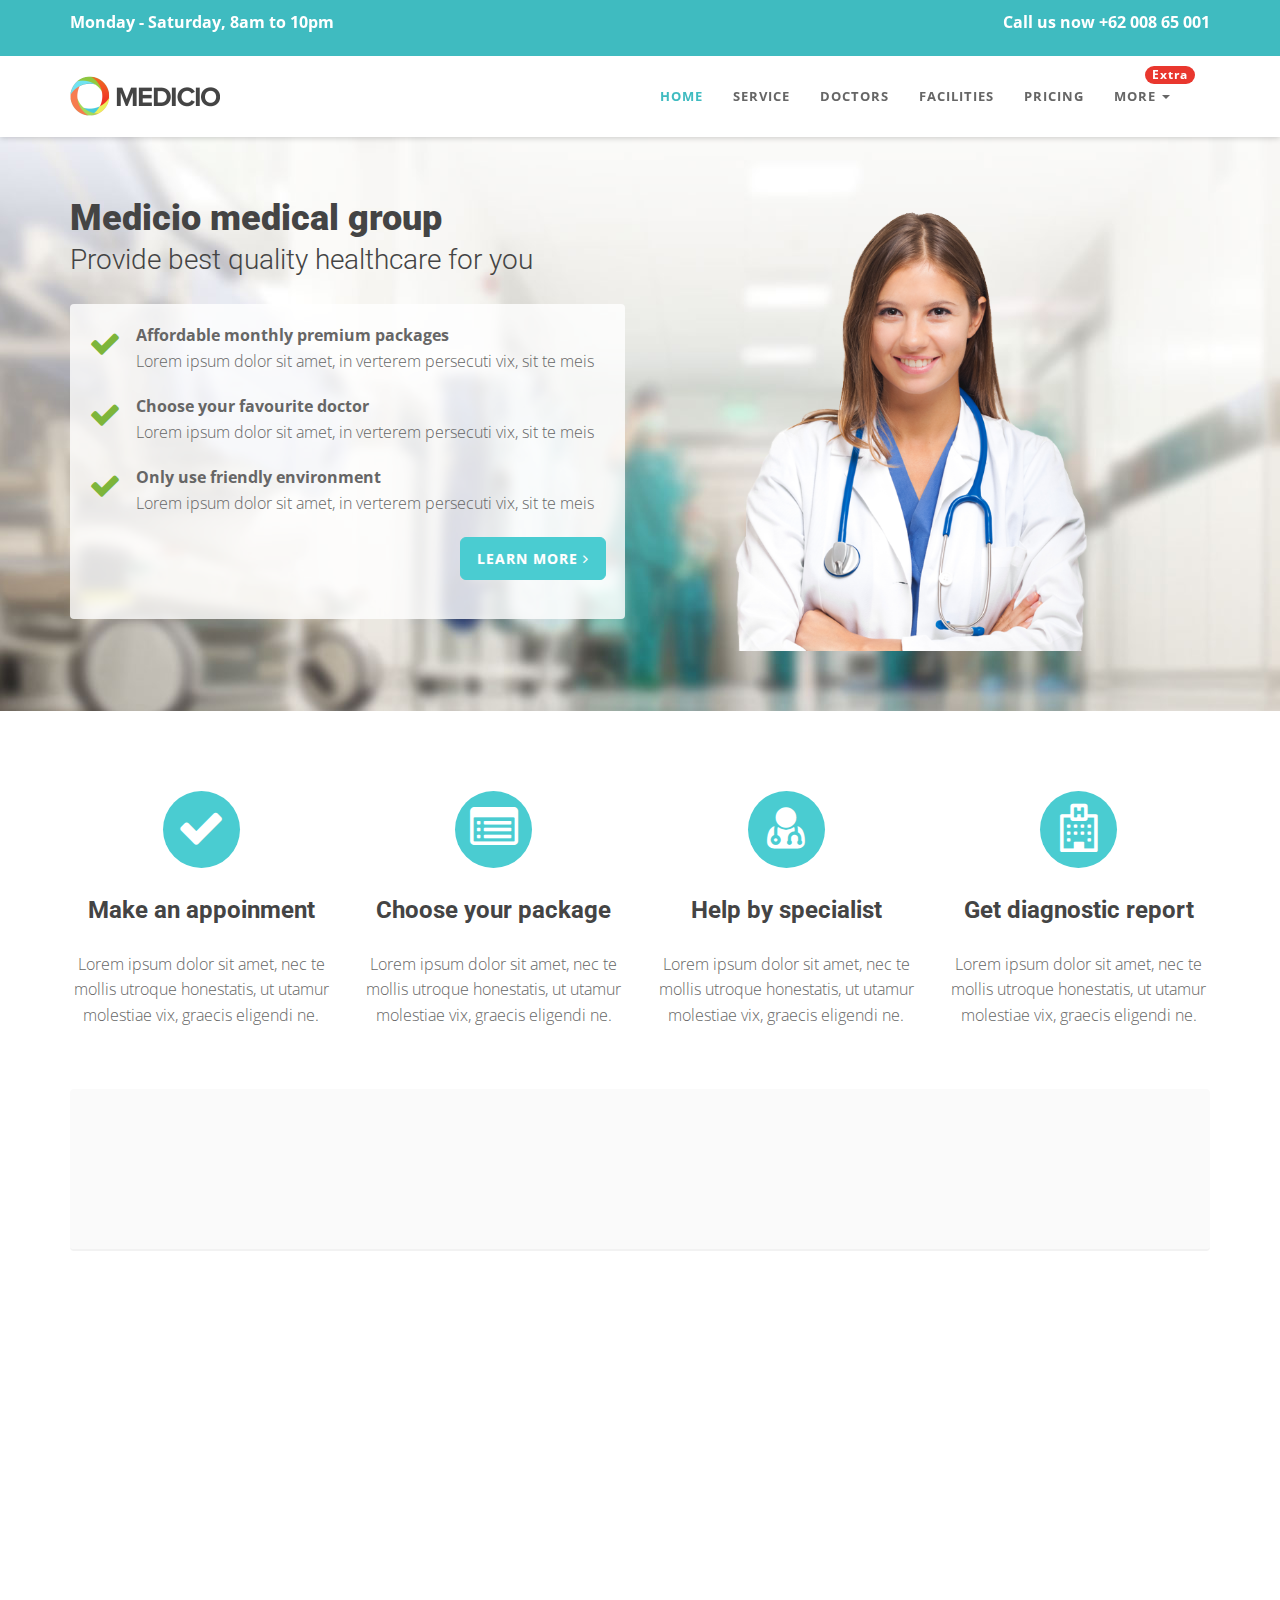
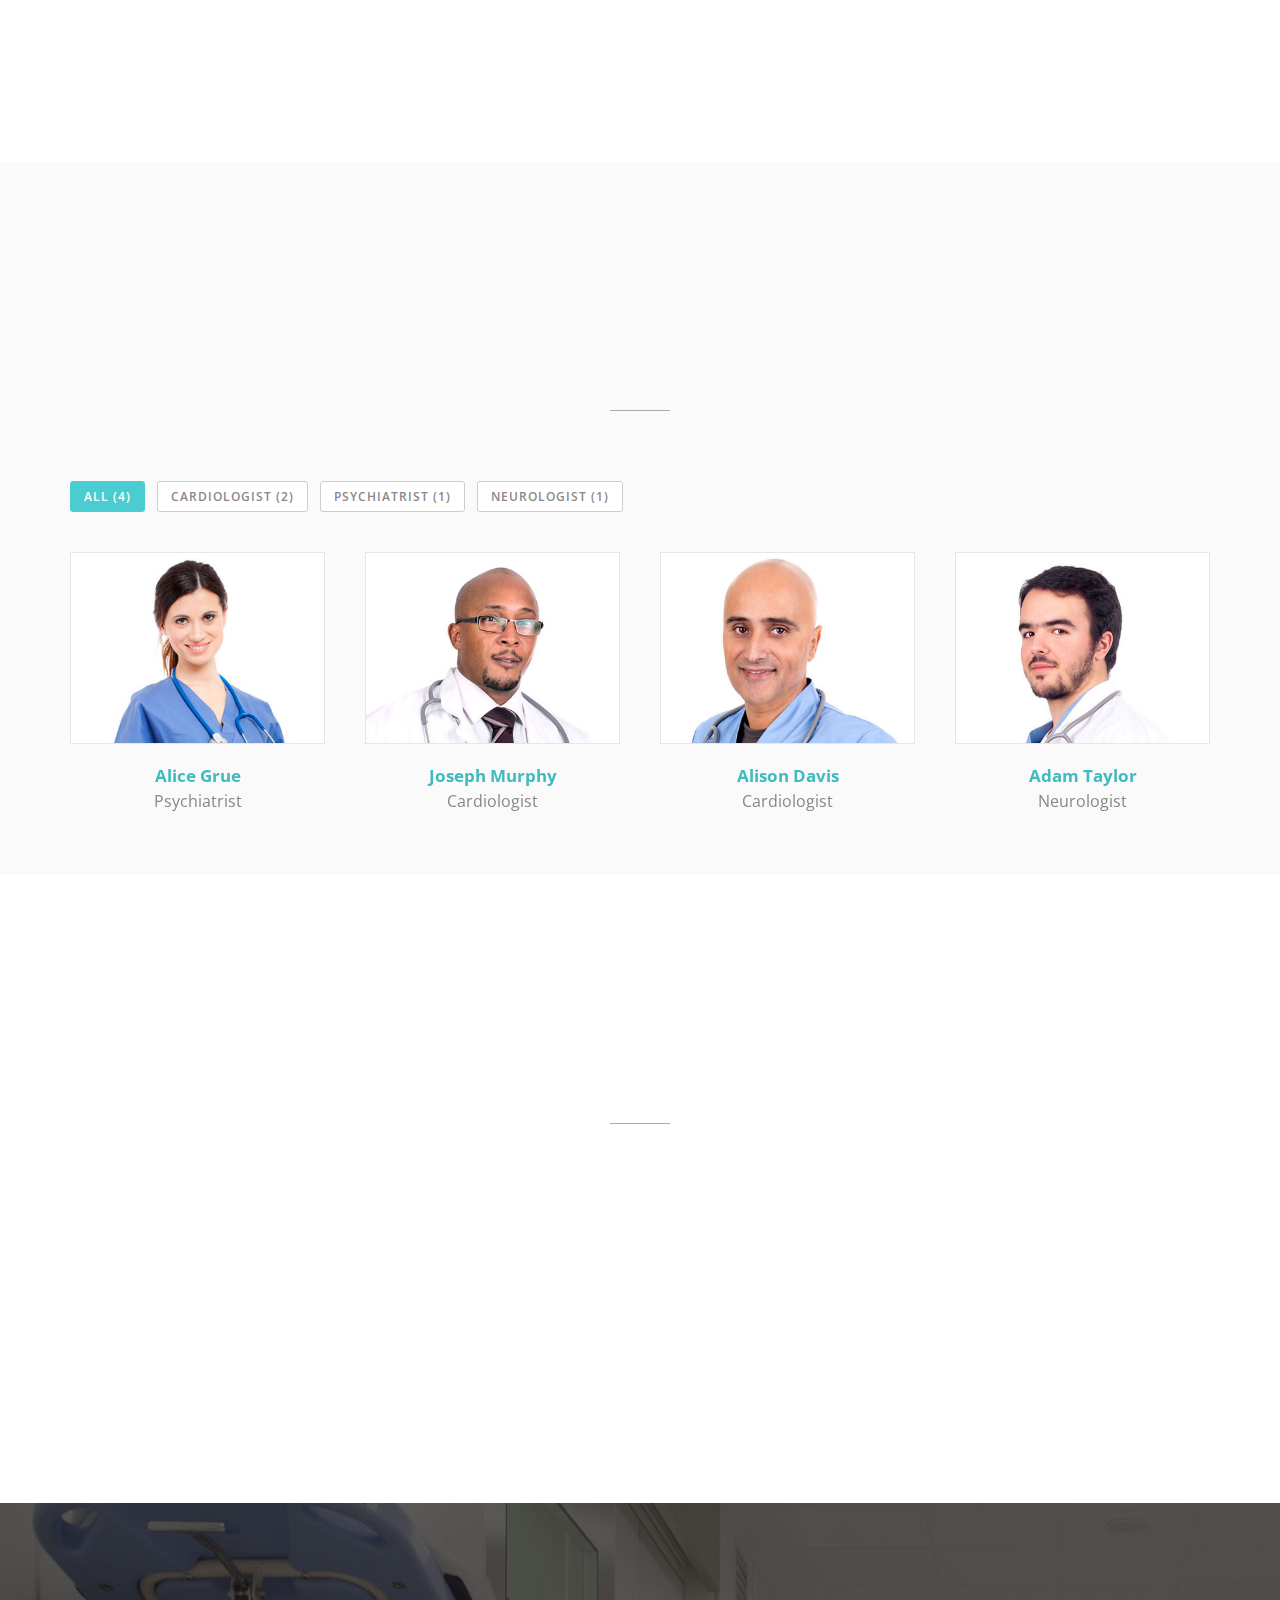
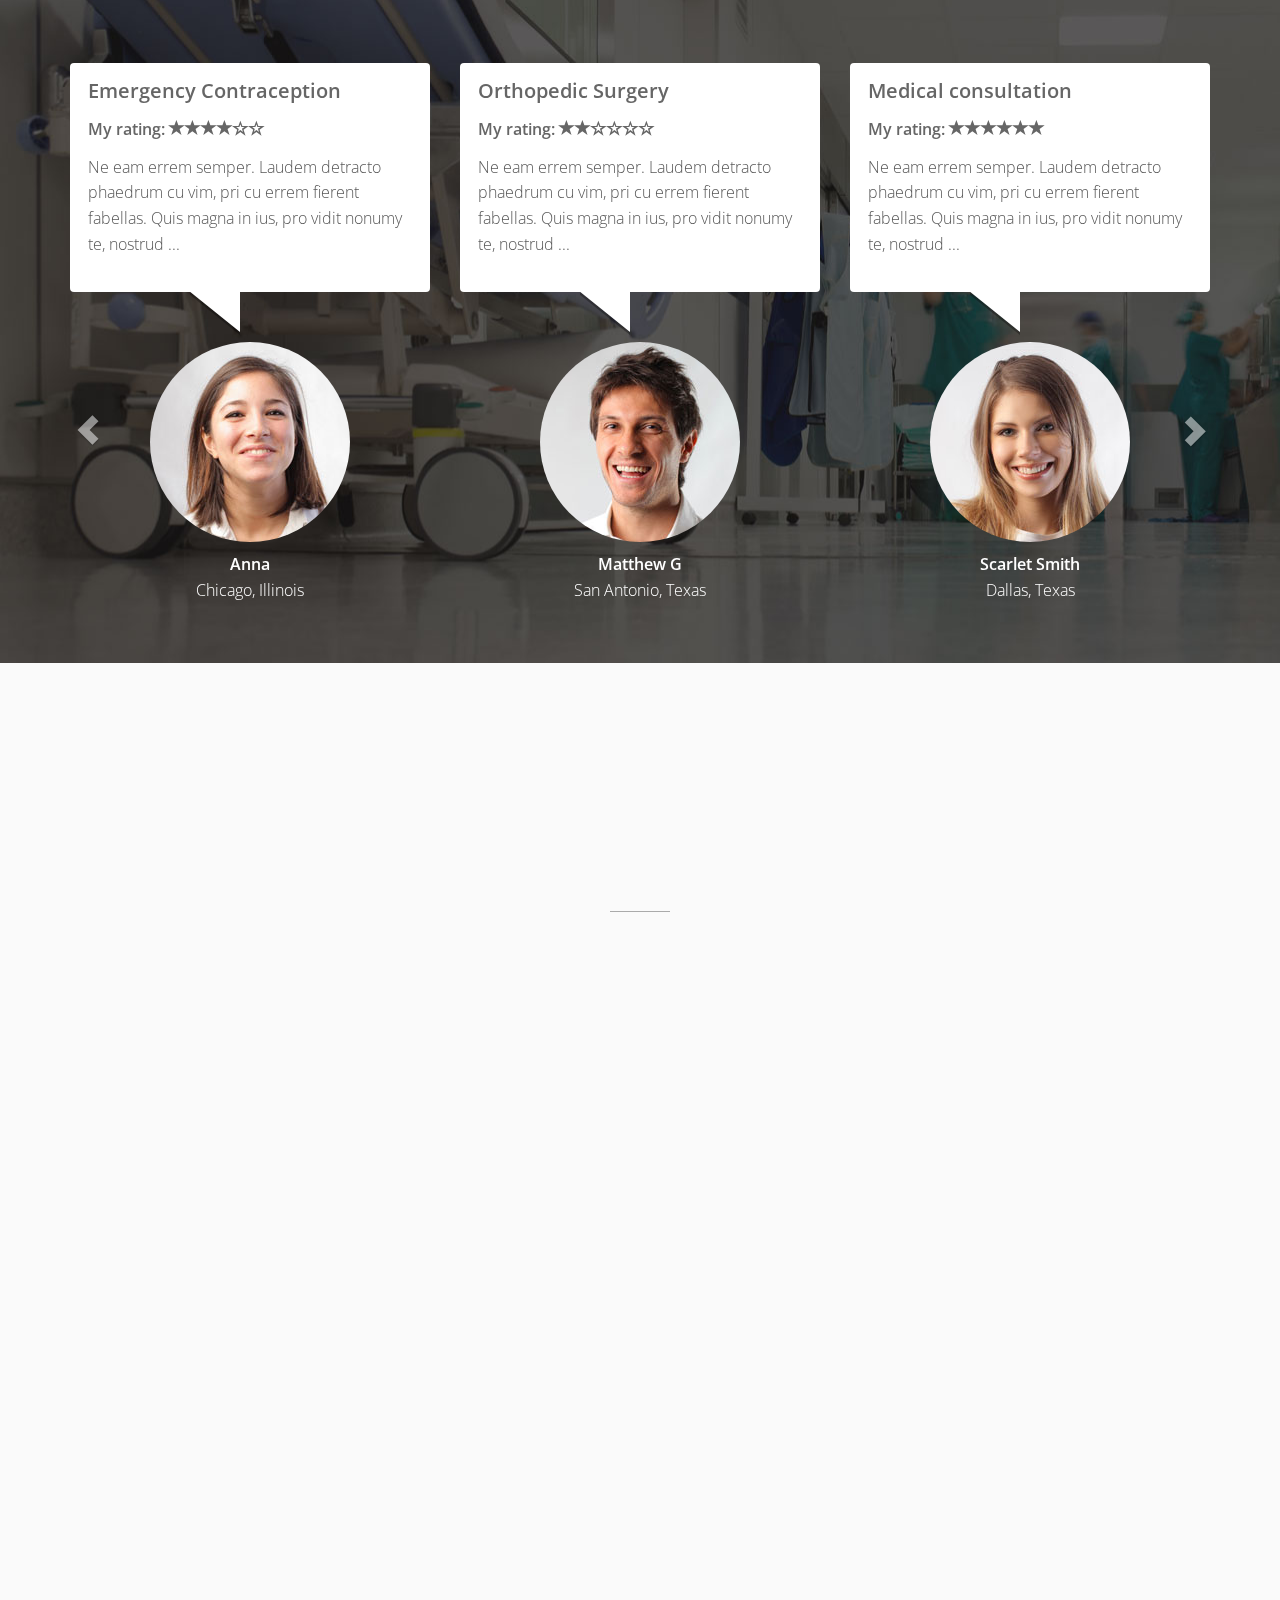
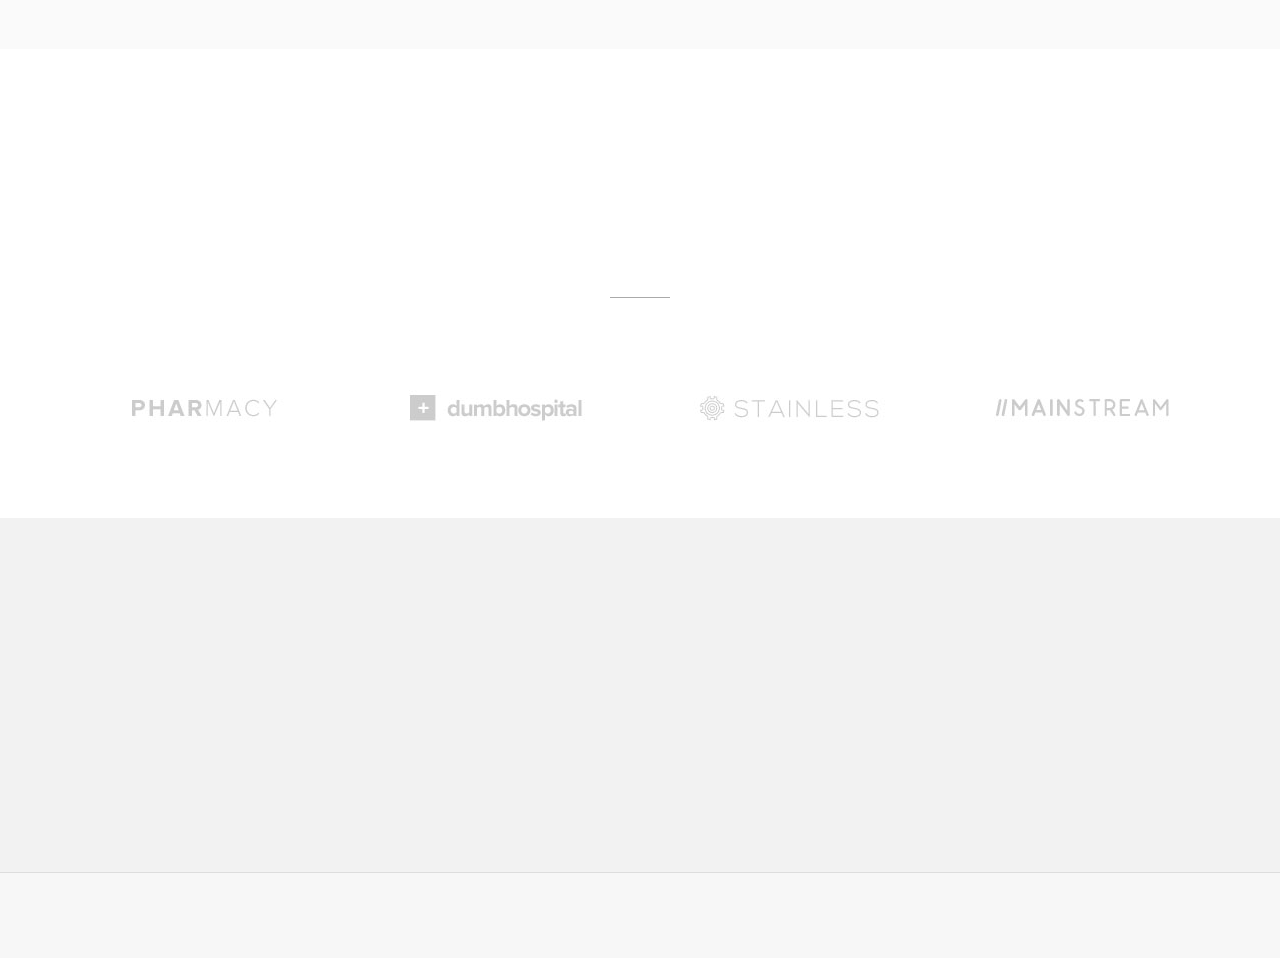
<file: index-cta.html>
<!DOCTYPE html>
<html lang="en">

<head>
    <meta charset="utf-8">
    <meta name="viewport" content="width=device-width, initial-scale=1.0">
    <meta name="description" content="">
    <meta name="author" content="">

    <title>Medicio landing page template for Health niche</title>
	
    <!-- css -->
    <link href="css/bootstrap.min.css" rel="stylesheet" type="text/css">
    <link href="font-awesome/css/font-awesome.min.css" rel="stylesheet" type="text/css" />
	<link rel="stylesheet" type="text/css" href="plugins/cubeportfolio/css/cubeportfolio.min.css">
	<link href="css/nivo-lightbox.css" rel="stylesheet" />
	<link href="css/nivo-lightbox-theme/default/default.css" rel="stylesheet" type="text/css" />
	<link href="css/owl.carousel.css" rel="stylesheet" media="screen" />
    <link href="css/owl.theme.css" rel="stylesheet" media="screen" />
	<link href="css/animate.css" rel="stylesheet" />
    <link href="css/style.css" rel="stylesheet">

	<!-- boxed bg -->
	<link id="bodybg" href="bodybg/bg1.css" rel="stylesheet" type="text/css" />
	<!-- template skin -->
	<link id="t-colors" href="color/default.css" rel="stylesheet">


</head>

<body id="page-top" data-spy="scroll" data-target=".navbar-custom">


<div id="wrapper">
	
    <nav class="navbar navbar-custom navbar-fixed-top" role="navigation">
		<div class="top-area">
			<div class="container">
				<div class="row">
					<div class="col-sm-6 col-md-6">
					<p class="bold text-left">Monday - Saturday, 8am to 10pm </p>
					</div>
					<div class="col-sm-6 col-md-6">
					<p class="bold text-right">Call us now +62 008 65 001</p>
					</div>
				</div>
			</div>
		</div>
        <div class="container navigation">
		
            <div class="navbar-header page-scroll">
                <button type="button" class="navbar-toggle" data-toggle="collapse" data-target=".navbar-main-collapse">
                    <i class="fa fa-bars"></i>
                </button>
                <a class="navbar-brand" href="index.html">
                    <img src="img/logo.png" alt="" width="150" height="40" />
                </a>
            </div>

            <!-- Collect the nav links, forms, and other content for toggling -->
            <div class="collapse navbar-collapse navbar-right navbar-main-collapse">
			  <ul class="nav navbar-nav">
				<li class="active"><a href="#intro">Home</a></li>
				<li><a href="#service">Service</a></li>
				<li><a href="#doctor">Doctors</a></li>
				<li><a href="#facilities">Facilities</a></li>
				<li><a href="#pricing">Pricing</a></li>
				<li class="dropdown">
				  <a href="#" class="dropdown-toggle" data-toggle="dropdown"><span class="badge custom-badge red pull-right">Extra</span>More <b class="caret"></b></a>
				  <ul class="dropdown-menu">
					<li><a href="index.html">Home form</a></li>
					<li><a href="index-video.html">Home video</a></li>
					<li><a href="index-cta.html">Home CTA</a></li>
					<li><a href="https://bootstrapmade.com">Download</a></li>
				  </ul>
				</li>
			  </ul>
            </div>
            <!-- /.navbar-collapse -->
        </div>
        <!-- /.container -->
    </nav>
	
	<!-- Section: intro -->
    <section id="intro" class="intro">
		<div class="intro-content">
			<div class="container">
				<div class="row">
					<div class="col-lg-6">
					<div class="wow fadeInDown" data-wow-offset="0" data-wow-delay="0.1s">
					<h2 class="h-ultra">Medicio medical group</h2>
					</div>
					<div class="wow fadeInUp" data-wow-offset="0" data-wow-delay="0.1s">
					<h4 class="h-light">Provide best quality healthcare for you</h4>
					</div>
						<div class="well well-trans">
						<div class="wow fadeInRight" data-wow-delay="0.1s">

						<ul class="lead-list">
							<li><span class="fa fa-check fa-2x icon-success"></span> <span class="list"><strong>Affordable monthly premium packages</strong><br />Lorem ipsum dolor sit amet, in verterem persecuti vix, sit te meis</span></li>
							<li><span class="fa fa-check fa-2x icon-success"></span> <span class="list"><strong>Choose your favourite doctor</strong><br />Lorem ipsum dolor sit amet, in verterem persecuti vix, sit te meis</span></li>
							<li><span class="fa fa-check fa-2x icon-success"></span> <span class="list"><strong>Only use friendly environment</strong><br />Lorem ipsum dolor sit amet, in verterem persecuti vix, sit te meis</span></li>
						</ul>
						<p class="text-right wow bounceIn" data-wow-delay="0.4s">
						<a href="#" class="btn btn-skin btn-lg">Learn more <i class="fa fa-angle-right"></i></a>
						</p>
						</div>
						</div>


					</div>
					<div class="col-lg-6">
						<div class="wow fadeInUp" data-wow-duration="2s" data-wow-delay="0.2s">
						<img src="img/dummy/img-1.png" class="img-responsive" alt="" />
						</div>
					</div>					
				</div>		
			</div>
		</div>		
    </section>
	
	<!-- /Section: intro -->

	<!-- Section: boxes -->
    <section id="boxes" class="home-section paddingtop-80">
	
		<div class="container">
			<div class="row">
				<div class="col-sm-3 col-md-3">
					<div class="wow fadeInUp" data-wow-delay="0.2s">
						<div class="box text-center">
							
							<i class="fa fa-check fa-3x circled bg-skin"></i>
							<h4 class="h-bold">Make an appoinment</h4>
							<p>
							Lorem ipsum dolor sit amet, nec te mollis utroque honestatis, ut utamur molestiae vix, graecis eligendi ne.
							</p>
						</div>
					</div>
				</div>
				<div class="col-sm-3 col-md-3">
					<div class="wow fadeInUp" data-wow-delay="0.2s">
						<div class="box text-center">
							
							<i class="fa fa-list-alt fa-3x circled bg-skin"></i>
							<h4 class="h-bold">Choose your package</h4>
							<p>
							Lorem ipsum dolor sit amet, nec te mollis utroque honestatis, ut utamur molestiae vix, graecis eligendi ne.
							</p>
						</div>
					</div>
				</div>
				<div class="col-sm-3 col-md-3">
					<div class="wow fadeInUp" data-wow-delay="0.2s">
						<div class="box text-center">
							<i class="fa fa-user-md fa-3x circled bg-skin"></i>
							<h4 class="h-bold">Help by specialist</h4>
							<p>
							Lorem ipsum dolor sit amet, nec te mollis utroque honestatis, ut utamur molestiae vix, graecis eligendi ne.
							</p>
						</div>
					</div>
				</div>
				<div class="col-sm-3 col-md-3">
					<div class="wow fadeInUp" data-wow-delay="0.2s">
						<div class="box text-center">
							
							<i class="fa fa-hospital-o fa-3x circled bg-skin"></i>
							<h4 class="h-bold">Get diagnostic report</h4>
							<p>
							Lorem ipsum dolor sit amet, nec te mollis utroque honestatis, ut utamur molestiae vix, graecis eligendi ne.
							</p>
						</div>
					</div>
				</div>
			</div>
		</div>

	</section>
	<!-- /Section: boxes -->
	
	
	<section id="callaction" class="home-section paddingtop-40">	
           <div class="container">
				<div class="row">
					<div class="col-md-12">
						<div class="callaction bg-gray">
							<div class="row">
								<div class="col-md-8">
									<div class="wow fadeInUp" data-wow-delay="0.1s">
									<div class="cta-text">
									<h3>In an emergency? Need help now?</h3>
									<p>Lorem ipsum dolor sit amet consectetur adipiscing elit uisque interdum ante eget faucibus. </p>
									</div>
									</div>
								</div>
								<div class="col-md-4">
									<div class="wow lightSpeedIn" data-wow-delay="0.1s">
										<div class="cta-btn">
										<a href="#" class="btn btn-skin btn-lg">Book an appoinment</a>	
										</div>
									</div>
								</div>
							</div>
						</div>
					</div>
				</div>
            </div>
	</section>	
	

	<!-- Section: services -->
    <section id="service" class="home-section nopadding paddingtop-60">

		<div class="container">

        <div class="row">
			<div class="col-sm-6 col-md-6">
				<div class="wow fadeInUp" data-wow-delay="0.2s">
				<img src="img/dummy/img-1.jpg" class="img-responsive" alt="" />
				</div>
            </div>
			<div class="col-sm-3 col-md-3">
				
				<div class="wow fadeInRight" data-wow-delay="0.1s">
                <div class="service-box">
					<div class="service-icon">
						<span class="fa fa-stethoscope fa-3x"></span> 
					</div>
					<div class="service-desc">
						<h5 class="h-light">Medical checkup</h5>
						<p>Vestibulum tincidunt enim in pharetra malesuada.</p>
					</div>
                </div>
				</div>
				
				<div class="wow fadeInRight" data-wow-delay="0.2s">
				<div class="service-box">
					<div class="service-icon">
						<span class="fa fa-wheelchair fa-3x"></span> 
					</div>
					<div class="service-desc">
						<h5 class="h-light">Nursing Services</h5>
						<p>Vestibulum tincidunt enim in pharetra malesuada.</p>
					</div>
                </div>
				</div>
				<div class="wow fadeInRight" data-wow-delay="0.3s">
				<div class="service-box">
					<div class="service-icon">
						<span class="fa fa-plus-square fa-3x"></span> 
					</div>
					<div class="service-desc">
						<h5 class="h-light">Pharmacy</h5>
						<p>Vestibulum tincidunt enim in pharetra malesuada.</p>
					</div>
                </div>
				</div>


            </div>
			<div class="col-sm-3 col-md-3">
				
				<div class="wow fadeInRight" data-wow-delay="0.1s">
                <div class="service-box">
					<div class="service-icon">
						<span class="fa fa-h-square fa-3x"></span> 
					</div>
					<div class="service-desc">
						<h5 class="h-light">Gyn Care</h5>
						<p>Vestibulum tincidunt enim in pharetra malesuada.</p>
					</div>
                </div>
				</div>
				
				<div class="wow fadeInRight" data-wow-delay="0.2s">
				<div class="service-box">
					<div class="service-icon">
						<span class="fa fa-filter fa-3x"></span> 
					</div>
					<div class="service-desc">
						<h5 class="h-light">Neurology</h5>
						<p>Vestibulum tincidunt enim in pharetra malesuada.</p>
					</div>
                </div>
				</div>
				<div class="wow fadeInRight" data-wow-delay="0.3s">
				<div class="service-box">
					<div class="service-icon">
						<span class="fa fa-user-md fa-3x"></span> 
					</div>
					<div class="service-desc">
						<h5 class="h-light">Sleep Center</h5>
						<p>Vestibulum tincidunt enim in pharetra malesuada.</p>
					</div>
                </div>
				</div>

            </div>
			
        </div>		
		</div>
	</section>
	<!-- /Section: services -->
	

	<!-- Section: team -->
    <section id="doctor" class="home-section bg-gray paddingbot-60">
		<div class="container marginbot-50">
			<div class="row">
				<div class="col-lg-8 col-lg-offset-2">
					<div class="wow fadeInDown" data-wow-delay="0.1s">
					<div class="section-heading text-center">
					<h2 class="h-bold">Doctors</h2>
					<p>Ea melius ceteros oportere quo, pri habeo viderer facilisi ei</p>
					</div>
					</div>
					<div class="divider-short"></div>
				</div>
			</div>
		</div>
		
		<div class="container">
			<div class="row">
				<div class="col-lg-12">
				
            <div id="filters-container" class="cbp-l-filters-alignLeft">
                <div data-filter="*" class="cbp-filter-item-active cbp-filter-item">All (<div class="cbp-filter-counter"></div>)</div>
                <div data-filter=".cardiologist" class="cbp-filter-item">Cardiologist (<div class="cbp-filter-counter"></div>)</div>
                <div data-filter=".psychiatrist" class="cbp-filter-item">Psychiatrist (<div class="cbp-filter-counter"></div>)</div>
                <div data-filter=".neurologist" class="cbp-filter-item">Neurologist (<div class="cbp-filter-counter"></div>)</div>
            </div>
		
            <div id="grid-container" class="cbp-l-grid-team">
                <ul>
                    <li class="cbp-item psychiatrist">
                        <a href="doctors/member1.html" class="cbp-caption cbp-singlePage">
                            <div class="cbp-caption-defaultWrap">
                                <img src="img/team/1.jpg" alt="" width="100%">
                            </div>
                            <div class="cbp-caption-activeWrap">
                                <div class="cbp-l-caption-alignCenter">
                                    <div class="cbp-l-caption-body">
                                        <div class="cbp-l-caption-text">VIEW PROFILE</div>
                                    </div>
                                </div>
                            </div>
                        </a>
                        <a href="doctors/member1.html" class="cbp-singlePage cbp-l-grid-team-name">Alice Grue</a>
                        <div class="cbp-l-grid-team-position">Psychiatrist</div>
                    </li>
                    <li class="cbp-item cardiologist">
                        <a href="doctors/member2.html" class="cbp-caption cbp-singlePage">
                            <div class="cbp-caption-defaultWrap">
                                <img src="img/team/2.jpg" alt="" width="100%">
                            </div>
                            <div class="cbp-caption-activeWrap">
                                <div class="cbp-l-caption-alignCenter">
                                    <div class="cbp-l-caption-body">
                                        <div class="cbp-l-caption-text">VIEW PROFILE</div>
                                    </div>
                                </div>
                            </div>
                        </a>
                        <a href="doctors/member2.html" class="cbp-singlePage cbp-l-grid-team-name">Joseph Murphy</a>
                        <div class="cbp-l-grid-team-position">Cardiologist</div>
                    </li>
                    <li class="cbp-item cardiologist">
                        <a href="doctors/member3.html" class="cbp-caption cbp-singlePage">
                            <div class="cbp-caption-defaultWrap">
                                <img src="img/team/3.jpg" alt="" width="100%">
                            </div>
                            <div class="cbp-caption-activeWrap">
                                <div class="cbp-l-caption-alignCenter">
                                    <div class="cbp-l-caption-body">
                                        <div class="cbp-l-caption-text">VIEW PROFILE</div>
                                    </div>
                                </div>
                            </div>
                        </a>
                        <a href="doctors/member3.html" class="cbp-singlePage cbp-l-grid-team-name">Alison Davis</a>
                        <div class="cbp-l-grid-team-position">Cardiologist</div>
                    </li>
                    <li class="cbp-item neurologist">
                        <a href="doctors/member4.html" class="cbp-caption cbp-singlePage">
                            <div class="cbp-caption-defaultWrap">
                                <img src="img/team/4.jpg" alt="" width="100%">
                            </div>
                            <div class="cbp-caption-activeWrap">
                                <div class="cbp-l-caption-alignCenter">
                                    <div class="cbp-l-caption-body">
                                        <div class="cbp-l-caption-text">VIEW PROFILE</div>
                                    </div>
                                </div>
                            </div>
                        </a>
                        <a href="doctors/member4.html" class="cbp-singlePage cbp-l-grid-team-name">Adam Taylor</a>
                        <div class="cbp-l-grid-team-position">Neurologist</div>
                    </li>

                </ul>
            </div>
			</div>
			</div>
		</div>

	</section>
	<!-- /Section: team -->

	
		
	<!-- Section: works -->
    <section id="facilities" class="home-section paddingbot-60">
		<div class="container marginbot-50">
			<div class="row">
				<div class="col-lg-8 col-lg-offset-2">
					<div class="wow fadeInDown" data-wow-delay="0.1s">
					<div class="section-heading text-center">
					<h2 class="h-bold">Our facilities</h2>
					<p>Ea melius ceteros oportere quo, pri habeo viderer facilisi ei</p>
					</div>
					</div>
					<div class="divider-short"></div>
				</div>
			</div>
		</div>

<div class="container">
			<div class="row">
                <div class="col-sm-12 col-md-12 col-lg-12" >
					<div class="wow bounceInUp" data-wow-delay="0.2s">
                    <div id="owl-works" class="owl-carousel">
                        <div class="item"><a href="img/photo/1.jpg" title="This is an image title" data-lightbox-gallery="gallery1" data-lightbox-hidpi="img/works/1@2x.jpg"><img src="img/photo/1.jpg" class="img-responsive" alt="img"></a></div>
                        <div class="item"><a href="img/photo/2.jpg" title="This is an image title" data-lightbox-gallery="gallery1" data-lightbox-hidpi="img/works/2@2x.jpg"><img src="img/photo/2.jpg" class="img-responsive " alt="img"></a></div>
                        <div class="item"><a href="img/photo/3.jpg" title="This is an image title" data-lightbox-gallery="gallery1" data-lightbox-hidpi="img/works/3@2x.jpg"><img src="img/photo/3.jpg" class="img-responsive " alt="img"></a></div>
                        <div class="item"><a href="img/photo/4.jpg" title="This is an image title" data-lightbox-gallery="gallery1" data-lightbox-hidpi="img/works/4@2x.jpg"><img src="img/photo/4.jpg" class="img-responsive " alt="img"></a></div>
                        <div class="item"><a href="img/photo/5.jpg" title="This is an image title" data-lightbox-gallery="gallery1" data-lightbox-hidpi="img/works/5@2x.jpg"><img src="img/photo/5.jpg" class="img-responsive " alt="img"></a></div>
                        <div class="item"><a href="img/photo/6.jpg" title="This is an image title" data-lightbox-gallery="gallery1" data-lightbox-hidpi="img/works/6@2x.jpg"><img src="img/photo/6.jpg" class="img-responsive " alt="img"></a></div>
                    </div>
					</div>
                </div>
            </div>
		</div>
	</section>
	<!-- /Section: works -->
	
	
	<!-- Section: testimonial -->
    <section id="testimonial" class="home-section paddingbot-60 parallax" data-stellar-background-ratio="0.5">

<div class="carousel-reviews broun-block">
    <div class="container">
        <div class="row">
            <div id="carousel-reviews" class="carousel slide" data-ride="carousel">
            
                <div class="carousel-inner">
                    <div class="item active">
                	    <div class="col-md-4 col-sm-6">
        				    <div class="block-text rel zmin">
						        <a title="" href="#">Emergency Contraception</a>
							    <div class="mark">My rating: <span class="rating-input"><span data-value="0" class="glyphicon glyphicon-star"></span><span data-value="1" class="glyphicon glyphicon-star"></span><span data-value="2" class="glyphicon glyphicon-star"></span><span data-value="3" class="glyphicon glyphicon-star"></span><span data-value="4" class="glyphicon glyphicon-star-empty"></span><span data-value="5" class="glyphicon glyphicon-star-empty"></span>  </span></div>
						        <p>Ne eam errem semper. Laudem detracto phaedrum cu vim, pri cu errem fierent fabellas. Quis magna in ius, pro vidit nonumy te, nostrud ...</p>
							    <ins class="ab zmin sprite sprite-i-triangle block"></ins>
					        </div>
							<div class="person-text rel text-light">					
								<img src="img/testimonials/1.jpg" alt="" class="person img-circle" />
								<a title="" href="#">Anna</a>
								<span>Chicago, Illinois</span>
							</div>
						</div>
            			<div class="col-md-4 col-sm-6 hidden-xs">
						    <div class="block-text rel zmin">
						        <a title="" href="#">Orthopedic Surgery</a>
							    <div class="mark">My rating: <span class="rating-input"><span data-value="0" class="glyphicon glyphicon-star"></span><span data-value="1" class="glyphicon glyphicon-star"></span><span data-value="2" class="glyphicon glyphicon-star-empty"></span><span data-value="3" class="glyphicon glyphicon-star-empty"></span><span data-value="4" class="glyphicon glyphicon-star-empty"></span><span data-value="5" class="glyphicon glyphicon-star-empty"></span>  </span></div>
						        <p>Ne eam errem semper. Laudem detracto phaedrum cu vim, pri cu errem fierent fabellas. Quis magna in ius, pro vidit nonumy te, nostrud ...</p>
							    <ins class="ab zmin sprite sprite-i-triangle block"></ins>
				            </div>
							<div class="person-text rel text-light">
				                <img src="img/testimonials/2.jpg" alt="" class="person img-circle" />
								<a title="" href="#">Matthew G</a>
								<span>San Antonio, Texas</span>
							</div>
						</div>
						<div class="col-md-4 col-sm-6 hidden-sm hidden-xs">
							<div class="block-text rel zmin">
								<a title="" href="#">Medical consultation</a>
								<div class="mark">My rating: <span class="rating-input"><span data-value="0" class="glyphicon glyphicon-star"></span><span data-value="1" class="glyphicon glyphicon-star"></span><span data-value="2" class="glyphicon glyphicon-star"></span><span data-value="3" class="glyphicon glyphicon-star"></span><span data-value="4" class="glyphicon glyphicon-star"></span><span data-value="5" class="glyphicon glyphicon-star"></span>  </span></div>
						        <p>Ne eam errem semper. Laudem detracto phaedrum cu vim, pri cu errem fierent fabellas. Quis magna in ius, pro vidit nonumy te, nostrud ...</p>
							    <ins class="ab zmin sprite sprite-i-triangle block"></ins>
							</div>
							<div class="person-text rel text-light">
								<img src="img/testimonials/3.jpg" alt="" class="person img-circle" />
								<a title="" href="#">Scarlet Smith</a>
								<span>Dallas, Texas</span>
							</div>
						</div>
                    </div>
                    <div class="item">
                        <div class="col-md-4 col-sm-6">
        				    <div class="block-text rel zmin">
						        <a title="" href="#">Birth control pills</a>
							    <div class="mark">My rating: <span class="rating-input"><span data-value="0" class="glyphicon glyphicon-star"></span><span data-value="1" class="glyphicon glyphicon-star"></span><span data-value="2" class="glyphicon glyphicon-star"></span><span data-value="3" class="glyphicon glyphicon-star"></span><span data-value="4" class="glyphicon glyphicon-star-empty"></span><span data-value="5" class="glyphicon glyphicon-star-empty"></span>  </span></div>
						        <p>Ne eam errem semper. Laudem detracto phaedrum cu vim, pri cu errem fierent fabellas. Quis magna in ius, pro vidit nonumy te, nostrud ...</p>
							    <ins class="ab zmin sprite sprite-i-triangle block"></ins>
					        </div>
							<div class="person-text rel text-light">
								<img src="img/testimonials/4.jpg" alt="" class="person img-circle" />
								<a title="" href="#">Lucas Thompson</a>
								<span>Austin, Texas</span>
							</div>
						</div>
            			<div class="col-md-4 col-sm-6 hidden-xs">
						    <div class="block-text rel zmin">
						        <a title="" href="#">Radiology</a>
							    <div class="mark">My rating: <span class="rating-input"><span data-value="0" class="glyphicon glyphicon-star"></span><span data-value="1" class="glyphicon glyphicon-star"></span><span data-value="2" class="glyphicon glyphicon-star-empty"></span><span data-value="3" class="glyphicon glyphicon-star-empty"></span><span data-value="4" class="glyphicon glyphicon-star-empty"></span><span data-value="5" class="glyphicon glyphicon-star-empty"></span>  </span></div>
						        <p>Ne eam errem semper. Laudem detracto phaedrum cu vim, pri cu errem fierent fabellas. Quis magna in ius, pro vidit nonumy te, nostrud ...</p>
							    <ins class="ab zmin sprite sprite-i-triangle block"></ins>
				            </div>
							<div class="person-text rel text-light">
								<img src="img/testimonials/5.jpg" alt="" class="person img-circle" />
						        <a title="" href="#">Ella Mentree</a>
								<span>Fort Worth, Texas</span>
							</div>
						</div>
						<div class="col-md-4 col-sm-6 hidden-sm hidden-xs">
							<div class="block-text rel zmin">
								<a title="" href="#">Cervical Lesions</a>
								<div class="mark">My rating: <span class="rating-input"><span data-value="0" class="glyphicon glyphicon-star"></span><span data-value="1" class="glyphicon glyphicon-star"></span><span data-value="2" class="glyphicon glyphicon-star"></span><span data-value="3" class="glyphicon glyphicon-star"></span><span data-value="4" class="glyphicon glyphicon-star"></span><span data-value="5" class="glyphicon glyphicon-star"></span>  </span></div>
						        <p>Ne eam errem semper. Laudem detracto phaedrum cu vim, pri cu errem fierent fabellas. Quis magna in ius, pro vidit nonumy te, nostrud ...</p>
							    <ins class="ab zmin sprite sprite-i-triangle block"></ins>
							</div>
							<div class="person-text rel text-light">
								<img src="img/testimonials/6.jpg" alt="" class="person img-circle" />
								<a title="" href="#">Suzanne Adam</a>
								<span>Detroit, Michigan</span>
							</div>
						</div>
                    </div>
                    
                   
                </div>
				
                <a class="left carousel-control" href="#carousel-reviews" role="button" data-slide="prev">
                    <span class="glyphicon glyphicon-chevron-left"></span>
                </a>
                <a class="right carousel-control" href="#carousel-reviews" role="button" data-slide="next">
                    <span class="glyphicon glyphicon-chevron-right"></span>
                </a>
            </div>
        </div>
    </div>
</div>
	</section>
	<!-- /Section: testimonial -->
	

	<!-- Section: pricing -->	
	<section id="pricing" class="home-section bg-gray paddingbot-60">	
		<div class="container marginbot-50">
			<div class="row">
				<div class="col-lg-8 col-lg-offset-2">
					<div class="wow lightSpeedIn" data-wow-delay="0.1s">
					<div class="section-heading text-center">
					<h2 class="h-bold">Health packages</h2>
					<p>Take charge of your health today with our specially designed health packages</p>
					</div>
					</div>
					<div class="divider-short"></div>
				</div>
			</div>
		</div>
           
		   <div class="container">
			
			<div class="row">

				<div class="col-sm-4 pricing-box">
					<div class="wow bounceInUp" data-wow-delay="0.1s">
					<div class="pricing-content general">
						<h2>Basic Fit 1 Package</h2>
						<h3>$33<sup>.99</sup> <span>/ one time</span></h3>
						<ul>
							<li>Anthropometry (BMI, WH Ratio) <i class="fa fa-check icon-success"></i></li>
							<li>Post Examination Review <i class="fa fa-check icon-success"></i></li>
							<li>General Screening – Basic <i class="fa fa-check icon-success"></i></li>
							<li><del>Health Screening Report</del> <i class="fa fa-times icon-danger"></i></li>
						</ul>

						<div class="price-bottom">
							<a href="#" class="btn btn-skin btn-lg">Purchase</a>
						</div>
					</div>
					</div>
				</div>

				<div class="col-sm-4 pricing-box featured-price">
					<div class="wow bounceInUp" data-wow-delay="0.3s">
					<div class="pricing-content featured">
						<h2>Golden Glow Package</h2>
						<h3>$65<sup>.99</sup> <span>/ one time</span></h3>
						<ul>
							<li>Anthropometry (BMI, WH Ratio) <i class="fa fa-check icon-success"></i></li>
							<li>Post Examination Review <i class="fa fa-check icon-success"></i></li>
							<li>General Screening – Basic <i class="fa fa-check icon-success"></i></li>
							<li>Body Composition Analysis <i class="fa fa-check icon-success"></i></li>
							<li>GR Assessment & Scoring <i class="fa fa-check icon-success"></i></li>
						</ul>

						<div class="price-bottom">
							<a href="#" class="btn btn-skin btn-lg">Purchase</a>
						</div>
					</div>
					</div>
				</div>

				<div class="col-sm-4 pricing-box">
					<div class="wow bounceInUp" data-wow-delay="0.2s">
					<div class="pricing-content general last">
						<h2>Basic Fit 2 Package</h2>
						<h3>$47<sup>.99</sup> <span>/ one time</span></h3>
						<ul>
							<li>Anthropometry (BMI, WH Ratio) <i class="fa fa-check icon-success"></i></li>
							<li>Post Examination Review <i class="fa fa-check icon-success"></i></li>
							<li>General Screening – Regular <i class="fa fa-check icon-success"></i></li>
							<li><del>Health Screening Report</del> <i class="fa fa-times icon-danger"></i></li>
						</ul>

						<div class="price-bottom">
							<a href="#" class="btn btn-skin btn-lg">Purchase</a>
						</div>
					</div>
					</div>
				</div>

			</div>				
				
            </div>
	</section>	 
	<!-- /Section: pricing -->
	
	<section id="partner" class="home-section paddingbot-60">	
		<div class="container marginbot-50">
			<div class="row">
				<div class="col-lg-8 col-lg-offset-2">
					<div class="wow lightSpeedIn" data-wow-delay="0.1s">
					<div class="section-heading text-center">
					<h2 class="h-bold">Our partner</h2>
					<p>Take charge of your health today with our specially designed health packages</p>
					</div>
					</div>
					<div class="divider-short"></div>
				</div>
			</div>
		</div>
		
           <div class="container">
				<div class="row">
					<div class="col-sm-6 col-md-3">
						<div class="partner">
						<a href="#"><img src="img/dummy/partner-1.jpg" alt="" /></a>
						</div>
					</div>
					<div class="col-sm-6 col-md-3">
						<div class="partner">
						<a href="#"><img src="img/dummy/partner-2.jpg" alt="" /></a>
						</div>
					</div>
					<div class="col-sm-6 col-md-3">
						<div class="partner">
						<a href="#"><img src="img/dummy/partner-3.jpg" alt="" /></a>
						</div>
					</div>
					<div class="col-sm-6 col-md-3">
						<div class="partner">
						<a href="#"><img src="img/dummy/partner-4.jpg" alt="" /></a>
						</div>
					</div>
				</div>
            </div>
	</section>	

	<footer>
	
		<div class="container">
			<div class="row">
				<div class="col-sm-6 col-md-4">
					<div class="wow fadeInDown" data-wow-delay="0.1s">
					<div class="widget">
						<h5>About Medicio</h5>
						<p>
						Lorem ipsum dolor sit amet, ne nam purto nihil impetus, an facilisi accommodare sea
						</p>
					</div>
					</div>
					<div class="wow fadeInDown" data-wow-delay="0.1s">
					<div class="widget">
						<h5>Information</h5>
						<ul>
							<li><a href="#">Home</a></li>
							<li><a href="#">Laboratory</a></li>
							<li><a href="#">Medical treatment</a></li>
							<li><a href="#">Terms & conditions</a></li>
						</ul>
					</div>
					</div>
				</div>
				<div class="col-sm-6 col-md-4">
					<div class="wow fadeInDown" data-wow-delay="0.1s">
					<div class="widget">
						<h5>Medicio center</h5>
						<p>
						Nam leo lorem, tincidunt id risus ut, ornare tincidunt naqunc sit amet.
						</p>
						<ul>
							<li>
								<span class="fa-stack fa-lg">
									<i class="fa fa-circle fa-stack-2x"></i>
									<i class="fa fa-calendar-o fa-stack-1x fa-inverse"></i>
								</span> Monday - Saturday, 8am to 10pm
							</li>
							<li>
								<span class="fa-stack fa-lg">
									<i class="fa fa-circle fa-stack-2x"></i>
									<i class="fa fa-phone fa-stack-1x fa-inverse"></i>
								</span> +62 0888 904 711
							</li>
							<li>
								<span class="fa-stack fa-lg">
									<i class="fa fa-circle fa-stack-2x"></i>
									<i class="fa fa-envelope-o fa-stack-1x fa-inverse"></i>
								</span> hello@medicio.com
							</li>

						</ul>
					</div>
					</div>
				</div>
				<div class="col-sm-6 col-md-4">
					<div class="wow fadeInDown" data-wow-delay="0.1s">
					<div class="widget">
						<h5>Our location</h5>
						<p>The Suithouse V303, Kuningan City, Jakarta Indonesia 12940</p>		
						
					</div>
					</div>
					<div class="wow fadeInDown" data-wow-delay="0.1s">
					<div class="widget">
						<h5>Follow us</h5>
						<ul class="company-social">
								<li class="social-facebook"><a href="#"><i class="fa fa-facebook"></i></a></li>
								<li class="social-twitter"><a href="#"><i class="fa fa-twitter"></i></a></li>
								<li class="social-google"><a href="#"><i class="fa fa-google-plus"></i></a></li>
								<li class="social-vimeo"><a href="#"><i class="fa fa-vimeo-square"></i></a></li>
								<li class="social-dribble"><a href="#"><i class="fa fa-dribbble"></i></a></li>
						</ul>
					</div>
					</div>
				</div>
			</div>	
		</div>
		<div class="sub-footer">
		<div class="container">
			<div class="row">
				<div class="col-sm-6 col-md-6 col-lg-6">
					<div class="wow fadeInLeft" data-wow-delay="0.1s">
					<div class="text-left">
					<p>&copy;Copyright 2015 - Medicio. All rights reserved.</p>
					</div>
					</div>
				</div>
				<div class="col-sm-6 col-md-6 col-lg-6">
					<div class="wow fadeInRight" data-wow-delay="0.1s">
					<div class="text-right">
						<p><a href="http://bootstraptaste.com/">Bootstrap Themes</a> by BootstrapTaste</p>
					</div>
                    <!-- 
                        All links in the footer should remain intact. 
                        Licenseing information is available at: http://bootstraptaste.com/license/
                        You can buy this theme without footer links online at: http://bootstraptaste.com/buy/?theme=Medicio
                    -->
					</div>
				</div>
			</div>	
		</div>
		</div>
	</footer>

</div>
<a href="#" class="scrollup"><i class="fa fa-angle-up active"></i></a>

	<!-- Core JavaScript Files -->
    <script src="js/jquery.min.js"></script>	 
    <script src="js/bootstrap.min.js"></script>
    <script src="js/jquery.easing.min.js"></script>
	<script src="js/wow.min.js"></script>
	<script src="js/jquery.scrollTo.js"></script>
	<script src="js/jquery.appear.js"></script>
	<script src="js/stellar.js"></script>
	<script src="plugins/cubeportfolio/js/jquery.cubeportfolio.min.js"></script>
	<script src="js/owl.carousel.min.js"></script>
	<script src="js/nivo-lightbox.min.js"></script>
    <script src="js/custom.js"></script>

</body>

</html>
</file>
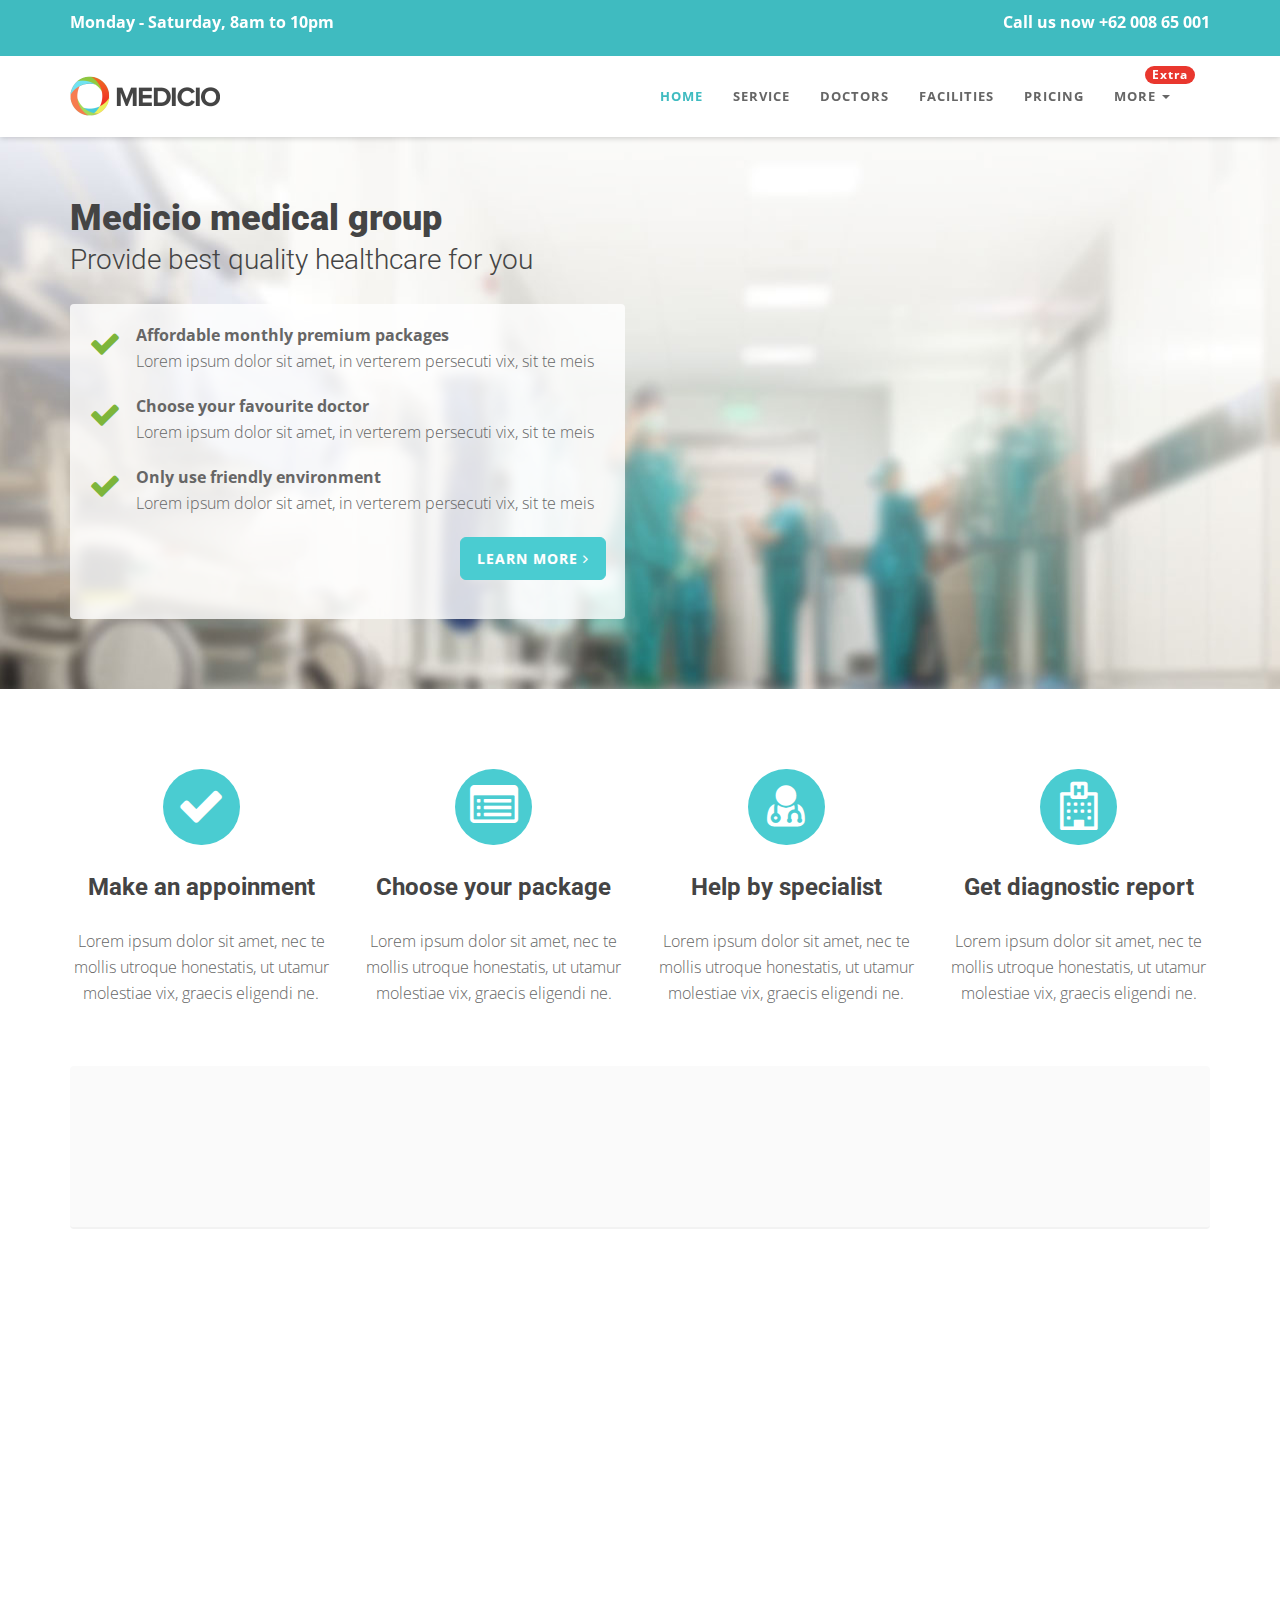
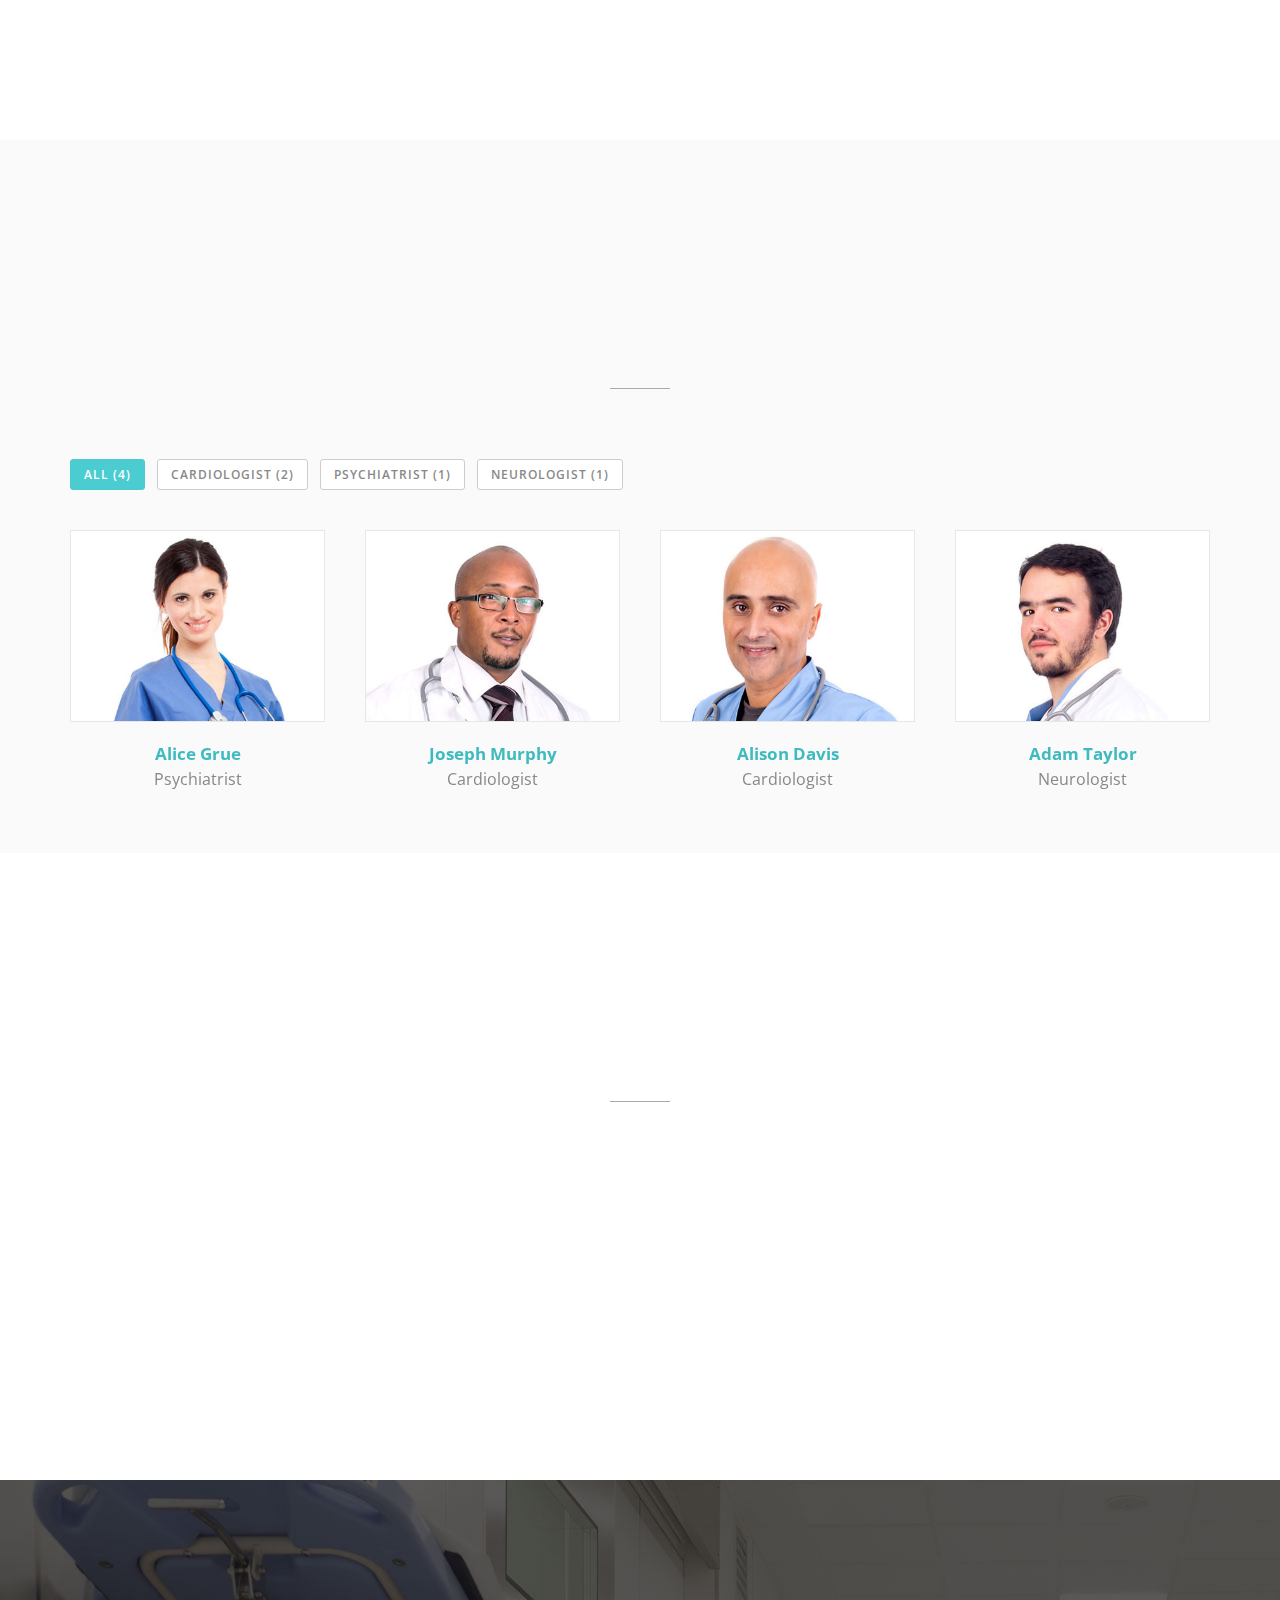
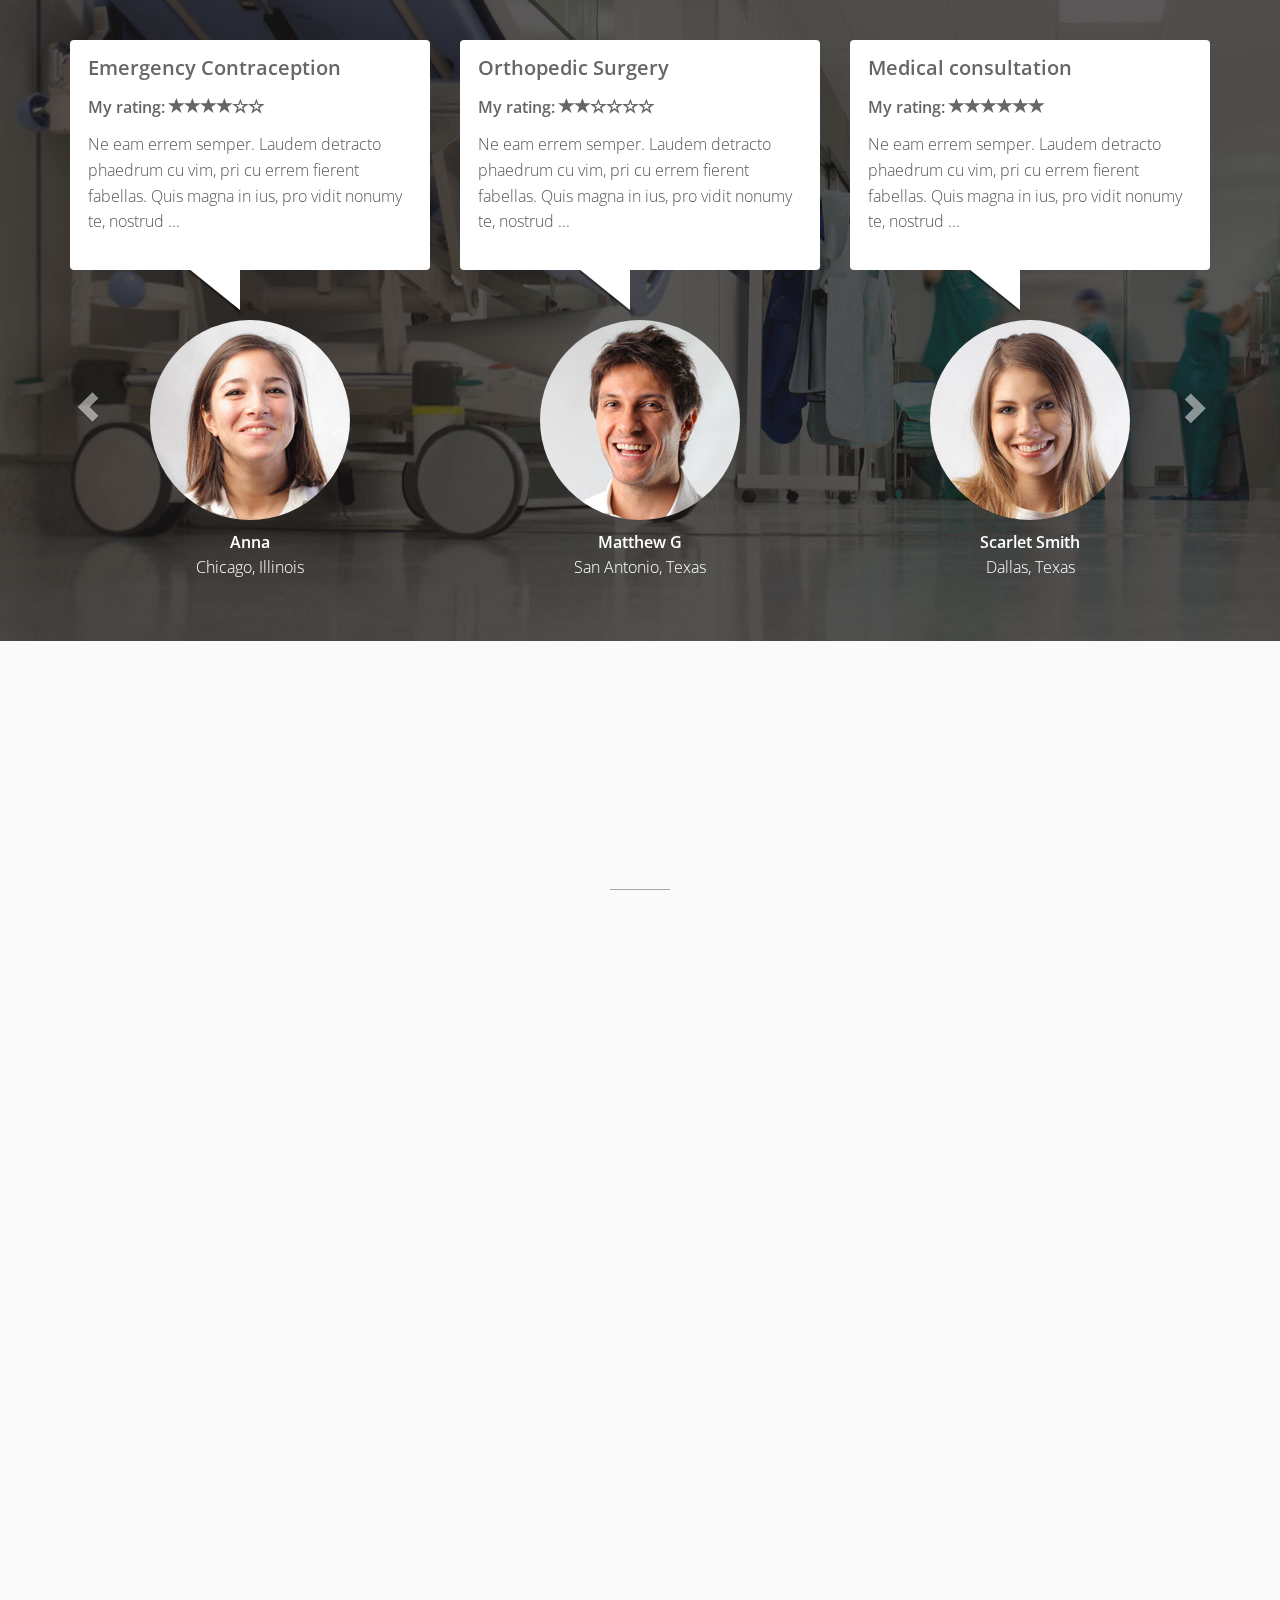
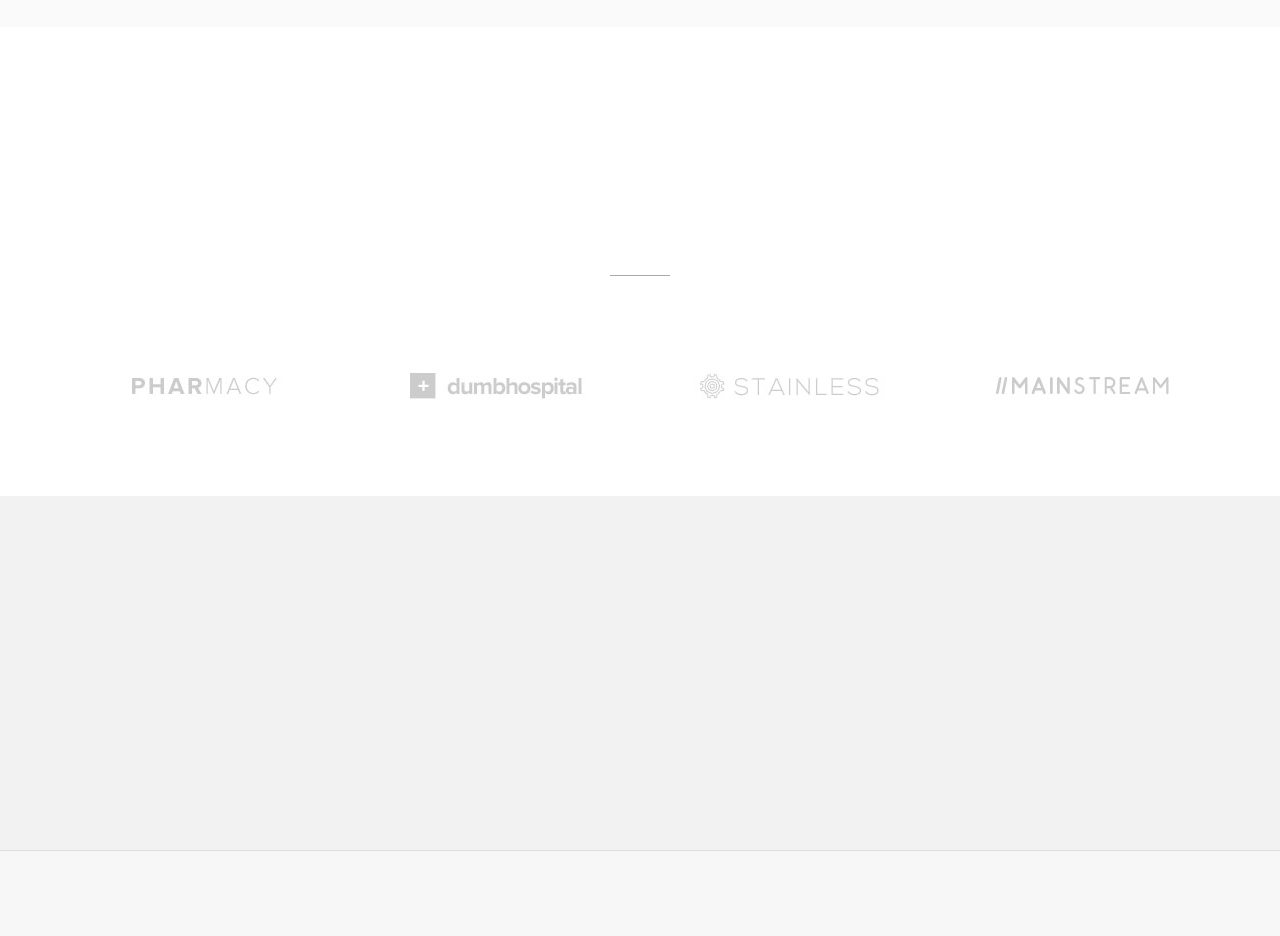
<file: index-video.html>
<!DOCTYPE html>
<html lang="en">

<head>
    <meta charset="utf-8">
    <meta name="viewport" content="width=device-width, initial-scale=1.0">
    <meta name="description" content="">
    <meta name="author" content="">

    <title>Medicio landing page template for Health niche</title>
	
    <!-- css -->
    <link href="css/bootstrap.min.css" rel="stylesheet" type="text/css">
    <link href="font-awesome/css/font-awesome.min.css" rel="stylesheet" type="text/css" />
	<link rel="stylesheet" type="text/css" href="plugins/cubeportfolio/css/cubeportfolio.min.css">
	<link href="css/nivo-lightbox.css" rel="stylesheet" />
	<link href="css/nivo-lightbox-theme/default/default.css" rel="stylesheet" type="text/css" />
	<link href="css/owl.carousel.css" rel="stylesheet" media="screen" />
    <link href="css/owl.theme.css" rel="stylesheet" media="screen" />
	<link href="css/animate.css" rel="stylesheet" />
    <link href="css/style.css" rel="stylesheet">

	<!-- boxed bg -->
	<link id="bodybg" href="bodybg/bg1.css" rel="stylesheet" type="text/css" />
	<!-- template skin -->
	<link id="t-colors" href="color/default.css" rel="stylesheet">


</head>

<body id="page-top" data-spy="scroll" data-target=".navbar-custom">


<div id="wrapper">
	
    <nav class="navbar navbar-custom navbar-fixed-top" role="navigation">
		<div class="top-area">
			<div class="container">
				<div class="row">
					<div class="col-sm-6 col-md-6">
					<p class="bold text-left">Monday - Saturday, 8am to 10pm </p>
					</div>
					<div class="col-sm-6 col-md-6">
					<p class="bold text-right">Call us now +62 008 65 001</p>
					</div>
				</div>
			</div>
		</div>
        <div class="container navigation">
		
            <div class="navbar-header page-scroll">
                <button type="button" class="navbar-toggle" data-toggle="collapse" data-target=".navbar-main-collapse">
                    <i class="fa fa-bars"></i>
                </button>
                <a class="navbar-brand" href="index.html">
                    <img src="img/logo.png" alt="" width="150" height="40" />
                </a>
            </div>

            <!-- Collect the nav links, forms, and other content for toggling -->
            <div class="collapse navbar-collapse navbar-right navbar-main-collapse">
			  <ul class="nav navbar-nav">
				<li class="active"><a href="#intro">Home</a></li>
				<li><a href="#service">Service</a></li>
				<li><a href="#doctor">Doctors</a></li>
				<li><a href="#facilities">Facilities</a></li>
				<li><a href="#pricing">Pricing</a></li>
				<li class="dropdown">
				  <a href="#" class="dropdown-toggle" data-toggle="dropdown"><span class="badge custom-badge red pull-right">Extra</span>More <b class="caret"></b></a>
				  <ul class="dropdown-menu">
					<li><a href="index.html">Home form</a></li>
					<li><a href="index-video.html">Home video</a></li>
					<li><a href="index-cta.html">Home CTA</a></li>
					<li><a href="https://bootstrapmade.com">Download</a></li>
				  </ul>
				</li>
			  </ul>
            </div>
            <!-- /.navbar-collapse -->
        </div>
        <!-- /.container -->
    </nav>
	

	<!-- Section: intro -->
    <section id="intro" class="intro">
		<div class="intro-content paddingbot-50">
			<div class="container">
				<div class="row">
					<div class="col-lg-6">
					<div class="wow fadeInDown" data-wow-offset="0" data-wow-delay="0.1s">
					<h2 class="h-ultra">Medicio medical group</h2>
					</div>
					<div class="wow fadeInUp" data-wow-offset="0" data-wow-delay="0.1s">
					<h4 class="h-light">Provide best quality healthcare for you</h4>
					</div>
						<div class="well well-trans">
						<div class="wow fadeInRight" data-wow-delay="0.1s">

						<ul class="lead-list">
							<li><span class="fa fa-check fa-2x icon-success"></span> <span class="list"><strong>Affordable monthly premium packages</strong><br />Lorem ipsum dolor sit amet, in verterem persecuti vix, sit te meis</span></li>
							<li><span class="fa fa-check fa-2x icon-success"></span> <span class="list"><strong>Choose your favourite doctor</strong><br />Lorem ipsum dolor sit amet, in verterem persecuti vix, sit te meis</span></li>
							<li><span class="fa fa-check fa-2x icon-success"></span> <span class="list"><strong>Only use friendly environment</strong><br />Lorem ipsum dolor sit amet, in verterem persecuti vix, sit te meis</span></li>
						</ul>
						<p class="text-right wow bounceIn" data-wow-delay="0.4s">
						<a href="#" class="btn btn-skin btn-lg">Learn more <i class="fa fa-angle-right"></i></a>
						</p>
						</div>
						</div>


					</div>
					<div class="col-lg-6">
						<div class="embed-responsive embed-responsive-4by3">
                            <iframe class="embed-responsive-item" src="http://player.vimeo.com/video/22428395"></iframe>
                        </div>
					</div>					
				</div>		
			</div>
		</div>		
    </section>
	
	<!-- /Section: intro -->

	<!-- Section: boxes -->
    <section id="boxes" class="home-section paddingtop-80">
	
		<div class="container">
			<div class="row">
				<div class="col-sm-3 col-md-3">
					<div class="wow fadeInUp" data-wow-delay="0.2s">
						<div class="box text-center">
							
							<i class="fa fa-check fa-3x circled bg-skin"></i>
							<h4 class="h-bold">Make an appoinment</h4>
							<p>
							Lorem ipsum dolor sit amet, nec te mollis utroque honestatis, ut utamur molestiae vix, graecis eligendi ne.
							</p>
						</div>
					</div>
				</div>
				<div class="col-sm-3 col-md-3">
					<div class="wow fadeInUp" data-wow-delay="0.2s">
						<div class="box text-center">
							
							<i class="fa fa-list-alt fa-3x circled bg-skin"></i>
							<h4 class="h-bold">Choose your package</h4>
							<p>
							Lorem ipsum dolor sit amet, nec te mollis utroque honestatis, ut utamur molestiae vix, graecis eligendi ne.
							</p>
						</div>
					</div>
				</div>
				<div class="col-sm-3 col-md-3">
					<div class="wow fadeInUp" data-wow-delay="0.2s">
						<div class="box text-center">
							<i class="fa fa-user-md fa-3x circled bg-skin"></i>
							<h4 class="h-bold">Help by specialist</h4>
							<p>
							Lorem ipsum dolor sit amet, nec te mollis utroque honestatis, ut utamur molestiae vix, graecis eligendi ne.
							</p>
						</div>
					</div>
				</div>
				<div class="col-sm-3 col-md-3">
					<div class="wow fadeInUp" data-wow-delay="0.2s">
						<div class="box text-center">
							
							<i class="fa fa-hospital-o fa-3x circled bg-skin"></i>
							<h4 class="h-bold">Get diagnostic report</h4>
							<p>
							Lorem ipsum dolor sit amet, nec te mollis utroque honestatis, ut utamur molestiae vix, graecis eligendi ne.
							</p>
						</div>
					</div>
				</div>
			</div>
		</div>

	</section>
	<!-- /Section: boxes -->
	
	
	<section id="callaction" class="home-section paddingtop-40">	
           <div class="container">
				<div class="row">
					<div class="col-md-12">
						<div class="callaction bg-gray">
							<div class="row">
								<div class="col-md-8">
									<div class="wow fadeInUp" data-wow-delay="0.1s">
									<div class="cta-text">
									<h3>In an emergency? Need help now?</h3>
									<p>Lorem ipsum dolor sit amet consectetur adipiscing elit uisque interdum ante eget faucibus. </p>
									</div>
									</div>
								</div>
								<div class="col-md-4">
									<div class="wow lightSpeedIn" data-wow-delay="0.1s">
										<div class="cta-btn">
										<a href="#" class="btn btn-skin btn-lg">Book an appoinment</a>	
										</div>
									</div>
								</div>
							</div>
						</div>
					</div>
				</div>
            </div>
	</section>	
	

	<!-- Section: services -->
    <section id="service" class="home-section nopadding paddingtop-60">

		<div class="container">

        <div class="row">
			<div class="col-sm-6 col-md-6">
				<div class="wow fadeInUp" data-wow-delay="0.2s">
				<img src="img/dummy/img-1.jpg" class="img-responsive" alt="" />
				</div>
            </div>
			<div class="col-sm-3 col-md-3">
				
				<div class="wow fadeInRight" data-wow-delay="0.1s">
                <div class="service-box">
					<div class="service-icon">
						<span class="fa fa-stethoscope fa-3x"></span> 
					</div>
					<div class="service-desc">
						<h5 class="h-light">Medical checkup</h5>
						<p>Vestibulum tincidunt enim in pharetra malesuada.</p>
					</div>
                </div>
				</div>
				
				<div class="wow fadeInRight" data-wow-delay="0.2s">
				<div class="service-box">
					<div class="service-icon">
						<span class="fa fa-wheelchair fa-3x"></span> 
					</div>
					<div class="service-desc">
						<h5 class="h-light">Nursing Services</h5>
						<p>Vestibulum tincidunt enim in pharetra malesuada.</p>
					</div>
                </div>
				</div>
				<div class="wow fadeInRight" data-wow-delay="0.3s">
				<div class="service-box">
					<div class="service-icon">
						<span class="fa fa-plus-square fa-3x"></span> 
					</div>
					<div class="service-desc">
						<h5 class="h-light">Pharmacy</h5>
						<p>Vestibulum tincidunt enim in pharetra malesuada.</p>
					</div>
                </div>
				</div>


            </div>
			<div class="col-sm-3 col-md-3">
				
				<div class="wow fadeInRight" data-wow-delay="0.1s">
                <div class="service-box">
					<div class="service-icon">
						<span class="fa fa-h-square fa-3x"></span> 
					</div>
					<div class="service-desc">
						<h5 class="h-light">Gyn Care</h5>
						<p>Vestibulum tincidunt enim in pharetra malesuada.</p>
					</div>
                </div>
				</div>
				
				<div class="wow fadeInRight" data-wow-delay="0.2s">
				<div class="service-box">
					<div class="service-icon">
						<span class="fa fa-filter fa-3x"></span> 
					</div>
					<div class="service-desc">
						<h5 class="h-light">Neurology</h5>
						<p>Vestibulum tincidunt enim in pharetra malesuada.</p>
					</div>
                </div>
				</div>
				<div class="wow fadeInRight" data-wow-delay="0.3s">
				<div class="service-box">
					<div class="service-icon">
						<span class="fa fa-user-md fa-3x"></span> 
					</div>
					<div class="service-desc">
						<h5 class="h-light">Sleep Center</h5>
						<p>Vestibulum tincidunt enim in pharetra malesuada.</p>
					</div>
                </div>
				</div>

            </div>
			
        </div>		
		</div>
	</section>
	<!-- /Section: services -->
	

	<!-- Section: team -->
    <section id="doctor" class="home-section bg-gray paddingbot-60">
		<div class="container marginbot-50">
			<div class="row">
				<div class="col-lg-8 col-lg-offset-2">
					<div class="wow fadeInDown" data-wow-delay="0.1s">
					<div class="section-heading text-center">
					<h2 class="h-bold">Doctors</h2>
					<p>Ea melius ceteros oportere quo, pri habeo viderer facilisi ei</p>
					</div>
					</div>
					<div class="divider-short"></div>
				</div>
			</div>
		</div>
		
		<div class="container">
			<div class="row">
				<div class="col-lg-12">
				
            <div id="filters-container" class="cbp-l-filters-alignLeft">
                <div data-filter="*" class="cbp-filter-item-active cbp-filter-item">All (<div class="cbp-filter-counter"></div>)</div>
                <div data-filter=".cardiologist" class="cbp-filter-item">Cardiologist (<div class="cbp-filter-counter"></div>)</div>
                <div data-filter=".psychiatrist" class="cbp-filter-item">Psychiatrist (<div class="cbp-filter-counter"></div>)</div>
                <div data-filter=".neurologist" class="cbp-filter-item">Neurologist (<div class="cbp-filter-counter"></div>)</div>
            </div>
		
            <div id="grid-container" class="cbp-l-grid-team">
                <ul>
                    <li class="cbp-item psychiatrist">
                        <a href="doctors/member1.html" class="cbp-caption cbp-singlePage">
                            <div class="cbp-caption-defaultWrap">
                                <img src="img/team/1.jpg" alt="" width="100%">
                            </div>
                            <div class="cbp-caption-activeWrap">
                                <div class="cbp-l-caption-alignCenter">
                                    <div class="cbp-l-caption-body">
                                        <div class="cbp-l-caption-text">VIEW PROFILE</div>
                                    </div>
                                </div>
                            </div>
                        </a>
                        <a href="doctors/member1.html" class="cbp-singlePage cbp-l-grid-team-name">Alice Grue</a>
                        <div class="cbp-l-grid-team-position">Psychiatrist</div>
                    </li>
                    <li class="cbp-item cardiologist">
                        <a href="doctors/member2.html" class="cbp-caption cbp-singlePage">
                            <div class="cbp-caption-defaultWrap">
                                <img src="img/team/2.jpg" alt="" width="100%">
                            </div>
                            <div class="cbp-caption-activeWrap">
                                <div class="cbp-l-caption-alignCenter">
                                    <div class="cbp-l-caption-body">
                                        <div class="cbp-l-caption-text">VIEW PROFILE</div>
                                    </div>
                                </div>
                            </div>
                        </a>
                        <a href="doctors/member2.html" class="cbp-singlePage cbp-l-grid-team-name">Joseph Murphy</a>
                        <div class="cbp-l-grid-team-position">Cardiologist</div>
                    </li>
                    <li class="cbp-item cardiologist">
                        <a href="doctors/member3.html" class="cbp-caption cbp-singlePage">
                            <div class="cbp-caption-defaultWrap">
                                <img src="img/team/3.jpg" alt="" width="100%">
                            </div>
                            <div class="cbp-caption-activeWrap">
                                <div class="cbp-l-caption-alignCenter">
                                    <div class="cbp-l-caption-body">
                                        <div class="cbp-l-caption-text">VIEW PROFILE</div>
                                    </div>
                                </div>
                            </div>
                        </a>
                        <a href="doctors/member3.html" class="cbp-singlePage cbp-l-grid-team-name">Alison Davis</a>
                        <div class="cbp-l-grid-team-position">Cardiologist</div>
                    </li>
                    <li class="cbp-item neurologist">
                        <a href="doctors/member4.html" class="cbp-caption cbp-singlePage">
                            <div class="cbp-caption-defaultWrap">
                                <img src="img/team/4.jpg" alt="" width="100%">
                            </div>
                            <div class="cbp-caption-activeWrap">
                                <div class="cbp-l-caption-alignCenter">
                                    <div class="cbp-l-caption-body">
                                        <div class="cbp-l-caption-text">VIEW PROFILE</div>
                                    </div>
                                </div>
                            </div>
                        </a>
                        <a href="doctors/member4.html" class="cbp-singlePage cbp-l-grid-team-name">Adam Taylor</a>
                        <div class="cbp-l-grid-team-position">Neurologist</div>
                    </li>

                </ul>
            </div>
			</div>
			</div>
		</div>

	</section>
	<!-- /Section: team -->

	
		
	<!-- Section: works -->
    <section id="facilities" class="home-section paddingbot-60">
		<div class="container marginbot-50">
			<div class="row">
				<div class="col-lg-8 col-lg-offset-2">
					<div class="wow fadeInDown" data-wow-delay="0.1s">
					<div class="section-heading text-center">
					<h2 class="h-bold">Our facilities</h2>
					<p>Ea melius ceteros oportere quo, pri habeo viderer facilisi ei</p>
					</div>
					</div>
					<div class="divider-short"></div>
				</div>
			</div>
		</div>

<div class="container">
			<div class="row">
                <div class="col-sm-12 col-md-12 col-lg-12" >
					<div class="wow bounceInUp" data-wow-delay="0.2s">
                    <div id="owl-works" class="owl-carousel">
                        <div class="item"><a href="img/photo/1.jpg" title="This is an image title" data-lightbox-gallery="gallery1" data-lightbox-hidpi="img/works/1@2x.jpg"><img src="img/photo/1.jpg" class="img-responsive" alt="img"></a></div>
                        <div class="item"><a href="img/photo/2.jpg" title="This is an image title" data-lightbox-gallery="gallery1" data-lightbox-hidpi="img/works/2@2x.jpg"><img src="img/photo/2.jpg" class="img-responsive " alt="img"></a></div>
                        <div class="item"><a href="img/photo/3.jpg" title="This is an image title" data-lightbox-gallery="gallery1" data-lightbox-hidpi="img/works/3@2x.jpg"><img src="img/photo/3.jpg" class="img-responsive " alt="img"></a></div>
                        <div class="item"><a href="img/photo/4.jpg" title="This is an image title" data-lightbox-gallery="gallery1" data-lightbox-hidpi="img/works/4@2x.jpg"><img src="img/photo/4.jpg" class="img-responsive " alt="img"></a></div>
                        <div class="item"><a href="img/photo/5.jpg" title="This is an image title" data-lightbox-gallery="gallery1" data-lightbox-hidpi="img/works/5@2x.jpg"><img src="img/photo/5.jpg" class="img-responsive " alt="img"></a></div>
                        <div class="item"><a href="img/photo/6.jpg" title="This is an image title" data-lightbox-gallery="gallery1" data-lightbox-hidpi="img/works/6@2x.jpg"><img src="img/photo/6.jpg" class="img-responsive " alt="img"></a></div>
                    </div>
					</div>
                </div>
            </div>
		</div>
	</section>
	<!-- /Section: works -->
	
	
	<!-- Section: testimonial -->
    <section id="testimonial" class="home-section paddingbot-60 parallax" data-stellar-background-ratio="0.5">

<div class="carousel-reviews broun-block">
    <div class="container">
        <div class="row">
            <div id="carousel-reviews" class="carousel slide" data-ride="carousel">
            
                <div class="carousel-inner">
                    <div class="item active">
                	    <div class="col-md-4 col-sm-6">
        				    <div class="block-text rel zmin">
						        <a title="" href="#">Emergency Contraception</a>
							    <div class="mark">My rating: <span class="rating-input"><span data-value="0" class="glyphicon glyphicon-star"></span><span data-value="1" class="glyphicon glyphicon-star"></span><span data-value="2" class="glyphicon glyphicon-star"></span><span data-value="3" class="glyphicon glyphicon-star"></span><span data-value="4" class="glyphicon glyphicon-star-empty"></span><span data-value="5" class="glyphicon glyphicon-star-empty"></span>  </span></div>
						        <p>Ne eam errem semper. Laudem detracto phaedrum cu vim, pri cu errem fierent fabellas. Quis magna in ius, pro vidit nonumy te, nostrud ...</p>
							    <ins class="ab zmin sprite sprite-i-triangle block"></ins>
					        </div>
							<div class="person-text rel text-light">					
								<img src="img/testimonials/1.jpg" alt="" class="person img-circle" />
								<a title="" href="#">Anna</a>
								<span>Chicago, Illinois</span>
							</div>
						</div>
            			<div class="col-md-4 col-sm-6 hidden-xs">
						    <div class="block-text rel zmin">
						        <a title="" href="#">Orthopedic Surgery</a>
							    <div class="mark">My rating: <span class="rating-input"><span data-value="0" class="glyphicon glyphicon-star"></span><span data-value="1" class="glyphicon glyphicon-star"></span><span data-value="2" class="glyphicon glyphicon-star-empty"></span><span data-value="3" class="glyphicon glyphicon-star-empty"></span><span data-value="4" class="glyphicon glyphicon-star-empty"></span><span data-value="5" class="glyphicon glyphicon-star-empty"></span>  </span></div>
						        <p>Ne eam errem semper. Laudem detracto phaedrum cu vim, pri cu errem fierent fabellas. Quis magna in ius, pro vidit nonumy te, nostrud ...</p>
							    <ins class="ab zmin sprite sprite-i-triangle block"></ins>
				            </div>
							<div class="person-text rel text-light">
				                <img src="img/testimonials/2.jpg" alt="" class="person img-circle" />
								<a title="" href="#">Matthew G</a>
								<span>San Antonio, Texas</span>
							</div>
						</div>
						<div class="col-md-4 col-sm-6 hidden-sm hidden-xs">
							<div class="block-text rel zmin">
								<a title="" href="#">Medical consultation</a>
								<div class="mark">My rating: <span class="rating-input"><span data-value="0" class="glyphicon glyphicon-star"></span><span data-value="1" class="glyphicon glyphicon-star"></span><span data-value="2" class="glyphicon glyphicon-star"></span><span data-value="3" class="glyphicon glyphicon-star"></span><span data-value="4" class="glyphicon glyphicon-star"></span><span data-value="5" class="glyphicon glyphicon-star"></span>  </span></div>
						        <p>Ne eam errem semper. Laudem detracto phaedrum cu vim, pri cu errem fierent fabellas. Quis magna in ius, pro vidit nonumy te, nostrud ...</p>
							    <ins class="ab zmin sprite sprite-i-triangle block"></ins>
							</div>
							<div class="person-text rel text-light">
								<img src="img/testimonials/3.jpg" alt="" class="person img-circle" />
								<a title="" href="#">Scarlet Smith</a>
								<span>Dallas, Texas</span>
							</div>
						</div>
                    </div>
                    <div class="item">
                        <div class="col-md-4 col-sm-6">
        				    <div class="block-text rel zmin">
						        <a title="" href="#">Birth control pills</a>
							    <div class="mark">My rating: <span class="rating-input"><span data-value="0" class="glyphicon glyphicon-star"></span><span data-value="1" class="glyphicon glyphicon-star"></span><span data-value="2" class="glyphicon glyphicon-star"></span><span data-value="3" class="glyphicon glyphicon-star"></span><span data-value="4" class="glyphicon glyphicon-star-empty"></span><span data-value="5" class="glyphicon glyphicon-star-empty"></span>  </span></div>
						        <p>Ne eam errem semper. Laudem detracto phaedrum cu vim, pri cu errem fierent fabellas. Quis magna in ius, pro vidit nonumy te, nostrud ...</p>
							    <ins class="ab zmin sprite sprite-i-triangle block"></ins>
					        </div>
							<div class="person-text rel text-light">
								<img src="img/testimonials/4.jpg" alt="" class="person img-circle" />
								<a title="" href="#">Lucas Thompson</a>
								<span>Austin, Texas</span>
							</div>
						</div>
            			<div class="col-md-4 col-sm-6 hidden-xs">
						    <div class="block-text rel zmin">
						        <a title="" href="#">Radiology</a>
							    <div class="mark">My rating: <span class="rating-input"><span data-value="0" class="glyphicon glyphicon-star"></span><span data-value="1" class="glyphicon glyphicon-star"></span><span data-value="2" class="glyphicon glyphicon-star-empty"></span><span data-value="3" class="glyphicon glyphicon-star-empty"></span><span data-value="4" class="glyphicon glyphicon-star-empty"></span><span data-value="5" class="glyphicon glyphicon-star-empty"></span>  </span></div>
						        <p>Ne eam errem semper. Laudem detracto phaedrum cu vim, pri cu errem fierent fabellas. Quis magna in ius, pro vidit nonumy te, nostrud ...</p>
							    <ins class="ab zmin sprite sprite-i-triangle block"></ins>
				            </div>
							<div class="person-text rel text-light">
								<img src="img/testimonials/5.jpg" alt="" class="person img-circle" />
						        <a title="" href="#">Ella Mentree</a>
								<span>Fort Worth, Texas</span>
							</div>
						</div>
						<div class="col-md-4 col-sm-6 hidden-sm hidden-xs">
							<div class="block-text rel zmin">
								<a title="" href="#">Cervical Lesions</a>
								<div class="mark">My rating: <span class="rating-input"><span data-value="0" class="glyphicon glyphicon-star"></span><span data-value="1" class="glyphicon glyphicon-star"></span><span data-value="2" class="glyphicon glyphicon-star"></span><span data-value="3" class="glyphicon glyphicon-star"></span><span data-value="4" class="glyphicon glyphicon-star"></span><span data-value="5" class="glyphicon glyphicon-star"></span>  </span></div>
						        <p>Ne eam errem semper. Laudem detracto phaedrum cu vim, pri cu errem fierent fabellas. Quis magna in ius, pro vidit nonumy te, nostrud ...</p>
							    <ins class="ab zmin sprite sprite-i-triangle block"></ins>
							</div>
							<div class="person-text rel text-light">
								<img src="img/testimonials/6.jpg" alt="" class="person img-circle" />
								<a title="" href="#">Suzanne Adam</a>
								<span>Detroit, Michigan</span>
							</div>
						</div>
                    </div>
                    
                   
                </div>
				
                <a class="left carousel-control" href="#carousel-reviews" role="button" data-slide="prev">
                    <span class="glyphicon glyphicon-chevron-left"></span>
                </a>
                <a class="right carousel-control" href="#carousel-reviews" role="button" data-slide="next">
                    <span class="glyphicon glyphicon-chevron-right"></span>
                </a>
            </div>
        </div>
    </div>
</div>
	</section>
	<!-- /Section: testimonial -->
	

	<!-- Section: pricing -->	
	<section id="pricing" class="home-section bg-gray paddingbot-60">	
		<div class="container marginbot-50">
			<div class="row">
				<div class="col-lg-8 col-lg-offset-2">
					<div class="wow lightSpeedIn" data-wow-delay="0.1s">
					<div class="section-heading text-center">
					<h2 class="h-bold">Health packages</h2>
					<p>Take charge of your health today with our specially designed health packages</p>
					</div>
					</div>
					<div class="divider-short"></div>
				</div>
			</div>
		</div>
           
		   <div class="container">
			
			<div class="row">

				<div class="col-sm-4 pricing-box">
					<div class="wow bounceInUp" data-wow-delay="0.1s">
					<div class="pricing-content general">
						<h2>Basic Fit 1 Package</h2>
						<h3>$33<sup>.99</sup> <span>/ one time</span></h3>
						<ul>
							<li>Anthropometry (BMI, WH Ratio) <i class="fa fa-check icon-success"></i></li>
							<li>Post Examination Review <i class="fa fa-check icon-success"></i></li>
							<li>General Screening – Basic <i class="fa fa-check icon-success"></i></li>
							<li><del>Health Screening Report</del> <i class="fa fa-times icon-danger"></i></li>
						</ul>

						<div class="price-bottom">
							<a href="#" class="btn btn-skin btn-lg">Purchase</a>
						</div>
					</div>
					</div>
				</div>

				<div class="col-sm-4 pricing-box featured-price">
					<div class="wow bounceInUp" data-wow-delay="0.3s">
					<div class="pricing-content featured">
						<h2>Golden Glow Package</h2>
						<h3>$65<sup>.99</sup> <span>/ one time</span></h3>
						<ul>
							<li>Anthropometry (BMI, WH Ratio) <i class="fa fa-check icon-success"></i></li>
							<li>Post Examination Review <i class="fa fa-check icon-success"></i></li>
							<li>General Screening – Basic <i class="fa fa-check icon-success"></i></li>
							<li>Body Composition Analysis <i class="fa fa-check icon-success"></i></li>
							<li>GR Assessment & Scoring <i class="fa fa-check icon-success"></i></li>
						</ul>

						<div class="price-bottom">
							<a href="#" class="btn btn-skin btn-lg">Purchase</a>
						</div>
					</div>
					</div>
				</div>

				<div class="col-sm-4 pricing-box">
					<div class="wow bounceInUp" data-wow-delay="0.2s">
					<div class="pricing-content general last">
						<h2>Basic Fit 2 Package</h2>
						<h3>$47<sup>.99</sup> <span>/ one time</span></h3>
						<ul>
							<li>Anthropometry (BMI, WH Ratio) <i class="fa fa-check icon-success"></i></li>
							<li>Post Examination Review <i class="fa fa-check icon-success"></i></li>
							<li>General Screening – Regular <i class="fa fa-check icon-success"></i></li>
							<li><del>Health Screening Report</del> <i class="fa fa-times icon-danger"></i></li>
						</ul>

						<div class="price-bottom">
							<a href="#" class="btn btn-skin btn-lg">Purchase</a>
						</div>
					</div>
					</div>
				</div>

			</div>				
				
            </div>
	</section>	 
	<!-- /Section: pricing -->
	
	<section id="partner" class="home-section paddingbot-60">	
		<div class="container marginbot-50">
			<div class="row">
				<div class="col-lg-8 col-lg-offset-2">
					<div class="wow lightSpeedIn" data-wow-delay="0.1s">
					<div class="section-heading text-center">
					<h2 class="h-bold">Our partner</h2>
					<p>Take charge of your health today with our specially designed health packages</p>
					</div>
					</div>
					<div class="divider-short"></div>
				</div>
			</div>
		</div>
		
           <div class="container">
				<div class="row">
					<div class="col-sm-6 col-md-3">
						<div class="partner">
						<a href="#"><img src="img/dummy/partner-1.jpg" alt="" /></a>
						</div>
					</div>
					<div class="col-sm-6 col-md-3">
						<div class="partner">
						<a href="#"><img src="img/dummy/partner-2.jpg" alt="" /></a>
						</div>
					</div>
					<div class="col-sm-6 col-md-3">
						<div class="partner">
						<a href="#"><img src="img/dummy/partner-3.jpg" alt="" /></a>
						</div>
					</div>
					<div class="col-sm-6 col-md-3">
						<div class="partner">
						<a href="#"><img src="img/dummy/partner-4.jpg" alt="" /></a>
						</div>
					</div>
				</div>
            </div>
	</section>	

	<footer>
	
		<div class="container">
			<div class="row">
				<div class="col-sm-6 col-md-4">
					<div class="wow fadeInDown" data-wow-delay="0.1s">
					<div class="widget">
						<h5>About Medicio</h5>
						<p>
						Lorem ipsum dolor sit amet, ne nam purto nihil impetus, an facilisi accommodare sea
						</p>
					</div>
					</div>
					<div class="wow fadeInDown" data-wow-delay="0.1s">
					<div class="widget">
						<h5>Information</h5>
						<ul>
							<li><a href="#">Home</a></li>
							<li><a href="#">Laboratory</a></li>
							<li><a href="#">Medical treatment</a></li>
							<li><a href="#">Terms & conditions</a></li>
						</ul>
					</div>
					</div>
				</div>
				<div class="col-sm-6 col-md-4">
					<div class="wow fadeInDown" data-wow-delay="0.1s">
					<div class="widget">
						<h5>Medicio center</h5>
						<p>
						Nam leo lorem, tincidunt id risus ut, ornare tincidunt naqunc sit amet.
						</p>
						<ul>
							<li>
								<span class="fa-stack fa-lg">
									<i class="fa fa-circle fa-stack-2x"></i>
									<i class="fa fa-calendar-o fa-stack-1x fa-inverse"></i>
								</span> Monday - Saturday, 8am to 10pm
							</li>
							<li>
								<span class="fa-stack fa-lg">
									<i class="fa fa-circle fa-stack-2x"></i>
									<i class="fa fa-phone fa-stack-1x fa-inverse"></i>
								</span> +62 0888 904 711
							</li>
							<li>
								<span class="fa-stack fa-lg">
									<i class="fa fa-circle fa-stack-2x"></i>
									<i class="fa fa-envelope-o fa-stack-1x fa-inverse"></i>
								</span> hello@medicio.com
							</li>

						</ul>
					</div>
					</div>
				</div>
				<div class="col-sm-6 col-md-4">
					<div class="wow fadeInDown" data-wow-delay="0.1s">
					<div class="widget">
						<h5>Our location</h5>
						<p>The Suithouse V303, Kuningan City, Jakarta Indonesia 12940</p>		
						
					</div>
					</div>
					<div class="wow fadeInDown" data-wow-delay="0.1s">
					<div class="widget">
						<h5>Follow us</h5>
						<ul class="company-social">
								<li class="social-facebook"><a href="#"><i class="fa fa-facebook"></i></a></li>
								<li class="social-twitter"><a href="#"><i class="fa fa-twitter"></i></a></li>
								<li class="social-google"><a href="#"><i class="fa fa-google-plus"></i></a></li>
								<li class="social-vimeo"><a href="#"><i class="fa fa-vimeo-square"></i></a></li>
								<li class="social-dribble"><a href="#"><i class="fa fa-dribbble"></i></a></li>
						</ul>
					</div>
					</div>
				</div>
			</div>	
		</div>
		<div class="sub-footer">
		<div class="container">
			<div class="row">
				<div class="col-sm-6 col-md-6 col-lg-6">
					<div class="wow fadeInLeft" data-wow-delay="0.1s">
					<div class="text-left">
					<p>&copy;Copyright 2015 - Medicio. All rights reserved.</p>
					</div>
					</div>
				</div>
				<div class="col-sm-6 col-md-6 col-lg-6">
					<div class="wow fadeInRight" data-wow-delay="0.1s">
					<div class="text-right">
						<p><a href="http://bootstraptaste.com/">Bootstrap Themes</a> by BootstrapTaste</p>
					</div>
                    <!-- 
                        All links in the footer should remain intact. 
                        Licenseing information is available at: http://bootstraptaste.com/license/
                        You can buy this theme without footer links online at: http://bootstraptaste.com/buy/?theme=Medicio
                    -->
					</div>
				</div>
			</div>	
		</div>
		</div>
	</footer>

</div>
<a href="#" class="scrollup"><i class="fa fa-angle-up active"></i></a>

	<!-- Core JavaScript Files -->
    <script src="js/jquery.min.js"></script>	 
    <script src="js/bootstrap.min.js"></script>
    <script src="js/jquery.easing.min.js"></script>
	<script src="js/wow.min.js"></script>
	<script src="js/jquery.scrollTo.js"></script>
	<script src="js/jquery.appear.js"></script>
	<script src="js/stellar.js"></script>
	<script src="plugins/cubeportfolio/js/jquery.cubeportfolio.min.js"></script>
	<script src="js/owl.carousel.min.js"></script>
	<script src="js/nivo-lightbox.min.js"></script>
    <script src="js/custom.js"></script>


</body>

</html>
</file>
<file: bodybg/bg1.css>
body { background: url(../img/bodybg/bg1.png) repeat left top; }
</file>
<file: color/default.css>
/*
#1 color = #4ACCD1;
#2 color = #3fbbc0;
*/

a:hover,
a:focus {
    color: #4ACCD1;
}

.circled {
	background: #4ACCD1;
}

.con1 > div, .con2 > div, .con3 > div { 
	background-color: #4ACCD1;
}

.scrollup:hover {
	background: #4ACCD1;
}


/* service */

.service-icon span {
	color: #4ACCD1;
}



/* button */
.btn-skin {
  background-color: #4ACCD1;
  border-color: #4ACCD1;
}


/* top */
.top-area {
	background: #3fbbc0;
}

/* menu */

.navbar-custom ul.nav ul.dropdown-menu li a:hover {
	color: #3fbbc0;
}
.navbar-custom.top-nav-collapse .nav li a:hover,
.navbar-custom .nav li a:hover,
.navbar-custom .nav li.active a,.navbar-custom.top-nav-collapse .nav li.active a  {
    color: #3fbbc0;
}


.owl-theme .owl-controls .owl-page.active span,
.owl-theme .owl-controls.clickable .owl-page:hover span {
    background-color: #4ACCD1;
}


.bg-skin {
	background: #4ACCD1;
}

.highlight-color {
	background-color: #4ACCD1;
}
.color {
	color: #4ACCD1;
}

/* pricing box  */
.pricing-content.featured h2,.pricing-content.featured .price-bottom {
	background-color:#3fbbc0;
}
.pricing-content.featured h3 {
	background:#4ACCD1;
}



/* team */
.cbp-l-grid-team-name {
    color: #3fbbc0;
}

.cbp-l-filters-button .cbp-filter-counter {
	background-color: #4ACCD1;
}

.cbp-l-filters-alignLeft .cbp-filter-item-active {
    /* @editable properties */
    background-color: #4ACCD1;
    border:1px solid #4ACCD1;
}

.cbp-l-filters-dropdownWrap {
    background: #4ACCD1;
}
.cbp-l-filters-button .cbp-filter-item.cbp-filter-item-active {
    /* @editable properties */
    background-color: #4ACCD1;
    border-color: #4ACCD1;
}
.cbp-l-caption-buttonLeft,
.cbp-l-caption-buttonRight {
    /* @editable properties */
    background-color: #4ACCD1;
}

.cbp-l-caption-buttonLeft:hover,
.cbp-l-caption-buttonRight:hover {
    /* @editable properties */
    background-color: #3fbbc0;
}

.form-control:focus {
  border-color: #3fbbc0;
}
</file>
<file: plugins/cubeportfolio/css/cubeportfolio.min.css>
/**
 * Cube Portfolio - Responsive jQuery Grid Plugin
 *
 * version: 1.4.1 (July 23, 2014)
 * requires jQuery v1.7 or later
 *
 * Copyright (c) 2014, Mihai Buricea (http://scriptpie.com)
 * Released under CodeCanyon License http://codecanyon.net/licenses
 *
 */
.cbp,.cbp *,.cbp-l-filters-dropdown,.cbp-l-filters-dropdown *,.cbp-l-filters-button,.cbp-l-filters-button *,.cbp-l-filters-alignLeft,.cbp-l-filters-alignLeft *,.cbp-l-filters-alignCenter,.cbp-l-filters-alignCenter *,.cbp-l-filters-alignRight,.cbp-l-filters-alignRight *,.cbp-l-filters-list,.cbp-l-filters-list *{-webkit-box-sizing:border-box;-moz-box-sizing:border-box;box-sizing:border-box;outline:0}.cbp,.cbp-wrapper,.cbp-item{filter:inherit}.cbp{position:relative;overflow:hidden;margin:0 auto;height:400px;visibility:visible!important}.cbp-item{float:left;margin-right:10px}.cbp-wrapper,.cbp .cbp-item{position:absolute;top:0;left:0;list-style-type:none;margin:0;padding:0;overflow:hidden}.cbp .cbp-item{z-index:2;display:block;width:300px;height:200px}.cbp-item-wrapper{width:100%;height:100%;position:absolute;top:0;left:0}.cbp img{display:block}.cbp a,.cbp a:hover,.cbp a:active{text-decoration:none;outline:0}.cbp-loading,.cbp-loading *,.cbp-no-transition .cbp-item{-webkit-transition:none!important;transition:none!important}.cbp-appendItems-loading{-webkit-transition:height .4s ease!important;transition:height .4s ease!important}.cbp-appendItems-loading .cbp-wrapper{-webkit-transition:none!important;transition:none!important}.cbp-loading{background:url('../img/cbp-loading.gif') no-repeat scroll center center transparent}.cbp .cbp-item-hidden{pointer-events:none;z-index:1}.cbp-wrapper{visibility:hidden;width:100%;height:100%;z-index:1}.cbp-ready .cbp-wrapper{visibility:visible}.cbp-wrapper-front{z-index:3}.cbp-wrapper-back{z-index:-1}.cbp-caption,.cbp-caption-defaultWrap,.cbp-caption-activeWrap{width:100%;height:100%;overflow:hidden;position:relative;display:block;text-decoration:none}.cbp-caption-defaultWrap,.cbp-caption-activeWrap{position:absolute;z-index:1}.cbp-caption-activeWrap{z-index:2}.cbp-l-caption-title{color:#fff;font:700 16px/18px sans-serif;margin-bottom:5px}.cbp-l-caption-desc{color:#777;font:400 12px/16px sans-serif}.cbp-l-caption-text{font:400 14px "Open Sans",sans-serif;color:#fff;letter-spacing:3px}.cbp-l-caption-buttonLeft,.cbp-l-caption-buttonRight{background-color:#3288C4;color:#FFF;display:inline-block;font:12px/28px sans-serif;text-decoration:none;width:90px;text-align:center;margin:4px}.cbp-l-caption-buttonLeft:hover,.cbp-l-caption-buttonRight:hover{background-color:#2578B3;text-decoration:none;color:#fff}.cbp-caption-pushTop .cbp-l-caption-alignLeft .cbp-l-caption-body,.cbp-caption-pushDown .cbp-l-caption-alignLeft .cbp-l-caption-body,.cbp-caption-revealBottom .cbp-l-caption-alignLeft .cbp-l-caption-body,.cbp-caption-revealTop .cbp-l-caption-alignLeft .cbp-l-caption-body,.cbp-caption-overlayBottom .cbp-l-caption-alignLeft .cbp-l-caption-body,.cbp-caption-overlayRightAlong .cbp-l-caption-alignLeft .cbp-l-caption-body,.cbp-caption-fadeIn .cbp-l-caption-alignLeft .cbp-l-caption-body,.cbp-caption-zoom .cbp-l-caption-alignLeft .cbp-l-caption-body,.cbp-caption-minimal .cbp-l-caption-alignLeft .cbp-l-caption-body,.cbp-caption-moveRight .cbp-l-caption-alignLeft .cbp-l-caption-body,.cbp-caption-revealLeft .cbp-l-caption-alignLeft .cbp-l-caption-body{margin:30px 30px 0}.cbp-caption-overlayBottomPush .cbp-l-caption-alignLeft .cbp-l-caption-body,.cbp-caption-overlayBottom .cbp-l-caption-alignLeft .cbp-l-caption-body,.cbp-caption-overlayBottomReveal .cbp-l-caption-alignLeft .cbp-l-caption-body,.cbp-caption-overlayBottomAlong .cbp-l-caption-alignLeft .cbp-l-caption-body{margin:17px 30px 0}.cbp-caption-minimal .cbp-l-caption-title,.cbp-caption-minimal .cbp-l-caption-desc{position:relative;left:0;opacity:0;-webkit-transition:-webkit-transform .5s ease;transition:transform .5s ease}.cbp-caption-minimal .cbp-l-caption-title{-webkit-transform:translateY(-100%);-moz-transform:translateY(-100%);-o-transform:translateY(-100%);transform:translateY(-100%)}.cbp-caption-minimal .cbp-l-caption-desc{-webkit-transform:translateY(100%);-moz-transform:translateY(100%);-o-transform:translateY(100%);transform:translateY(100%)}.cbp-caption-minimal .cbp-caption:hover .cbp-l-caption-title,.cbp-caption-minimal .cbp-caption:hover .cbp-l-caption-desc{opacity:1;-webkit-transform:translateY(0);-moz-transform:translateY(0);-o-transform:translateY(0);transform:translateY(0)}.cbp-l-caption-alignCenter{display:table;width:100%;height:100%}.cbp-l-caption-alignCenter .cbp-l-caption-body{display:table-cell;vertical-align:middle;text-align:center}.cbp-l-caption-alignCenter .cbp-l-caption-buttonLeft,.cbp-l-caption-alignCenter .cbp-l-caption-buttonRight{position:relative;-webkit-transition:left .4s cubic-bezier(.190,1.000,.220,1.000);transition:left .4s cubic-bezier(.190,1.000,.220,1.000)}.cbp-caption-overlayBottom .cbp-l-caption-alignCenter .cbp-l-caption-buttonLeft,.cbp-caption-overlayBottomPush .cbp-l-caption-alignCenter .cbp-l-caption-buttonLeft,.cbp-caption-minimal .cbp-l-caption-alignCenter .cbp-l-caption-buttonLeft,.cbp-caption-overlayBottomAlong .cbp-l-caption-alignCenter .cbp-l-caption-buttonLeft{left:-20px}.cbp-caption-overlayBottom .cbp-l-caption-alignCenter .cbp-l-caption-buttonRight,.cbp-caption-overlayBottomPush .cbp-l-caption-alignCenter .cbp-l-caption-buttonRight,.cbp-caption-minimal .cbp-l-caption-alignCenter .cbp-l-caption-buttonRight,.cbp-caption-overlayBottomAlong .cbp-l-caption-alignCenter .cbp-l-caption-buttonRight{left:20px}.cbp-caption:hover .cbp-l-caption-alignCenter .cbp-l-caption-buttonLeft,.cbp-caption:hover .cbp-l-caption-alignCenter .cbp-l-caption-buttonRight{left:0}.cbp-ie8 .cbp-l-caption-alignCenter .cbp-l-caption-buttonLeft,.cbp-ie8 .cbp-l-caption-alignCenter .cbp-l-caption-buttonRight,.cbp-ie9 .cbp-l-caption-alignCenter .cbp-l-caption-buttonLeft,.cbp-ie9 .cbp-l-caption-alignCenter .cbp-l-caption-buttonRight{left:0}.cbp-caption-none .cbp-caption-activeWrap{display:none}.cbp-caption-pushTop .cbp-caption-defaultWrap,.cbp-caption-pushTop .cbp-caption-activeWrap{bottom:0;-webkit-transition:bottom .6s cubic-bezier(.190,1.000,.220,1.000);transition:bottom .6s cubic-bezier(.190,1.000,.220,1.000)}.cbp-caption-pushTop .cbp-caption-activeWrap{bottom:-100%;background:none repeat scroll 0 0 #282727}.cbp-caption-pushTop .cbp-caption:hover .cbp-caption-defaultWrap{bottom:100%}.cbp-caption-pushTop .cbp-caption:hover .cbp-caption-activeWrap{bottom:0}.cbp-caption-pushTop.cbp-ie8 .cbp-caption:hover .cbp-caption-defaultWrap,.cbp-caption-pushTop.cbp-ie9 .cbp-caption:hover .cbp-caption-defaultWrap{bottom:0}.cbp-caption-pushTop.cbp-ie8 .cbp-caption:hover .cbp-caption-activeWrap,.cbp-caption-pushTop.cbp-ie9 .cbp-caption:hover .cbp-caption-activeWrap{bottom:-100%}.cbp-caption-pushDown .cbp-caption-defaultWrap,.cbp-caption-pushDown .cbp-caption-activeWrap{bottom:0;-webkit-transition:bottom .6s cubic-bezier(.190,1.000,.220,1.000);transition:bottom .6s cubic-bezier(.190,1.000,.220,1.000)}.cbp-caption-pushDown .cbp-caption-activeWrap{bottom:100%;background:none repeat scroll 0 0 #282727}.cbp-caption-pushDown .cbp-caption:hover .cbp-caption-defaultWrap{bottom:-100%}.cbp-caption-pushDown .cbp-caption:hover .cbp-caption-activeWrap{bottom:0}.cbp-caption-pushDown.cbp-ie8 .cbp-caption:hover .cbp-caption-defaultWrap,.cbp-caption-pushDown.cbp-ie9 .cbp-caption:hover .cbp-caption-defaultWrap{bottom:0}.cbp-caption-pushDown.cbp-ie8 .cbp-caption:hover .cbp-caption-activeWrap,.cbp-caption-pushDown.cbp-ie9 .cbp-caption:hover .cbp-caption-activeWrap{bottom:100%}.cbp-caption-revealBottom .cbp-caption-defaultWrap{bottom:0;z-index:2;-webkit-transition:bottom .6s cubic-bezier(.190,1.000,.220,1.000);transition:bottom .6s cubic-bezier(.190,1.000,.220,1.000)}.cbp-caption-revealBottom .cbp-caption-activeWrap{bottom:0;z-index:1;background:none repeat scroll 0 0 #282727}.cbp-caption-revealBottom .cbp-caption:hover .cbp-caption-defaultWrap{bottom:100%}.cbp-caption-revealBottom.cbp-ie8 .cbp-caption:hover .cbp-caption-defaultWrap,.cbp-caption-revealBottom.cbp-ie9 .cbp-caption:hover .cbp-caption-defaultWrap{bottom:0}.cbp-caption-revealTop .cbp-caption-defaultWrap{bottom:0;z-index:2;-webkit-transition:bottom .6s cubic-bezier(.190,1.000,.220,1.000);transition:bottom .6s cubic-bezier(.190,1.000,.220,1.000)}.cbp-caption-revealTop .cbp-caption-activeWrap{bottom:0;z-index:1;background:none repeat scroll 0 0 #282727}.cbp-caption-revealTop .cbp-caption:hover .cbp-caption-defaultWrap{bottom:-100%}.cbp-caption-revealTop.cbp-ie8 .cbp-caption:hover .cbp-caption-defaultWrap,.cbp-caption-revealTop.cbp-ie9 .cbp-caption:hover .cbp-caption-defaultWrap{bottom:0}.cbp-caption-overlayBottomReveal .cbp-caption-defaultWrap{bottom:0;z-index:2;-webkit-transition:bottom .6s cubic-bezier(.190,1.000,.220,1.000);transition:bottom .6s cubic-bezier(.190,1.000,.220,1.000)}.cbp-caption-overlayBottomReveal .cbp-caption-activeWrap{bottom:0;z-index:1;height:70px;background:none repeat scroll 0 0 #282727}.cbp-caption-overlayBottomReveal .cbp-caption:hover .cbp-caption-defaultWrap{bottom:70px}.cbp-caption-overlayBottomReveal.cbp-ie8 .cbp-caption:hover .cbp-caption-defaultWrap,.cbp-caption-overlayBottomReveal.cbp-ie9 .cbp-caption:hover .cbp-caption-defaultWrap{bottom:0}.cbp-caption-overlayBottomPush .cbp-caption-defaultWrap,.cbp-caption-overlayBottomPush .cbp-caption-activeWrap{bottom:0;-webkit-transition:bottom .6s cubic-bezier(.190,1.000,.220,1.000);transition:bottom .6s cubic-bezier(.190,1.000,.220,1.000)}.cbp-caption-overlayBottomPush .cbp-caption-activeWrap{bottom:-70px;height:70px;background:none repeat scroll 0 0 #282727}.cbp-caption-overlayBottomPush .cbp-caption:hover .cbp-caption-defaultWrap{bottom:70px}.cbp-caption-overlayBottomPush .cbp-caption:hover .cbp-caption-activeWrap{bottom:0}.cbp-caption-overlayBottomPush.cbp-ie8 .cbp-caption:hover .cbp-caption-defaultWrap,.cbp-caption-overlayBottomPush.cbp-ie9 .cbp-caption:hover .cbp-caption-defaultWrap{bottom:0}.cbp-caption-overlayBottomPush.cbp-ie8 .cbp-caption:hover .cbp-caption-activeWrap,.cbp-caption-overlayBottomPush.cbp-ie9 .cbp-caption:hover .cbp-caption-activeWrap{bottom:-70px}.cbp-caption-overlayBottom .cbp-caption-activeWrap{bottom:-70px;height:70px;background-color:#181616;background-color:rgba(24,22,22,.7);-webkit-transition:bottom .6s cubic-bezier(.190,1.000,.220,1.000);transition:bottom .6s cubic-bezier(.190,1.000,.220,1.000)}.cbp-caption-overlayBottom .cbp-caption:hover .cbp-caption-activeWrap{bottom:0}.cbp-caption-overlayBottom.cbp-ie9 .cbp-caption:hover .cbp-caption-activeWrap{bottom:-70px}.cbp-caption-moveRight .cbp-caption-activeWrap{left:-100%;top:0;background:none repeat scroll 0 0 #282727;-webkit-transition:left .6s cubic-bezier(.190,1.000,.220,1.000);transition:left .6s cubic-bezier(.190,1.000,.220,1.000)}.cbp-caption-moveRight .cbp-caption:hover .cbp-caption-activeWrap{left:0}.cbp-caption-moveRight.cbp-ie8 .cbp-caption:hover .cbp-caption-activeWrap,.cbp-caption-moveRight.cbp-ie9 .cbp-caption:hover .cbp-caption-activeWrap{left:-100%}.cbp-caption-revealLeft .cbp-caption-activeWrap{left:100%;top:0;background:none repeat scroll 0 0 #282727;-webkit-transition:left .6s cubic-bezier(.190,1.000,.220,1.000);transition:left .6s cubic-bezier(.190,1.000,.220,1.000)}.cbp-caption-revealLeft .cbp-caption:hover .cbp-caption-activeWrap{left:0}.cbp-caption-revealLeft.cbp-ie8 .cbp-caption:hover .cbp-caption-activeWrap,.cbp-caption-revealLeft.cbp-ie9 .cbp-caption:hover .cbp-caption-activeWrap{left:100%}.cbp-caption-minimal .cbp-caption-activeWrap{background-color:rgba(0,0,0,.8);opacity:0}.cbp-caption-minimal .cbp-caption:hover .cbp-caption-activeWrap{opacity:1}.cbp-caption-minimal.cbp-ie8 .cbp-caption-activeWrap{background-color:#000;-ms-filter:"progid:DXImageTransform.Microsoft.Alpha(Opacity=0)"}.cbp-caption-minimal.cbp-ie8 .cbp-caption:hover .cbp-caption-activeWrap{-ms-filter:"progid:DXImageTransform.Microsoft.Alpha(Opacity=90)"}.cbp-caption-fadeIn .cbp-caption-activeWrap{opacity:0;width:100%;height:100%;position:absolute;top:0;left:0;background-color:rgba(0,0,0,.85);-webkit-transition:opacity .6s cubic-bezier(.190,1.000,.220,1.000);transition:opacity .6s cubic-bezier(.190,1.000,.220,1.000)}.cbp-caption-fadeIn.cbp-ie8 .cbp-caption-activeWrap{background-color:#000;-ms-filter:"progid:DXImageTransform.Microsoft.Alpha(Opacity=0)"}.cbp-caption-fadeIn .cbp-caption:hover .cbp-caption-activeWrap{opacity:1}.cbp-caption-fadeIn.cbp-ie9 .cbp-caption:hover .cbp-caption-activeWrap{opacity:0}.cbp-caption-overlayRightAlong .cbp-caption-defaultWrap,.cbp-caption-overlayRightAlong .cbp-caption-activeWrap{left:0;-webkit-transition:left .6s cubic-bezier(.190,1.000,.220,1.000);transition:left .6s cubic-bezier(.190,1.000,.220,1.000)}.cbp-caption-overlayRightAlong .cbp-caption-activeWrap{left:-50%;width:50%;background:none repeat scroll 0 0 #282727}.cbp-caption-overlayRightAlong .cbp-caption:hover .cbp-caption-defaultWrap{left:25%}.cbp-caption-overlayRightAlong .cbp-caption:hover .cbp-caption-activeWrap{left:0}.cbp-caption-overlayRightAlong.cbp-ie8 .cbp-caption:hover .cbp-caption-defaultWrap,.cbp-caption-overlayRightAlong.cbp-ie9 .cbp-caption:hover .cbp-caption-defaultWrap{left:0}.cbp-caption-overlayRightAlong.cbp-ie8 .cbp-caption:hover .cbp-caption-activeWrap,.cbp-caption-overlayRightAlong.cbp-ie9 .cbp-caption:hover .cbp-caption-activeWrap{left:-50%}.cbp-caption-overlayBottomAlong .cbp-caption-defaultWrap,.cbp-caption-overlayBottomAlong .cbp-caption-activeWrap{bottom:0;-webkit-transition:bottom .6s cubic-bezier(.190,1.000,.220,1.000);transition:bottom .6s cubic-bezier(.190,1.000,.220,1.000)}.cbp-caption-overlayBottomAlong .cbp-caption-activeWrap{bottom:-70px;height:70px;background:none repeat scroll 0 0 #282727}.cbp-caption-overlayBottomAlong .cbp-caption:hover .cbp-caption-defaultWrap{bottom:35px}.cbp-caption-overlayBottomAlong .cbp-caption:hover .cbp-caption-activeWrap{bottom:0}.cbp-caption-overlayBottomAlong.cbp-ie8 .cbp-caption:hover .cbp-caption-defaultWrap,.cbp-caption-overlayBottomAlong.cbp-ie9 .cbp-caption:hover .cbp-caption-defaultWrap{bottom:0}.cbp-caption-overlayBottomAlong.cbp-ie8 .cbp-caption:hover .cbp-caption-activeWrap,.cbp-caption-overlayBottomAlong.cbp-ie9 .cbp-caption:hover .cbp-caption-activeWrap{bottom:-70px}.cbp-caption-zoom .cbp-caption-defaultWrap{width:100%;height:100%;overflow:hidden;-webkit-transition:-webkit-transform .6s cubic-bezier(.190,1.000,.220,1.000);transition:transform .6s cubic-bezier(.190,1.000,.220,1.000)}.cbp-caption-zoom .cbp-caption:hover .cbp-caption-defaultWrap{-webkit-transform:scale(1.25);-moz-transform:scale(1.25);-o-transform:scale(1.25);transform:scale(1.25)}.cbp-caption-zoom .cbp-caption-activeWrap{opacity:0;width:100%;height:100%;position:absolute;top:0;left:0;background-color:rgba(0,0,0,.9);-webkit-transition:opacity .8s cubic-bezier(.190,1.000,.220,1.000);transition:opacity .8s cubic-bezier(.190,1.000,.220,1.000)}.cbp-caption-zoom.cbp-ie8 .cbp-caption-activeWrap{background-color:#000;-ms-filter:"progid:DXImageTransform.Microsoft.Alpha(Opacity=0)"}.cbp-caption-zoom .cbp-caption:hover .cbp-caption-activeWrap{opacity:1}.cbp-caption-zoom.cbp-ie9 .cbp-caption:hover .cbp-caption-activeWrap{opacity:0}.cbp-animation-fadeOut{-webkit-transition:height .6s ease-in-out;transition:height .6s ease-in-out}.cbp-animation-fadeOut .cbp-item{-webkit-transition:-webkit-transform .6s ease-in-out .2s,opacity .6s ease-in-out .2s;transition:transform .6s ease-in-out .2s,opacity .6s ease-in-out .2s}.cbp-animation-fadeOut .cbp-item-hidden{-webkit-transition:-webkit-transform .6s ease-in-out 0s,opacity .4s ease-in-out 0s;transition:transform .6s ease-in-out 0s,opacity .4s ease-in-out 0s}.cbp-animation-quicksand{-webkit-transition:height .6s ease-in-out;transition:height .6s ease-in-out}.cbp-animation-quicksand .cbp-item{-webkit-transition:-webkit-transform .6s ease-in-out .2s,opacity .6s ease-in-out .2s;transition:transform .6s ease-in-out .2s,opacity .6s ease-in-out .2s}.cbp-animation-quicksand .cbp-item-hidden{-webkit-transition:-webkit-transform .6s ease-in-out 0s,opacity .4s ease-in-out 0s;transition:transform .6s ease-in-out 0s,opacity .4s ease-in-out 0s}.cbp-animation-skew{-webkit-transition:height .3s ease-in-out;transition:height .3s ease-in-out}.cbp-animation-skew .cbp-item{-webkit-transition:-webkit-transform .3s ease-in,opacity .3s ease-in;transition:transform .3s ease-in,opacity .3s ease-in}.cbp-animation-skew .cbp-item-hidden{-webkit-transition:-webkit-transform .3s ease-in 0s,opacity .3s ease-in 0s;transition:transform .3s ease-in 0s,opacity .3s ease-in 0s}.cbp-animation-boxShadow{-webkit-transition:height .6s ease-in-out;transition:height .6s ease-in-out}.cbp-animation-boxShadow .cbp-item{-webkit-transition:-webkit-transform .6s ease-in-out,opacity .6s ease-in-out;transition:transform .6s ease-in-out,opacity .6s ease-in-out}.cbp-animation-boxShadow .cbp-item .cbp-animation-boxShadowMask{position:absolute;top:0;left:0;width:100%;height:100%;z-index:-1;-webkit-transition:box-shadow .6s ease-in-out;transition:box-shadow .6s ease-in-out}.cbp-animation-boxShadow .cbp-item .cbp-animation-boxShadowMask.cbp-animation-boxShadowShow{z-index:10}.cbp-animation-boxShadow .cbp-item .cbp-animation-boxShadowMask.cbp-animation-boxShadowActive{box-shadow:0 0 100px 100px #fff inset}.cbp-animation-boxShadow .cbp-item .cbp-animation-boxShadowMask.cbp-animation-boxShadowInactive{box-shadow:0 0 0 0 #fff inset}.cbp-animation-bounceLeft{-webkit-transition:height .8s ease-in-out;transition:height .8s ease-in-out}.cbp-animation-bounceLeft .cbp-wrapper{-webkit-transition:opacity .8s ease-in-out,left .8s ease-in-out;transition:opacity .8s ease-in-out,left .8s ease-in-out}.cbp-animation-bounceLeft .cbp-item{overflow:visible;-webkit-transition:-webkit-transform .8s ease-in-out;transition:transform .8s ease-in-out}.cbp-animation-bounceLeft .cbp-item-hidden{display:none}.cbp-animation-bounceLeft .cbp-item-wrapper{overflow:hidden}.cbp-animation-bounceTop{-webkit-transition:height .6s ease-in-out;transition:height .6s ease-in-out}.cbp-animation-bounceTop .cbp-wrapper{-webkit-transition:opacity .6s ease-in-out,top .6s ease-in-out;transition:opacity .6s ease-in-out,top .6s ease-in-out}.cbp-animation-bounceTop .cbp-item{overflow:visible;-webkit-transition:-webkit-transform .8s ease-in-out;transition:transform .8s ease-in-out}.cbp-animation-bounceTop .cbp-item-hidden{display:none}.cbp-animation-bounceTop .cbp-item-wrapper{overflow:hidden}.cbp-animation-bounceBottom{-webkit-transition:height .6s ease-in-out;transition:height .6s ease-in-out}.cbp-animation-bounceBottom .cbp-wrapper{-webkit-transition:opacity .6s ease-in-out,top .6s ease-in-out;transition:opacity .6s ease-in-out,top .6s ease-in-out}.cbp-animation-bounceBottom .cbp-item{overflow:visible;-webkit-transition:-webkit-transform .8s ease-in-out;transition:transform .8s ease-in-out}.cbp-animation-bounceBottom .cbp-item-hidden{display:none}.cbp-animation-bounceBottom .cbp-item-wrapper{overflow:hidden}.cbp-animation-moveLeft{-webkit-transition:height .6s ease-in-out;transition:height .6s ease-in-out}.cbp-animation-moveLeft .cbp-wrapper{z-index:2;-webkit-transition:opacity .6s ease-in-out,left .6s ease-in-out;transition:opacity .6s ease-in-out,left .6s ease-in-out}.cbp-animation-moveLeft .cbp-wrapper.no-trans{z-index:1;-webkit-transition:none!important;transition:none!important}.cbp-animation-moveLeft .cbp-item{overflow:visible;-webkit-transition:-webkit-transform .6s ease-in-out;transition:transform .6s ease-in-out}.cbp-animation-moveLeft .cbp-item-wrapper{overflow:hidden}.cbp-animation-slideLeft{overflow:visible}.cbp-animation-slideLeft .cbp-item{-webkit-transition:-webkit-transform .6s ease-in-out;transition:transform .6s ease-in-out}.cbp-animation-slideLeft-out{-webkit-animation:cbp-animation-slideLeft-out .9s both ease;-moz-animation:cbp-animation-slideLeft-out .9s both ease;animation:cbp-animation-slideLeft-out .9s both ease}.cbp-animation-slideLeft-in{-webkit-animation:cbp-animation-slideLeft-in .9s both ease;-moz-animation:cbp-animation-slideLeft-in .9s both ease;animation:cbp-animation-slideLeft-in .9s both ease}@-webkit-keyframes cbp-animation-slideLeft-out{25%{opacity:.75;-webkit-transform:scale(.8)}75%{opacity:.75;-webkit-transform:scale(.8) translateX(-200%)}100%{opacity:.75;-webkit-transform:scale(.8) translateX(-200%)}}@-moz-keyframes cbp-animation-slideLeft-out{25%{opacity:.75;-moz-transform:scale(.8)}75%{opacity:.75;-moz-transform:scale(.8) translateX(-200%)}100%{opacity:.75;-moz-transform:scale(.8) translateX(-200%)}}@keyframes cbp-animation-slideLeft-out{25%{opacity:.75;transform:scale(.8)}75%{opacity:.75;transform:scale(.8) translateX(-200%)}100%{opacity:.75;transform:scale(.8) translateX(-200%)}}@-webkit-keyframes cbp-animation-slideLeft-in{0%,25%{opacity:.75;-webkit-transform:scale(.8) translateX(200%)}75%{opacity:.75;-webkit-transform:scale(.8)}100%{opacity:1;-webkit-transform:scale(1) translateX(0)}}@-moz-keyframes cbp-animation-slideLeft-in{0%,25%{opacity:.75;-moz-transform:scale(.8) translateX(200%)}75%{opacity:.75;-moz-transform:scale(.8)}100%{opacity:1;-moz-transform:scale(1) translateX(0)}}@keyframes cbp-animation-slideLeft-in{0%,25%{opacity:.75;transform:scale(.8) translateX(200%)}75%{opacity:.75;transform:scale(.8)}100%{opacity:1;transform:scale(1) translateX(0)}}.cbp-animation-slideDelay{overflow:visible}.cbp-animation-slideDelay .cbp-item{-webkit-transition:-webkit-transform .6s ease-in-out;transition:transform .6s ease-in-out}.cbp-animation-slideDelay-out{-webkit-animation:cbp-animation-slideDelay-out .5s both ease-in-out;-moz-animation:cbp-animation-slideDelay-out .5s both ease-in-out;animation:cbp-animation-slideDelay-out .5s both ease-in-out}.cbp-animation-slideDelay-in{-webkit-animation:cbp-animation-slideDelay-in .5s both ease-in-out;-moz-animation:cbp-animation-slideDelay-in .5s both ease-in-out;animation:cbp-animation-slideDelay-in .5s both ease-in-out}.cbp-animation-slideDelay-fadeOut{-webkit-animation:cbp-animation-slideDelay-fadeOut .4s both ease;-moz-animation:cbp-animation-slideDelay-fadeOut .4s both ease;animation:cbp-animation-slideDelay-fadeOut .4s both ease}@-webkit-keyframes cbp-animation-slideDelay-out{100%{-webkit-transform:translateX(-100%)}}@-moz-keyframes cbp-animation-slideDelay-out{100%{-moz-transform:translateX(-100%)}}@keyframes cbp-animation-slideDelay-out{100%{transform:translateX(-100%)}}@-webkit-keyframes cbp-animation-slideDelay-in{0%{-webkit-transform:translateX(100%)}100%{-webkit-transform:translateX(0)}}@-moz-keyframes cbp-animation-slideDelay-in{0%{-moz-transform:translateX(100%)}100%{-moz-transform:translateX(0)}}@keyframes cbp-animation-slideDelay-in{0%{transform:translateX(100%)}100%{transform:translateX(0)}}@-webkit-keyframes cbp-animation-slideDelay-fadeOut{0%{opacity:1}100%{opacity:0}}@-moz-keyframes cbp-animation-slideDelay-fadeOut{0%{opacity:1}100%{opacity:0}}@keyframes cbp-animation-slideDelay-fadeOut{0%{opacity:1}100%{opacity:0}}.cbp-animation-3dflip{overflow:visible}.cbp-animation-3dflip .cbp-item{-webkit-transition:-webkit-transform .6s ease-in-out;transition:transform .6s ease-in-out;-webkit-perspective:1000px;perspective:1000px}.cbp-animation-3dflip-out{-webkit-transform-origin:0 50%;transform-origin:0 50%;-webkit-animation:rotateOutLeft .6s forwards;animation:rotateOutLeft .6s forwards}.cbp-animation-3dflip-in{opacity:0;-webkit-transform-origin:100% 50%;transform-origin:100% 50%;-webkit-animation:rotateInRight .6s ease-in forwards;animation:rotateInRight .6s ease-in forwards}.cbp-animation-3dflip-fadeOut{-webkit-animation:cbp-animation-3dflip-fadeOut .4s both ease;-moz-animation:cbp-animation-3dflip-fadeOut .4s both ease;animation:cbp-animation-3dflip-fadeOut .4s both ease}@-webkit-keyframes rotateOutLeft{100%{opacity:0;-webkit-transform:rotateY(90deg)}}@-moz-keyframes rotateOutLeft{100%{opacity:0;-moz-transform:rotateY(90deg)}}@keyframes rotateOutLeft{100%{opacity:0;transform:rotateY(90deg)}}@-webkit-keyframes rotateInRight{0%{opacity:0;-webkit-transform:rotateY(-90deg)}100%{visibility:visible;opacity:1;-webkit-transform:rotateY(0deg)}}@-moz-keyframes rotateInRight{0%{opacity:0;-moz-transform:rotateY(-90deg)}100%{visibility:visible;opacity:1;-moz-transform:rotateY(0deg)}}@keyframes rotateInRight{0%{opacity:0;transform:rotateY(-90deg)}100%{visibility:visible;opacity:1;transform:rotateY(0deg)}}@-webkit-keyframes cbp-animation-3dflip-fadeOut{0%{opacity:1}100%{opacity:0}}@-moz-keyframes cbp-animation-3dflip-fadeOut{0%{opacity:1}100%{opacity:0}}@keyframes cbp-animation-3dflip-fadeOut{0%{opacity:1}100%{opacity:0}}.cbp-animation-rotateSides{overflow:visible}.cbp-animation-rotateSides .cbp-item{-webkit-transition:-webkit-transform .6s ease-in-out;transition:transform .6s ease-in-out;-webkit-perspective:1000px;perspective:1000px}.cbp-animation-rotateSides-out{-webkit-transform-origin:-50% 50%;-webkit-animation:rotateSides-out .5s both ease-in;-moz-transform-origin:-50% 50%;-moz-animation:rotateSides-out .5s both ease-in;transform-origin:-50% 50%;animation:rotateSides-out .5s both ease-in}.cbp-animation-rotateSides-in{-webkit-transform-origin:150% 50%;-webkit-animation:rotateSides-in .6s both ease-out;-moz-transform-origin:150% 50%;-moz-animation:rotateSides-in .6s both ease-out;transform-origin:150% 50%;animation:rotateSides-in .6s both ease-out}.cbp-animation-rotateSides-fadeOut{-webkit-animation:cbp-animation-rotateSides-fadeOut .5s both ease;-moz-animation:cbp-animation-rotateSides-fadeOut .5s both ease;animation:cbp-animation-rotateSides-fadeOut .5s both ease}@-webkit-keyframes rotateSides-out{100%{opacity:0;-webkit-transform:translateZ(-500px) rotateY(90deg)}}@-moz-keyframes rotateSides-out{100%{opacity:0;-moz-transform:translateZ(-500px) rotateY(90deg)}}@keyframes rotateSides-out{100%{opacity:0;transform:translateZ(-500px) rotateY(90deg)}}@-webkit-keyframes rotateSides-in{0%{opacity:0;-webkit-transform:translateZ(-500px) rotateY(-90deg)}40%{opacity:0;-webkit-transform:translateZ(-500px) rotateY(-90deg)}}@-moz-keyframes rotateSides-in{0%{opacity:0;-moz-transform:translateZ(-500px) rotateY(-90deg)}40%{opacity:0;-moz-transform:translateZ(-500px) rotateY(-90deg)}}@keyframes rotateSides-in{0%{opacity:0;transform:translateZ(-500px) rotateY(-90deg)}40%{opacity:0;transform:translateZ(-500px) rotateY(-90deg)}}@-webkit-keyframes cbp-animation-rotateSides-fadeOut{0%{opacity:1}100%{opacity:0}}@-moz-keyframes cbp-animation-rotateSides-fadeOut{0%{opacity:1}100%{opacity:0}}@keyframes cbp-animation-rotateSides-fadeOut{0%{opacity:1}100%{opacity:0}}.cbp-animation-flipOutDelay{overflow:visible}.cbp-animation-flipOutDelay .cbp-item{-webkit-transition:-webkit-transform .6s ease-in-out;transition:transform .6s ease-in-out;-webkit-perspective:1000px;perspective:1000px}.cbp-animation-flipOutDelay-out{-webkit-transform-origin:50% 50%;-webkit-animation:flipOutDelay-out .5s both ease-in;-moz-transform-origin:50% 50%;-moz-animation:flipOutDelay-out .5s both ease-in;transform-origin:50% 50%;animation:flipOutDelay-out .5s both ease-in}.cbp-animation-flipOutDelay-in{-webkit-transform-origin:50% 50%;-webkit-animation:flipOutDelay-in 1s both ease-out;-moz-transform-origin:50% 50%;-moz-animation:flipOutDelay-in 1s both ease-out;transform-origin:50% 50%;animation:flipOutDelay-in 1s both ease-out}@-webkit-keyframes flipOutDelay-out{100%{-webkit-transform:translateZ(-1000px) rotateY(-90deg);opacity:.2}}@-moz-keyframes flipOutDelay-out{100%{-moz-transform:translateZ(-1000px) rotateY(-90deg);opacity:.2}}@keyframes flipOutDelay-out{100%{transform:translateZ(-1000px) rotateY(-90deg);opacity:.2}}@-webkit-keyframes flipOutDelay-in{0%{-webkit-transform:translateZ(-1000px) rotateY(90deg);opacity:.2}50%{-webkit-transform:translateZ(-1000px) rotateY(90deg);opacity:.2}}@-moz-keyframes flipOutDelay-in{0%{-moz-transform:translateZ(-1000px) rotateY(90deg);opacity:.2}50%{-moz-transform:translateZ(-1000px) rotateY(90deg);opacity:.2}}@keyframes flipOutDelay-in{0%{transform:translateZ(-1000px) rotateY(90deg);opacity:.2}50%{transform:translateZ(-1000px) rotateY(90deg);opacity:.2}}.cbp-animation-unfold{overflow:visible}.cbp-animation-unfold .cbp-item{-webkit-transition:-webkit-transform .6s ease-in-out;transition:transform .6s ease-in-out;-webkit-perspective:1000px;perspective:1000px}.cbp-animation-unfold-out{-webkit-animation:unfold-out .8s ease both;-moz-animation:unfold-out .8s ease both;animation:unfold-out .8s ease both}.cbp-animation-unfold-in{-webkit-transform-origin:0 50%;-webkit-animation:unfold-in .8s both ease;-moz-transform-origin:0 50%;-moz-animation:unfold-in .8s both ease;transform-origin:0 50%;animation:unfold-in .8s both ease}.cbp-animation-unfold-fadeOut{-webkit-animation:cbp-animation-unfold-fadeOut .5s both ease;-moz-animation:cbp-animation-unfold-fadeOut .5s both ease;animation:cbp-animation-unfold-fadeOut .5s both ease}@-webkit-keyframes unfold-out{99%{opacity:.3}100%{opacity:0;-webkit-transform:translateX(-100%)}}@-moz-keyframes unfold-out{99%{opacity:.3}100%{opacity:0;-moz-transform:translateX(-100%)}}@keyframes unfold-out{99%{opacity:.3}100%{opacity:0;transform:translateX(-100%)}}@-webkit-keyframes unfold-in{from{opacity:0;-webkit-transform:translateX(100%) rotateY(90deg)}}@-moz-keyframes unfold-in{from{opacity:0;-moz-transform:translateX(100%) rotateY(90deg)}}@keyframes unfold-in{from{opacity:0;transform:translateX(100%) rotateY(90deg)}}@-webkit-keyframes cbp-animation-unfold-fadeOut{0%{opacity:1}100%{opacity:0}}@-moz-keyframes cbp-animation-unfold-fadeOut{0%{opacity:1}100%{opacity:0}}@keyframes cbp-animation-unfold-fadeOut{0%{opacity:1}100%{opacity:0}}.cbp-animation-foldLeft{overflow:visible}.cbp-animation-foldLeft .cbp-item{-webkit-transition:-webkit-transform .6s ease-in-out;transition:transform .6s ease-in-out;-webkit-perspective:1000px;perspective:1000px}.cbp-animation-foldLeft-out{-webkit-transform-origin:100% 50%;-webkit-animation:foldLeft-out .7s both ease;-moz-transform-origin:100% 50%;-moz-animation:foldLeft-out .7s both ease;transform-origin:100% 50%;animation:foldLeft-out .7s both ease}.cbp-animation-foldLeft-in{-webkit-animation:foldLeft-in .7s ease both;-moz-animation:foldLeft-in .7s ease both;animation:foldLeft-in .7s ease both}.cbp-animation-foldLeft-fadeOut{-webkit-animation:cbp-animation-foldLeft-fadeOut .5s both ease;-moz-animation:cbp-animation-foldLeft-fadeOut .5s both ease;animation:cbp-animation-foldLeft-fadeOut .5s both ease}@-webkit-keyframes foldLeft-out{to{opacity:0;-webkit-transform:translateX(-100%) rotateY(-90deg)}}@-moz-keyframes foldLeft-out{to{opacity:0;-moz-transform:translateX(-100%) rotateY(-90deg)}}@keyframes foldLeft-out{to{opacity:0;transform:translateX(-100%) rotateY(-90deg)}}@-webkit-keyframes foldLeft-in{from{opacity:.3;-webkit-transform:translateX(100%)}}@-moz-keyframes foldLeft-in{from{opacity:.3;-moz-transform:translateX(100%)}}@keyframes foldLeft-in{from{opacity:.3;transform:translateX(100%)}}@-webkit-keyframes cbp-animation-foldLeft-fadeOut{0%{opacity:1}100%{opacity:0}}@-moz-keyframes cbp-animation-foldLeft-fadeOut{0%{opacity:1}100%{opacity:0}}@keyframes cbp-animation-foldLeft-fadeOut{0%{opacity:1}100%{opacity:0}}.cbp-animation-scaleDown{overflow:visible}.cbp-animation-scaleDown .cbp-item{-webkit-transition:-webkit-transform .6s ease-in-out;transition:transform .6s ease-in-out;-webkit-perspective:1000px;perspective:1000px}.cbp-animation-scaleDown-out{-webkit-animation:scaleDown-out .7s ease both;-moz-animation:scaleDown-out .7s ease both;animation:scaleDown-out .7s ease both}.cbp-animation-scaleDown-in{-webkit-animation:scaleDown-in .6s ease both;-moz-animation:scaleDown-in .6s ease both;animation:scaleDown-in .6s ease both}.cbp-animation-scaleDown-fadeOut{-webkit-animation:cbp-animation-scaleDown-fadeOut .5s both ease;-moz-animation:cbp-animation-scaleDown-fadeOut .5s both ease;animation:cbp-animation-scaleDown-fadeOut .5s both ease}@-webkit-keyframes scaleDown-out{to{opacity:0;-webkit-transform:scale(.8)}}@-moz-keyframes scaleDown-out{to{opacity:0;-moz-transform:scale(.8)}}@keyframes scaleDown-out{to{opacity:0;transform:scale(.8)}}@-webkit-keyframes scaleDown-in{from{-webkit-transform:translateX(100%)}}@-moz-keyframes scaleDown-in{from{-moz-transform:translateX(100%)}}@keyframes scaleDown-in{from{transform:translateX(100%)}}@-webkit-keyframes cbp-animation-scaleDown-fadeOut{0%{opacity:1}100%{opacity:0}}@-moz-keyframes cbp-animation-scaleDown-fadeOut{0%{opacity:1}100%{opacity:0}}@keyframes cbp-animation-scaleDown-fadeOut{0%{opacity:1}100%{opacity:0}}.cbp-animation-frontRow{overflow:visible}.cbp-animation-frontRow .cbp-item{-webkit-transition:-webkit-transform .6s ease-in-out;transition:transform .6s ease-in-out;-webkit-perspective:1000px;perspective:1000px}.cbp-animation-frontRow-out{-webkit-animation:frontRow-out .7s ease both;-moz-animation:frontRow-out .7s ease both;animation:frontRow-out .7s ease both}.cbp-animation-frontRow-in{-webkit-animation:frontRow-in .6s ease both;-moz-animation:frontRow-in .6s ease both;animation:frontRow-in .6s ease both}.cbp-animation-frontRow-fadeOut{-webkit-animation:cbp-animation-frontRow-fadeOut .5s both ease;-moz-animation:cbp-animation-frontRow-fadeOut .5s both ease;animation:cbp-animation-frontRow-fadeOut .5s both ease}@-webkit-keyframes frontRow-out{100%{-webkit-transform:translateX(-60%) scale(.8);opacity:0}}@-moz-keyframes frontRow-out{100%{-moz-transform:translateX(-60%) scale(.8);opacity:0}}@keyframes frontRow-out{100%{transform:translateX(-60%) scale(.8);opacity:0}}@-webkit-keyframes frontRow-in{0%{-webkit-transform:translateX(100%) scale(.8)}100%{visibility:visible;opacity:1;-webkit-transform:translateX(0%) scale(1)}}@-moz-keyframes frontRow-in{0%{-moz-transform:translateX(100%) scale(.8)}100%{visibility:visible;opacity:1;-moz-transform:translateX(0%) scale(1)}}@keyframes frontRow-in{0%{transform:translateX(100%) scale(.8)}100%{visibility:visible;opacity:1;transform:translateX(0%) scale(1)}}@-webkit-keyframes cbp-animation-frontRow-fadeOut{0%{opacity:1}100%{opacity:0}}@-moz-keyframes cbp-animation-frontRow-fadeOut{0%{opacity:1}100%{opacity:0}}@keyframes cbp-animation-frontRow-fadeOut{0%{opacity:1}100%{opacity:0}}.cbp-animation-rotateRoom{overflow:visible}.cbp-animation-rotateRoom .cbp-item{-webkit-transition:-webkit-transform .6s ease-in-out;transition:transform .6s ease-in-out;-webkit-perspective:1000px;perspective:1000px}.cbp-animation-rotateRoom-out{-webkit-transform-origin:100% 50%;-webkit-animation:rotateRoom-out .8s both ease;-moz-transform-origin:100% 50%;-moz-animation:rotateRoom-out .8s both ease;transform-origin:100% 50%;animation:rotateRoom-out .8s both ease}.cbp-animation-rotateRoom-in{-webkit-transform-origin:0 50%;-webkit-animation:rotateRoom-in .8s both ease;-moz-transform-origin:0 50%;-moz-animation:rotateRoom-in .8s both ease;transform-origin:0 50%;animation:rotateRoom-in .8s both ease}.cbp-animation-rotateRoom-fadeOut{-webkit-animation:cbp-animation-rotateRoom-fadeOut .5s both ease;-moz-animation:cbp-animation-rotateRoom-fadeOut .5s both ease;animation:cbp-animation-rotateRoom-fadeOut .5s both ease}@-webkit-keyframes rotateRoom-out{99%{opacity:.3}100%{opacity:0;-webkit-transform:translateX(-100%) rotateY(90deg)}}@-moz-keyframes rotateRoom-out{99%{opacity:.3}100%{opacity:0;-moz-transform:translateX(-100%) rotateY(90deg)}}@keyframes rotateRoom-out{99%{opacity:.3}100%{opacity:0;transform:translateX(-100%) rotateY(90deg)}}@-webkit-keyframes rotateRoom-in{from{opacity:.3;-webkit-transform:translateX(100%) rotateY(-90deg)}}@-moz-keyframes rotateRoom-in{from{opacity:.3;-moz-transform:translateX(100%) rotateY(-90deg)}}@keyframes rotateRoom-in{from{opacity:.3;transform:translateX(100%) rotateY(-90deg)}}@-webkit-keyframes cbp-animation-rotateRoom-fadeOut{0%{opacity:1}100%{opacity:0}}@-moz-keyframes cbp-animation-rotateRoom-fadeOut{0%{opacity:1}100%{opacity:0}}@keyframes cbp-animation-rotateRoom-fadeOut{0%{opacity:1}100%{opacity:0}}.cbp-animation-scaleSides{overflow:visible}.cbp-animation-scaleSides .cbp-item{-webkit-transition:-webkit-transform .5s ease-in-out;transition:transform .5s ease-in-out;-webkit-perspective:1000px;perspective:1000px}.cbp-animation-scaleSides-out{-webkit-animation:scaleSides-out .5s ease both;-moz-animation:scaleSides-out .5s ease both;animation:scaleSides-out .5s ease both}.cbp-animation-scaleSides-in{-webkit-animation:scaleUpCenter .5s ease .5s both;-moz-animation:scaleUpCenter .5s ease .5s both;animation:scaleUpCenter .5s ease .5s both}@-webkit-keyframes scaleSides-out{to{opacity:0;-webkit-transform:scale(.6)}}@-moz-keyframes scaleSides-out{to{opacity:0;-moz-transform:scale(.6)}}@keyframes scaleSides-out{to{opacity:0;transform:scale(.6)}}@-webkit-keyframes scaleUpCenter{from{opacity:0;-webkit-transform:scale(.6)}}@-moz-keyframes scaleUpCenter{from{opacity:0;-moz-transform:scale(.6)}}@keyframes scaleUpCenter{from{opacity:0;transform:scale(.6)}}.cbp-animation-flipOut{-webkit-transition:height .7s ease-in-out;transition:height .7s ease-in-out}.cbp-animation-flipOut .cbp-item{-webkit-transition:-webkit-transform .7s ease-in-out;transition:transform .7s ease-in-out;-webkit-perspective:1000px;perspective:1000px}.cbp-animation-flipOut-out{-webkit-transform-origin:50% 50%;-webkit-animation:flipOut-out .35s ease-in both;-moz-transform-origin:50% 50%;-moz-animation:flipOut-out .35s ease-in both;transform-origin:50% 50%;animation:flipOut-out .35s ease-in both}.cbp-animation-flipOut-in{-webkit-transform-origin:50% 50%;-webkit-animation:flipOut-in .35s ease-out .35s both;-moz-transform-origin:50% 50%;-moz-animation:flipOut-in .35s ease-out .35s both;transform-origin:50% 50%;animation:flipOut-in .35s ease-out .35s both}@-webkit-keyframes flipOut-out{100%{-webkit-transform:translateZ(-1000px) rotateY(-90deg);opacity:.2}}@-moz-keyframes flipOut-out{100%{-moz-transform:translateZ(-1000px) rotateY(-90deg);opacity:.2}}@keyframes flipOut-out{100%{transform:translateZ(-1000px) rotateY(-90deg);opacity:.2}}@-webkit-keyframes flipOut-in{0%{-webkit-transform:translateZ(-1000px) rotateY(90deg);opacity:.2}}@-moz-keyframes flipOut-in{0%{-moz-transform:translateZ(-1000px) rotateY(90deg);opacity:.2}}@keyframes flipOut-in{0%{transform:translateZ(-1000px) rotateY(90deg);opacity:.2}}.cbp-animation-flipBottom{-webkit-transition:height .7s ease-in-out;transition:height .7s ease-in-out}.cbp-animation-flipBottom .cbp-item{-webkit-transition:-webkit-transform .7s ease-in-out;transition:transform .7s ease-in-out;-webkit-perspective:1000px;perspective:1000px}.cbp-animation-flipBottom-out{-webkit-transform-origin:50% 50%;-webkit-animation:flipBottom-out .35s both 0s ease-in;-moz-transform-origin:50% 50%;-moz-animation:flipBottom-out .35s both 0s ease-in;transform-origin:50% 50%;animation:flipBottom-out .35s both 0s ease-in}.cbp-animation-flipBottom-in{-webkit-transform-origin:50% 50%;-webkit-animation:flipBottom-in .35s ease-out .35s both;-moz-transform-origin:50% 50%;-moz-animation:flipBottom-in .35s ease-out .35s both;transform-origin:50% 50%;animation:flipBottom-in .35s ease-out .35s both}@-webkit-keyframes flipBottom-out{to{-webkit-transform:translateZ(-1000px) rotateX(-90deg);opacity:.2}}@-moz-keyframes flipBottom-out{to{-moz-transform:translateZ(-1000px) rotateX(-90deg);opacity:.2}}@keyframes flipBottom-out{to{transform:translateZ(-1000px) rotateX(-90deg);opacity:.2}}@-webkit-keyframes flipBottom-in{from{-webkit-transform:translateZ(-1000px) rotateX(90deg);opacity:.2}}@-moz-keyframes flipBottom-in{from{-moz-transform:translateZ(-1000px) rotateX(90deg);opacity:.2}}@keyframes flipBottom-in{from{transform:translateZ(-1000px) rotateX(90deg);opacity:.2}}.cbp-animation-fadeOutTop{overflow:visible;-webkit-transition:height .2s ease-in-out;transition:height .2s ease-in-out}.cbp-animation-fadeOutTop .cbp-wrapper{-webkit-transition:opacity .3s ease-in-out,top .3s ease-in-out;transition:opacity .3s ease-in-out,top .3s ease-in-out}.cbp-animation-fadeOutTop .cbp-item{-webkit-transition:-webkit-transform .6s ease-in-out;transition:transform .6s ease-in-out}.cbp-animation-sequentially{overflow:visible;-webkit-transition:height .2s ease-in-out;transition:height .2s ease-in-out}.cbp-animation-sequentially .cbp-item{-webkit-transition:-webkit-transform .6s ease-in-out;transition:transform .6s ease-in-out}.cbp-animation-sequentially.cbp-no-transition .cbp-item{-webkit-transition:opacity .5s ease,top .5s ease!important;transition:opacity .5s ease,top .5s ease!important}.cbp-popup-ie8bg{position:absolute;width:100%;height:100%;min-height:100%;top:0;left:0;z-index:-1;background:#000;-ms-filter:"progid:DXImageTransform.Microsoft.Alpha(Opacity=70)"}.cbp-popup-wrap{-webkit-box-sizing:border-box;-moz-box-sizing:border-box;box-sizing:border-box;height:100%;text-align:center;position:fixed;width:100%;left:0;top:0;display:none;overflow-y:scroll;overflow-x:hidden;z-index:99999;padding:0 10px}.cbp-popup-lightbox{background:rgba(0,0,0,.8)}.cbp-popup-singlePage{background:#fff;padding:0}.cbp-popup-singlePage .cbp-popup-ie8bg{background:#fff;-ms-filter:"progid:DXImageTransform.Microsoft.Alpha(Opacity=100)"}.cbp-popup-wrap:before{content:'';display:inline-block;height:100%;vertical-align:middle;margin-right:-.25em}.cbp-popup-content{position:relative;display:inline-block;vertical-align:middle;text-align:left;max-width:100%}.cbp-popup-singlePage .cbp-popup-content{margin-top:140px;max-width:1024px;vertical-align:top;width:96%}.cbp-popup-lightbox-figure{position:relative}.cbp-popup-lightbox-bottom{left:0;position:absolute;top:100%;width:100%;margin-top:3px}.cbp-popup-lightbox-title{padding-right:70px;font:400 12px/18px sans-serif;color:#eee;-webkit-text-size-adjust:100%}.cbp-popup-lightbox-counter{position:absolute;top:0;right:0;font:400 12px/18px sans-serif;color:#eee}.cbp-popup-lightbox-img{width:auto;max-width:100%;height:auto;display:block;margin:40px 0;box-shadow:0 0 8px rgba(0,0,0,.6)}.cbp-popup-lightbox-img[data-action]{cursor:pointer}.cbp-popup-lightbox-isIframe .cbp-popup-content{width:50%}.cbp-popup-lightbox-isIframe .cbp-lightbox-bottom{left:0;position:absolute;top:100%;width:100%;margin-top:3px}.cbp-popup-lightbox-iframe{position:relative;height:0;padding-bottom:56.25%;background:#000}.cbp-popup-lightbox-iframe iframe{position:absolute;top:0;left:0;width:100%;height:100%;box-shadow:0 0 8px rgba(0,0,0,.6)}.cbp-popup-singlePage .cbp-popup-navigation-wrap{position:absolute;top:0;left:0;width:100%;z-index:2;height:104px;background-color:#34425C}.cbp-popup-singlePage .cbp-popup-navigation{position:absolute;top:0;left:0;width:100%}.cbp-popup-singlePage-sticky .cbp-popup-navigation-wrap{position:fixed;top:0!important}.cbp-popup-singlePage-sticky .cbp-popup-navigation{position:fixed}.cbp-popup-singlePage-counter{color:#bbc0df;font:italic 14px/104px 'Open Sans',sans-serif;position:absolute;right:47px;top:0;padding:0 3px 0 0}.cbp-popup-next,.cbp-popup-prev,.cbp-popup-close{padding:0;border:medium none;position:absolute;cursor:pointer;outline:0}.cbp-popup-lightbox .cbp-popup-prev,.cbp-popup-lightbox .cbp-popup-next,.cbp-popup-lightbox .cbp-popup-close{visibility:hidden}.cbp-popup-ready.cbp-popup-lightbox .cbp-popup-next,.cbp-popup-ready.cbp-popup-lightbox .cbp-popup-prev,.cbp-popup-ready.cbp-popup-lightbox .cbp-popup-close{visibility:visible}.cbp-popup-lightbox .cbp-popup-prev{background:url("../img/cbp-sprite.png") no-repeat scroll -2px -2px transparent;width:44px;height:44px;top:0;bottom:0;left:20px;margin:auto}.cbp-popup-lightbox .cbp-popup-prev:hover{background-position:-2px -48px}.cbp-popup-singlePage .cbp-popup-prev{background:url("../img/cbp-sprite.png") no-repeat scroll -2px -94px transparent;width:44px;height:44px;top:30px;left:0;margin:auto;right:108px}.cbp-popup-singlePage .cbp-popup-prev:hover{background-position:-2px -140px}.cbp-popup-lightbox .cbp-popup-next{background:url("../img/cbp-sprite.png") no-repeat scroll -48px -2px transparent;width:44px;height:44px;top:0;bottom:0;right:20px;margin:auto}.cbp-popup-lightbox .cbp-popup-next:hover{background-position:-48px -48px}.cbp-popup-singlePage .cbp-popup-next{background:url("../img/cbp-sprite.png") no-repeat scroll -48px -94px transparent;width:44px;height:44px;top:30px;right:0;margin:auto;left:108px}.cbp-popup-singlePage .cbp-popup-next:hover{background-position:-48px -140px}.cbp-popup-lightbox .cbp-popup-close{background:url("../img/cbp-sprite.png") no-repeat scroll -94px -2px transparent;height:40px;width:40px;right:20px;top:20px}.cbp-popup-lightbox .cbp-popup-close:hover{background-position:-94px -48px}.cbp-popup-singlePage .cbp-popup-close{background:url("../img/cbp-sprite.png") no-repeat scroll -94px -94px transparent;height:44px;width:44px;margin:auto;right:0;top:30px;left:0}.cbp-popup-singlePage .cbp-popup-close:hover{background-position:-94px -140px}.cbp-popup-loadingBox{position:absolute;top:0;left:0;right:0;bottom:0;margin:auto;z-index:2;background:url("../img/cbp-loading-popup.gif") no-repeat scroll center center #0D0D0D;border:1px solid rgba(79,80,79,.3);border-radius:3px 3px;-ms-filter:"progid:DXImageTransform.Microsoft.Alpha(Opacity=71)";opacity:.71;width:50px;height:50px}.cbp-popup-ready .cbp-popup-loadingBox{visibility:hidden}.cbp-popup-loading .cbp-popup-loadingBox{visibility:visible}.cbp-popup-singlePage{left:100%;-webkit-transition:all .6s ease-in-out;transition:all .6s ease-in-out}.cbp-popup-singlePage-open{left:0}.cbp-popup-singlePage .cbp-l-project-title{color:#454444;font:700 42px/60px 'Open sans',sans-serif;letter-spacing:2px;margin-bottom:10px;text-align:center;text-transform:uppercase}.cbp-popup-singlePage .cbp-l-project-subtitle{color:#787878;font:300 14px/21px 'Open sans',sans-serif;margin:0 auto 50px;max-width:500px;text-align:center}.cbp-popup-singlePage .cbp-popup-content .cbp-l-project-img{display:block;margin:0 auto;max-width:100%}.cbp-popup-singlePage .cbp-l-project-container{overflow:hidden;margin:0 auto;clear:both}.cbp-popup-singlePage .cbp-l-project-desc{float:left;width:64%;margin:30px 0 20px;padding-right:20px}.cbp-popup-singlePage .cbp-l-project-details{float:right;width:36%;margin:30px 0 20px}.cbp-popup-singlePage .cbp-l-project-desc-title{border-bottom:1px solid #cdcdcd;margin-bottom:22px;color:#444}.cbp-popup-singlePage .cbp-l-project-desc-title span,.cbp-popup-singlePage .cbp-l-project-details-title span{border-bottom:1px solid #747474;display:inline-block;margin:0 0 -1px 0;font:400 16px/36px "Open Sans",sans-serif;padding:0 5px 0 0}.cbp-popup-singlePage .cbp-l-project-desc-text{font:400 13px/20px "Open Sans",sans-serif;color:#555}.cbp-popup-singlePage .cbp-l-project-details-title{border-bottom:1px solid #cdcdcd;margin-bottom:19px;margin-left:20px;color:#444}.cbp-popup-singlePage .cbp-l-project-details-list{margin-left:20px}.cbp-popup-singlePage .cbp-l-project-details-list li{border-bottom:1px dotted #DFDFDF;padding:inherit;color:#666;font:400 12px/30px "Open Sans",sans-serif}.cbp-popup-singlePage .cbp-l-project-details-list strong{display:inline-block;color:#696969;font:600 12px "Open Sans",sans-serif;min-width:100px}.cbp-popup-singlePage .cbp-l-project-details-visit{color:#FFF;float:right;text-decoration:none;font:400 11px/18px "Open Sans",sans-serif;margin-top:12px;text-transform:uppercase;background-color:#34425C;padding:6px 12px}.cbp-popup-singlePage .cbp-l-project-details-visit:hover{color:#AFBBDB}.cbp-popup-singlePage .cbp-l-project-related{margin:30px 0 20px}.cbp-popup-singlePage .cbp-l-project-related-wrap{font-size:0;margin:0}.cbp-popup-singlePage .cbp-l-project-related-item{margin-right:5%;max-width:30%;display:inline-block}.cbp-popup-singlePage .cbp-l-project-related-item:last-child{margin-right:0}.cbp-popup-singlePage .cbp-l-project-related-title{font:bold 14px sans-serif;color:#474747;margin-top:20px}.cbp-popup-singlePage .cbp-l-project-related-link{text-decoration:none}.cbp-popup-singlePage .cbp-l-project-related-link:hover{opacity:.9}.cbp-popup-singlePage .cbp-l-member-img{float:left;margin-right:20px;margin-top:20px;border:1px solid #e2e2e2}.cbp-popup-singlePage .cbp-l-member-img img{display:block}.cbp-popup-singlePage .cbp-l-member-info{margin-top:20px}.cbp-popup-singlePage .cbp-l-member-name{font:bold 16px/12px "Open Sans",sans-serif;margin-bottom:6px}.cbp-popup-singlePage .cbp-l-member-position{font:400 13px "Open Sans",sans-serif}.cbp-popup-singlePage .cbp-l-member-desc{font:400 12px "Open Sans",sans-serif;margin-top:15px}.cbp-popup-singlePageInline{width:100%;height:0;position:absolute;top:0;left:0;overflow:hidden}.cbp-popup-singlePageInline .cbp-popup-navigation{position:absolute;top:0;right:0;z-index:2;width:40px;height:40px}.cbp-popup-singlePageInline .cbp-popup-close{background:url("../img/cbp-sprite.png") no-repeat scroll -94px -2px transparent;height:40px;width:40px;right:20px;top:30px}.cbp-popup-singlePageInline .cbp-popup-close:hover{opacity:.7}.cbp-popup-singlePageInline .cbp-popup-content{width:100%;min-height:200px}.cbp.cbp-popup-isOpening .cbp-popup-singlePageInline,.cbp.cbp-popup-isOpening{-webkit-transition:height .4s ease 0s!important;transition:height .4s ease 0s!important}.cbp.cbp-popup-isOpening .cbp-item{-webkit-transition:-webkit-transform .4s ease 0s!important;transition:transform .4s ease 0s!important}.cbp-singlePageInline-active{opacity:.6!important}.cbp-popup-singlePageInline .cbp-popup-loadingBox{visibility:hidden;background:url("../img/cbp-loading.gif") no-repeat scroll center center transparent;border:medium none;border-radius:0;-ms-filter:"progid:DXImageTransform.Microsoft.Alpha(Opacity=100)";opacity:1}.cbp-popup-singlePageInline.cbp-popup-loading .cbp-popup-loadingBox{visibility:visible}.cbp-popup-singlePageInline.cbp-popup-loading .cbp-popup-navigation,.cbp-popup-singlePageInline.cbp-popup-loading .cbp-popup-content{visibility:hidden}.cbp-l-inline{margin-bottom:20px;overflow:hidden;margin-top:10px;background:#FAFAFA;padding:30px}.cbp-l-inline-left{float:left;width:44%}.cbp-l-project-img{max-width:100%}.cbp-l-inline-right{float:right;width:56%;padding-left:inherit}.cbp-l-inline-title{font:400 28px/28px "Open Sans",sans-serif;color:#666}.cbp-l-inline-subtitle{font:400 13px "Open Sans",sans-serif;color:#666;margin:3px 0 25px}.cbp-l-inline-desc{font:400 13px/21px "Open Sans",sans-serif;color:#888}.cbp-l-inline-view{font:400 13px "Open Sans",sans-serif;color:#9C9C9C;text-decoration:none;margin:22px 0 0;display:inline-block;padding:8px 18px 7px;border:2px solid #ccc}.cbp-l-inline-view:hover{color:#757575;border-color:#DFDFDF}.cbp-l-filters-button{margin:0 auto 30px;text-align:left}.cbp-l-filters-button .cbp-filter-item{background-color:#FFF;border:2px solid #ECECEC;border-radius:2px;color:#888;cursor:pointer;font:400 12px/29px "Open Sans",sans-serif;margin:10px 10px 0 0;overflow:visible;padding:0 17px;position:relative;display:inline-block;-webkit-transition:all .3s ease-in-out;transition:all .3s ease-in-out}.cbp-l-filters-button .cbp-filter-item:hover{color:#5d5d5d}.cbp-l-filters-button .cbp-filter-item.cbp-filter-item-active{background-color:#5d5d5d;color:#fff;border-color:#5d5d5d}.cbp-l-filters-button .cbp-filter-counter{background-color:#3288C4;border-radius:3px;color:#fff;font:400 11px/18px "Open Sans",sans-serif;margin:0 auto;padding:4px 0;text-align:center;width:34px;position:absolute;bottom:0;left:0;right:0;opacity:0;-ms-filter:"progid:DXImageTransform.Microsoft.Alpha(Opacity=0)";-webkit-transition:opacity .25s ease,bottom .25s ease;transition:opacity .25s ease,bottom .25s ease}.cbp-l-filters-button .cbp-filter-counter:before{content:"";position:absolute;bottom:-4px;left:0;right:0;margin:0 auto;width:0;height:0;border-left:4px solid transparent;border-right:4px solid transparent;border-top:4px solid #3288C4;display:none}.cbp-l-filters-button .cbp-filter-item:hover .cbp-filter-counter:before{display:block}.cbp-l-filters-button .cbp-filter-item:hover .cbp-filter-counter{bottom:44px;-ms-filter:"progid:DXImageTransform.Microsoft.Alpha(Opacity=100)";opacity:1}.cbp-l-filters-dropdown{margin:0 auto;height:70px;position:relative;z-index:10}.cbp-l-filters-dropdownWrap{width:200px;position:absolute;right:0;background:#3288C4}.cbp-l-filters-dropdownHeader{font:12px/38px "Open Sans",sans-serif;margin:0 17px;color:#FFF;cursor:pointer;position:relative}.cbp-l-filters-dropdownHeader:after{border-color:#FFF rgba(0,0,0,0);border-style:solid;border-width:5px 5px 0;content:"";height:0;position:absolute;right:0;top:50%;width:0;margin-top:-1px}.cbp-l-filters-dropdownWrap:hover .cbp-l-filters-dropdownHeader:after{border-width:0 5px 5px}.cbp-l-filters-dropdownList{display:none;list-style:none outside none;margin:0;padding:0}.cbp-l-filters-dropdownList li{margin:0}.cbp-l-filters-dropdownWrap:hover .cbp-l-filters-dropdownList{display:block}.cbp-l-filters-dropdownList .cbp-filter-item{background:none;color:#9FBCE7;width:100%;text-align:left;font:12px/40px "Open Sans",sans-serif;margin:0;padding:0 17px;cursor:pointer;border:0;border-top:1px solid #5592C2}.cbp-l-filters-dropdownList .cbp-filter-item:hover{color:#e6e6e6}.cbp-l-filters-dropdownList .cbp-filter-item-active{color:#e6e6e6}.cbp-l-filters-alignLeft{margin:0 auto 40px;text-align:left}.cbp-l-filters-alignLeft .cbp-filter-item{background-color:#fff;border:1px solid #cdcdcd;cursor:pointer;font:400 12px/30px "Open Sans",sans-serif;padding:0 13px;position:relative;overflow:visible;margin:10px 8px 0 0;display:inline-block;-webkit-transition:all .3s ease-in-out;transition:all .3s ease-in-out;color:#888}.cbp-l-filters-alignLeft .cbp-filter-item:hover{color:#3c3c3c}.cbp-l-filters-alignLeft .cbp-filter-item-active{background-color:#3288C4;color:#fff!important;opacity:1;border:1px solid #3288C4}.cbp-l-filters-alignLeft .cbp-filter-counter{display:inline}.cbp-l-filters-alignCenter{margin:0 auto 50px;text-align:center;font-size:12px;color:#cacaca}.cbp-l-filters-alignCenter .cbp-filter-item{color:#5A5A5A;cursor:pointer;font:400 13px "Open Sans",sans-serif;padding:0 12px;transition:all .3s ease-in-out;position:relative;overflow:visible;margin:10px 0 0;border:medium none;background-color:transparent;display:inline-block}.cbp-l-filters-alignCenter .cbp-filter-item:hover{color:#3288C4}.cbp-l-filters-alignCenter .cbp-filter-item-active{color:#3288C4!important}.cbp-l-filters-alignCenter .cbp-filter-counter{background:none repeat scroll 0 0 #3288C4;border-radius:3px;color:#FFF;font-size:11px;margin:0 auto;padding:4px 0;text-align:center;width:34px;position:absolute;bottom:0;left:0;right:0;-ms-filter:"progid:DXImageTransform.Microsoft.Alpha(Opacity=0)";opacity:0;-webkit-transition:all .25s ease;transition:all .25s ease}.cbp-l-filters-alignCenter .cbp-filter-counter:before{content:"";position:absolute;bottom:-4px;left:0;right:0;margin:0 auto;width:0;height:0;border-left:4px solid transparent;border-right:4px solid transparent;border-top:4px solid #3288C4;display:none}.cbp-l-filters-alignCenter .cbp-filter-item:hover .cbp-filter-counter:before{display:block}.cbp-l-filters-alignCenter .cbp-filter-item:hover .cbp-filter-counter{bottom:30px;-ms-filter:"progid:DXImageTransform.Microsoft.Alpha(Opacity=100)";opacity:1}.cbp-l-filters-alignRight{margin:0 auto 40px;text-align:right}.cbp-l-filters-alignRight .cbp-filter-item{background-color:transparent;color:#8B8B8B;cursor:pointer;font:400 11px "Open Sans",sans-serif;padding:7px 12px;position:relative;overflow:visible;margin:10px 0 0 5px;border:1px solid #E4E2E2;text-transform:uppercase;display:inline-block;-webkit-transition:all .3s ease-in-out;transition:all .3s ease-in-out}.cbp-l-filters-alignRight .cbp-filter-item:hover{color:#2B3444}.cbp-l-filters-alignRight .cbp-filter-item-active{opacity:1;color:#FFF!important;background-color:#3C3C3C;border-color:#3C3C3C}.cbp-l-filters-alignRight .cbp-filter-counter{background:none repeat scroll 0 0 #3288C4;border-radius:3px;color:#fff;font-size:11px;margin:0 auto;padding:4px 0;text-align:center;width:34px;position:absolute;bottom:0;left:0;right:0;-ms-filter:"progid:DXImageTransform.Microsoft.Alpha(Opacity=0)";opacity:0;-webkit-transition:opacity .25s ease,bottom .25s ease;transition:opacity .25s ease,bottom .25s ease}.cbp-l-filters-alignRight .cbp-filter-counter:before{content:"";position:absolute;bottom:-4px;left:0;right:0;margin:0 auto;width:0;height:0;border-left:4px solid transparent;border-right:4px solid transparent;border-top:4px solid #3288C4;display:none}.cbp-l-filters-alignRight .cbp-filter-item:hover .cbp-filter-counter:before{display:block}.cbp-l-filters-alignRight .cbp-filter-item:hover .cbp-filter-counter{bottom:44px;-ms-filter:"progid:DXImageTransform.Microsoft.Alpha(Opacity=100)";opacity:1}.cbp-l-filters-list{margin:0 auto 40px;height:46px}.cbp-l-filters-list .cbp-filter-item{background-color:transparent;color:#585252;cursor:pointer;font:400 12px/35px "Open Sans",sans-serif;padding:0 18px;position:relative;overflow:visible;margin:10px 0 0;float:left;border-width:1px 0 1px 1px;border-style:solid;border-color:#3288C4;-webkit-transition:left .3s ease-in-out;transition:left .3s ease-in-out}.cbp-l-filters-list .cbp-filter-item:hover{color:#000}.cbp-l-filters-list .cbp-filter-item-active{opacity:1;color:#FFF!important;background-color:#3288C4}.cbp-l-filters-list-first{border-radius:6px 0 0 6px}.cbp-l-filters-list-last{border-radius:0 6px 6px 0;border-right-width:1px!important}.cbp-l-filters-list .cbp-filter-counter{display:inline}.cbp-l-grid-projects{visibility:hidden}.cbp-l-grid-projects .cbp-item{width:270px;height:250px}.cbp-l-grid-projects .cbp-caption{height:68%;margin-bottom:20px}.cbp-l-grid-projects-title{font:bold 14px sans-serif;color:#474747}.cbp-l-grid-projects-desc{font:400 12px sans-serif;margin-top:6px;color:#888}.cbp-l-grid-projects-inlineFilters{cursor:pointer}.cbp-l-grid-projects-inlineFilters:hover{text-decoration:underline}.cbp-l-grid-projects.cbp-caption-overlayBottomPush .cbp-caption-activeWrap{bottom:-50px;height:50px}.cbp-l-grid-projects.cbp-caption-overlayBottomPush .cbp-caption:hover .cbp-caption-defaultWrap{bottom:50px}.cbp-l-grid-projects.cbp-caption-overlayBottomPush.cbp-ie8 .cbp-caption:hover .cbp-caption-activeWrap,.cbp-l-grid-projects.cbp-caption-overlayBottomPush.cbp-ie9 .cbp-caption:hover .cbp-caption-activeWrap{bottom:-50px}.cbp-l-grid-projects.cbp-caption-overlayBottomAlong .cbp-caption-activeWrap{bottom:-50px;height:50px}.cbp-l-grid-projects.cbp-caption-overlayBottomAlong .cbp-caption:hover .cbp-caption-defaultWrap{bottom:25px}.cbp-l-grid-projects.cbp-caption-overlayBottomAlong.cbp-ie8 .cbp-caption:hover .cbp-caption-activeWrap,.cbp-l-grid-projects.cbp-caption-overlayBottomAlong.cbp-ie9 .cbp-caption:hover .cbp-caption-activeWrap{bottom:-50px}.cbp-l-grid-projects.cbp-caption-overlayBottom .cbp-caption-activeWrap{bottom:-50px;height:50px}.cbp-l-grid-projects.cbp-caption-overlayBottom.cbp-ie9 .cbp-caption:hover .cbp-caption-activeWrap{bottom:-50px}.cbp-l-grid-projects.cbp-caption-overlayBottomReveal .cbp-caption-activeWrap{height:50px}.cbp-l-grid-projects.cbp-caption-overlayBottomReveal .cbp-caption:hover .cbp-caption-defaultWrap{bottom:50px}.cbp-l-grid-gallery{visibility:hidden}.cbp-l-grid-gallery .cbp-item{width:320px;height:236px}.cbp-l-grid-team{visibility:hidden}.cbp-l-grid-team .cbp-item{width:300px;height:278px}.cbp-l-grid-team .cbp-caption{height:73%;margin-bottom:20px;border:1px solid #E7E7E7}.cbp-l-grid-team-name{font:400 17px "Open Sans",sans-serif;color:#456297;text-decoration:none;display:block;text-align:center;margin-bottom:3px}.cbp-l-grid-team-name:hover{color:#34425C}.cbp-l-grid-team-position{font:italic 400 13px "Open Sans",sans-serif;color:#888;text-align:center}@media only screen and (max-width:799px){.cbp-l-grid-team-desc{font:400 11px/14px "Open Sans",sans-serif;margin-top:5px}}.cbp-l-grid-team.cbp-caption-overlayBottomPush .cbp-caption-activeWrap{bottom:-44px;height:44px}.cbp-l-grid-team.cbp-caption-overlayBottomPush .cbp-caption:hover .cbp-caption-defaultWrap{bottom:44px}.cbp-l-grid-team.cbp-caption-overlayBottomPush.cbp-ie8 .cbp-caption:hover .cbp-caption-activeWrap,.cbp-l-grid-team.cbp-caption-overlayBottomPush.cbp-ie9 .cbp-caption:hover .cbp-caption-activeWrap{bottom:-44px}.cbp-l-grid-team.cbp-caption-overlayBottomAlong .cbp-caption-activeWrap{bottom:-44px;height:44px}.cbp-l-grid-team.cbp-caption-overlayBottomAlong .cbp-caption:hover .cbp-caption-defaultWrap{bottom:22px}.cbp-l-grid-team.cbp-caption-overlayBottomAlong.cbp-ie8 .cbp-caption:hover .cbp-caption-activeWrap,.cbp-l-grid-team.cbp-caption-overlayBottomAlong.cbp-ie9 .cbp-caption:hover .cbp-caption-activeWrap{bottom:-44px}.cbp-l-grid-team.cbp-caption-overlayBottom .cbp-caption-activeWrap{bottom:-44px;height:44px}.cbp-l-grid-team.cbp-caption-overlayBottom.cbp-ie9 .cbp-caption:hover .cbp-caption-activeWrap{bottom:-44px}.cbp-l-grid-team.cbp-caption-overlayBottomReveal .cbp-caption-activeWrap{height:44px}.cbp-l-grid-team.cbp-caption-overlayBottomReveal .cbp-caption:hover .cbp-caption-defaultWrap{bottom:44px}.cbp-l-grid-fullScreen{visibility:hidden}.cbp-l-grid-fullScreen .cbp-item{width:350px;height:263px}.cbp-l-grid-masonry{visibility:hidden}.cbp-l-grid-masonry .cbp-item{width:277px}.cbp-l-grid-masonry .cbp-l-grid-masonry-height1,.cbp-l-grid-masonry .cbp-item-height-1{height:267px}.cbp-l-grid-masonry .cbp-l-grid-masonry-height2,.cbp-l-grid-masonry .cbp-item-height-2{height:415px}.cbp-l-grid-blog{visibility:hidden}.cbp-l-grid-blog .cbp-item{width:313px;height:330px}.cbp-l-grid-blog .cbp-caption{height:58%;margin-bottom:20px}.cbp-l-grid-blog-title{font:400 18px/28px "Open Sans",sans-serif;color:#444;display:block;clear:both;text-decoration:none}.cbp-l-grid-blog-title:hover{color:#787878}.cbp-l-grid-blog-date{font:400 12px/18px "Open Sans",sans-serif;float:left;color:#787878}.cbp-l-grid-blog-comments{font:400 12px/18px "Open Sans",sans-serif;float:left;color:#3C6FBB;text-decoration:none}.cbp-l-grid-blog-comments:hover{opacity:.8}.cbp-l-grid-blog-desc{font:400 13px/19px "Open Sans",sans-serif;clear:both;color:#9B9B9B;padding-top:15px}.cbp-l-grid-blog-split{float:left;margin:0 8px;font:13px/16px "Open Sans",sans-serif;color:#787878}.cbp-l-loadMore-button{text-align:center}.cbp-l-loadMore-button .cbp-l-loadMore-button-link{border:2px solid #DEDEDE;border-radius:2px;color:#7E7B7B;display:inline-block;font:11px/34px "Open Sans",sans-serif;min-width:80px;text-decoration:none;padding:0 20px;outline:0;margin-top:30px}.cbp-l-loadMore-button .cbp-l-loadMore-button-link:hover{color:#B0B0B0;text-decoration:none}.cbp-l-loadMore-button .cbp-l-loadMore-button-stop{cursor:default;color:#B0B0B0}.cbp-l-loadMore-button-link .cbp-l-loadMore-button-defaultText{display:block}.cbp-l-loadMore-button-link .cbp-l-loadMore-button-loadingText,.cbp-l-loadMore-button-link .cbp-l-loadMore-button-noMoreLoading{display:none}.cbp-l-loadMore-button-loading .cbp-l-loadMore-button-loadingText{display:block}.cbp-l-loadMore-button-loading .cbp-l-loadMore-button-defaultText,.cbp-l-loadMore-button-loading .cbp-l-loadMore-button-noMoreLoading{display:none}.cbp-l-loadMore-button-stop .cbp-l-loadMore-button-noMoreLoading{display:block}.cbp-l-loadMore-button-stop .cbp-l-loadMore-button-defaultText,.cbp-l-loadMore-button-stop .cbp-l-loadMore-button-loadingText{display:none}.cbp-l-loadMore-text{text-align:center;margin-top:30px}.cbp-l-loadMore-text .cbp-l-loadMore-text-link{font:400 16px "Open Sans",sans-serif;color:#5D5D5D;text-decoration:none;cursor:default}.cbp-l-loadMore-text .cbp-l-loadMore-text-stop{color:#5D5D5D}.cbp-slider{width:100%;position:relative;z-index:1;margin:0 auto}.cbp-slider-wrap,.cbp-slider-item{margin:0;list-style-type:none}.cbp-slider .cbp-slider-item{opacity:0;z-index:-1;width:100%;position:absolute;top:0;left:0}.cbp-slider .cbp-slider-item-current{position:relative;opacity:1;z-index:1}.cbp-slider .cbp-slider-item-next{position:absolute;opacity:1;z-index:2;opacity:0}.cbp-slider .cbp-slider-arrowNext,.cbp-slider .cbp-slider-arrowPrev{cursor:pointer;z-index:3;position:absolute;opacity:0}.cbp-slider .cbp-slider-arrowPrev{background:url("../img/cbp-sprite.png") no-repeat scroll -2px -2px transparent;width:44px;height:44px;top:0;bottom:0;left:25px;margin:auto;-webkit-transition:opacity .4s ease,left .4s ease;transition:opacity .4s ease,left .4s ease}.cbp-slider .cbp-slider-arrowPrev:hover{background-position:-2px -48px}.cbp-slider .cbp-slider-arrowNext{background:url("../img/cbp-sprite.png") no-repeat scroll -48px -2px transparent;width:44px;height:44px;top:0;bottom:0;right:25px;margin:auto;-webkit-transition:opacity .4s ease,right .4s ease;transition:opacity .4s ease,right .4s ease}.cbp-slider .cbp-slider-arrowNext:hover{background-position:-48px -48px}.cbp-slider .cbp-slider-bulletWrap{position:absolute;bottom:20px;right:25px;z-index:3;opacity:0;-webkit-transition:opacity .4s ease;transition:opacity .4s ease}.cbp-slider .cbp-slider-bullet{width:9px;height:9px;border-radius:50%;margin-left:7px;cursor:pointer;display:inline-block;box-shadow:0 0 1px 1px rgba(37,36,36,0.54);background:#616161;background:rgba(97,97,97,0.5)}.cbp-slider .cbp-slider-bullet-current{background:#d1d1d1}.cbp-slider .cbp-slider-bullet:hover{opacity:.9}.cbp-slider:hover .cbp-slider-arrowNext{opacity:1;right:20px}.cbp-slider:hover .cbp-slider-arrowPrev{opacity:1;left:20px}.cbp-slider:hover .cbp-slider-bulletWrap{opacity:1}.cbp-panel{width:96%;max-width:1170px;margin:0 auto}
</file>
<file: css/nivo-lightbox-theme/default/default.css>
/*
 * Nivo Lightbox Default Theme v1.0
 * http://dev7studios.com/nivo-lightbox
 *
 * Copyright 2013, Dev7studios
 * Free to use and abuse under the MIT license.
 * http://www.opensource.org/licenses/mit-license.php
 */
 
.nivo-lightbox-theme-default.nivo-lightbox-overlay { 
	background: #666;
	background: rgba(0,0,0,0.6); 
}
.nivo-lightbox-theme-default .nivo-lightbox-content.nivo-lightbox-loading { background: url(loading.gif) no-repeat 50% 50%; }

.nivo-lightbox-theme-default .nivo-lightbox-nav {
	top: 10%;
	width: 8%;
	height: 80%;
	text-indent: -9999px;
	background-repeat: no-repeat;
	background-position: 50% 50%;
	opacity: 0.5;
}
.nivo-lightbox-theme-default .nivo-lightbox-nav:hover { 
	opacity: 1; 
	background-color: rgba(0,0,0,0.5);
}
.nivo-lightbox-theme-default .nivo-lightbox-prev { 
	background-image: url(prev.png); 
	border-radius: 0 3px 3px 0;
}
.nivo-lightbox-theme-default .nivo-lightbox-next { 
	background-image: url(next.png); 
	border-radius: 3px 0 0 3px;
}

.nivo-lightbox-theme-default .nivo-lightbox-close {
	display: block;
	background: url(close.png) no-repeat 5px 5px;
	width: 16px;
	height: 16px;
	text-indent: -9999px;
	padding: 5px;
	opacity: 0.5;
}
.nivo-lightbox-theme-default .nivo-lightbox-close:hover { opacity: 1; }

.nivo-lightbox-theme-default .nivo-lightbox-title-wrap { bottom: -7%; }
.nivo-lightbox-theme-default .nivo-lightbox-title {
	font: 14px/20px 'Helvetica Neue', Helvetica, Arial, sans-serif;
	font-style: normal;
	font-weight: normal;
	background: #000;
	color: #fff;
	padding: 7px 15px;
	border-radius: 30px;
}

.nivo-lightbox-theme-default .nivo-lightbox-image img {
	background: #fff;
	-webkit-box-shadow: 0px 1px 1px rgba(0,0,0,0.4);
	   -moz-box-shadow: 0px 1px 1px rgba(0,0,0,0.4);
	        box-shadow: 0px 1px 1px rgba(0,0,0,0.4);
}
.nivo-lightbox-theme-default .nivo-lightbox-ajax,
.nivo-lightbox-theme-default .nivo-lightbox-inline {
	background: #fff;
	padding: 40px;
	-webkit-box-shadow: 0px 1px 1px rgba(0,0,0,0.4);
	   -moz-box-shadow: 0px 1px 1px rgba(0,0,0,0.4);
	        box-shadow: 0px 1px 1px rgba(0,0,0,0.4);
}

@media (-webkit-min-device-pixel-ratio: 1.3),
       (-o-min-device-pixel-ratio: 2.6/2),
       (min--moz-device-pixel-ratio: 1.3),
       (min-device-pixel-ratio: 1.3),
       (min-resolution: 1.3dppx) {

	.nivo-lightbox-theme-default .nivo-lightbox-content.nivo-lightbox-loading { 
		background-image: url(loading@2x.gif); 
		background-size: 32px 32px;
	}
	.nivo-lightbox-theme-default .nivo-lightbox-prev { 
		background-image: url(prev@2x.png); 
		background-size: 48px 48px;
	}
	.nivo-lightbox-theme-default .nivo-lightbox-next { 
		background-image: url(next@2x.png); 
		background-size: 48px 48px;
	}
	.nivo-lightbox-theme-default .nivo-lightbox-close { 
		background-image: url(close@2x.png); 
		background-size: 16px 16px;
	}
	
}
</file>
<file: css/style.css>
/*
 Medicio Bootstrap theme by BootstrapTaste.com
 Theme URI: http://bootstraptaste.com/medicio-free-bootstrap-theme/
 Author: BootstrapTaste
 Author URI: http://bootstraptaste.com
 */
 

/* ==== Google font ==== */
@import url('http://fonts.googleapis.com/css?family=Open+Sans:400,300,300italic,600,700,800|Roboto:400,500,700,900');
/* --- pe-icon-7-stroke --- */


body {
    width: 100%;
    height: 100%;
    font-family: 'Open Sans', sans-serif;
	font-weight: 300;
    color: #666;
    background-color: #ddd;
	font-size: 16px;
    line-height: 1.6em;
}

html {
    width: 100%;
    height: 100%;
}

label,
input,
button,
select,
textarea {
  font-family: 'Open Sans', sans-serif;
  font-size: inherit;
  line-height: inherit;
}

/* ===========
layout
============= */
#wrapper.boxed {
	margin: 0 auto;
	background-color: #fff;
	
}
@media (max-width: 767px) {
	#wrapper.boxed {
		width: 100%;
	}
}
@media (min-width: 768px) {
	#wrapper.boxed {
		width: 810px;
	}
}
@media (min-width: 992px) {
	#wrapper.boxed {
		width: 1030px;
	}
}
@media (min-width: 1200px) {
	#wrapper.boxed {
		width: 1230px;
	}
}

/* ===========
Typo
============= */

h1 {
	font-size: 38px;
}
h2 {
	font-size: 36px;
}
h3 {
	font-size: 32px;
}
h4 {
	font-size: 28px;
}
h5 {
	font-size: 24px;
}
h6 {
	font-size: 20px;
}

h1,
h2,
h3,
h4,
h5,
h6 {
    margin: 0 0 30px;
    font-family: 'Roboto', sans-serif;
    font-weight: 400;
	color: #444;
	line-height: 1em;
}

h1.h-xlight,h2.h-xlight,h3.h-xlight ,h4.h-xlight ,h5.h-xlight ,h6.h-xlight  {
	font-weight: 100;
}

h1.h-light,h2.h-light,h3.h-light ,h4.h-light ,h5.h-light ,h6.h-light  {
	font-weight: 300;
}

h1.h-normal,h2.h-normal,h3.h-normal ,h4.h-normal ,h5.h-normal ,h6.h-normal  {
	font-weight: 400;
}

h1.h-medium,h2.h-medium,h3.h-medium ,h4.h-medium ,h5.h-medium ,h6.h-medium  {
	font-weight: 500;
}

h1.h-bold,h2.h-bold,h3.h-bold ,h4.h-bold ,h5.h-bold ,h6.h-bold  {
	font-weight: 700;
}

h1.h-ultra,h2.h-ultra,h3.h-ultra ,h4.h-ultra ,h5.h-ultra ,h6.h-ultra  {
	font-weight: 900;
}


h1.font-light,h2.font-light,h3.font-light,h4.font-light,h5.font-light,h6.font-light {
	color: #fff;
}

.big-heading {
	font-size: 48px;
	font-weight: 700;
}

p {
    margin: 0 0 20px;

}

p.medium {
	font-weight: 500;
}

p.bold {
	font-weight: 700;
}

p.ultra {
	font-weight: 900;
}

.highlight-light {
	background-color: rgba(255,255,255,.5);
	padding: 20px;
	display: inline-block;
	color: #111;
}

.highlight-dark {
	background-color: rgba(0,0,0,.5);
	padding: 20px;
	display: inline-block;
	color: #fff;
}

.highlight-color {
	padding: 2px 5px;
	display: inline-block;
	color: #fff;
}

a {
    color: #666;
    -webkit-transition: all .2s ease-in-out;
    -moz-transition: all .2s ease-in-out;
    transition: all .2s ease-in-out;
}

a:hover,
a:focus {
    text-decoration: none;
}

blockquote {
  padding: 10px 20px;
  margin: 0 0 20px;
  font-size: 24px;
	line-height: 1.5em;
  font-weight: 300;
  color: #999;
}

blockquote.bg-light {
	background-color: rgba(255,255,255,.8);
	padding: 20px;
	color: #222;
}

blockquote.bg-dark {
	background-color: rgba(0,0,0,.8);
	padding: 20px;
}

blockquote strong {
  font-weight: 700;
}




.light {
    font-weight: 400;
}

/* Credit to bootsnipp.com for the css for the color graph */
.colorgraph {
  height: 5px;
  border-top: 0;
  background: #c4e17f;
  margin:0;
  padding-bottom:0;
  background-image: -webkit-linear-gradient(left, #c4e17f, #c4e17f 12.5%, #f7fdca 12.5%, #f7fdca 25%, #fecf71 25%, #fecf71 37.5%, #f0776c 37.5%, #f0776c 50%, #db9dbe 50%, #db9dbe 62.5%, #c49cde 62.5%, #c49cde 75%, #669ae1 75%, #669ae1 87.5%, #62c2e4 87.5%, #62c2e4);
  background-image: -moz-linear-gradient(left, #c4e17f, #c4e17f 12.5%, #f7fdca 12.5%, #f7fdca 25%, #fecf71 25%, #fecf71 37.5%, #f0776c 37.5%, #f0776c 50%, #db9dbe 50%, #db9dbe 62.5%, #c49cde 62.5%, #c49cde 75%, #669ae1 75%, #669ae1 87.5%, #62c2e4 87.5%, #62c2e4);
  background-image: -o-linear-gradient(left, #c4e17f, #c4e17f 12.5%, #f7fdca 12.5%, #f7fdca 25%, #fecf71 25%, #fecf71 37.5%, #f0776c 37.5%, #f0776c 50%, #db9dbe 50%, #db9dbe 62.5%, #c49cde 62.5%, #c49cde 75%, #669ae1 75%, #669ae1 87.5%, #62c2e4 87.5%, #62c2e4);
  background-image: linear-gradient(to right, #c4e17f, #c4e17f 12.5%, #f7fdca 12.5%, #f7fdca 25%, #fecf71 25%, #fecf71 37.5%, #f0776c 37.5%, #f0776c 50%, #db9dbe 50%, #db9dbe 62.5%, #c49cde 62.5%, #c49cde 75%, #669ae1 75%, #669ae1 87.5%, #62c2e4 87.5%, #62c2e4);
}

/* =======
Top area
======== */
.top-area {
	-webkit-transition: all .4s ease-in-out;
    -moz-transition: all .4s ease-in-out;
    transition: all .4s ease-in-out;
	width: 100%;
	color: #fff;
	padding-top: 10px;
	padding-bottom: 10px;
}

.top-area.top-padding {
	-webkit-transition: all .4s ease-in-out;
    -moz-transition: all .4s ease-in-out;
    transition: all .4s ease-in-out;
	padding-top: 6px;
	padding-bottom: 0;
	margin-bottom: 10px;
}

.top-area p {
	margin-bottom: 10px;
}

/* ===========
Navigation
============= */

.navbar-brand {
  padding-top: 15px;
  margin-top: 5px;
  padding-bottom: 0;
}

.navbar-brand.reduce {
	margin-top:0;
  padding-top: 5px;
	padding-bottom: 5px;
 	-webkit-transition: all .4s ease-in-out;
    -moz-transition: all .4s ease-in-out;
    transition: all .4s ease-in-out;
}


.navbar.navbar-custom {
	width: inherit;
	margin: 0 auto;
	padding-bottom:0;
	box-shadow: 0 0 3px rgba(0,0,0,0.12);
	box-shadow: 0 1px 6px rgba(0,0,0,.2); 
	-webkit-box-shadow: 0 1px 6px rgba(0,0,0,.2); 
	-moz-box-shadow: 0 1px 6px rgba(0,0,0,.2); 
	-o-box-shadow: 0 1px 6px rgba(0,0,0,.2); 
}

.navbar.navbar-custom .navigation {
	padding-bottom: 15px;

}


.navbar {
    margin-bottom: 0;
    border-bottom: 1px solid rgba(255,255,255,.3);	
	
}



.navbar-brand {
    font-weight: 700;
}

.navbar-brand:focus {
    outline: 0;
}

.navbar.navbar-custom.navbar-fixed-top  {
	background: #fff;
}

.navbar-custom.top-nav-collapse .nav.navbar-nav {
    background-color: rgba(0,0,0,0);
}

.navbar.navbar-custom {
	padding-top: 0;
}

.navbar.navbar-custom ul.nav.navbar-nav {
	margin-top: 15px;
 	-webkit-transition: all .4s ease-in-out;
    -moz-transition: all .4s ease-in-out;
    transition: all .4s ease-in-out;
}
.navbar.navbar-custom.top-nav-collapse ul.nav.navbar-nav {
	margin-top: 0;
 	-webkit-transition: all .4s ease-in-out;
    -moz-transition: all .4s ease-in-out;
    transition: all .4s ease-in-out;
}

.navbar-custom ul.nav li a {
	font-size: 13px;
	letter-spacing: 1px;
    color: #666;
	text-transform: uppercase;
	font-weight: 700;
	background: transparent;
}


.navbar.navbar-custom.top-nav-collapse {
	background: #fff;
	
}

.navbar.navbar-custom.top-nav-collapse .navigation {
	padding-bottom: 10px;
}

.navbar-custom.top-nav-collapse ul.nav li a {
	-webkit-transition: all .2s ease-in-out;
    -moz-transition: all .2s ease-in-out;
    transition: all .2s ease-in-out;
	color: #444;
}

.navbar-custom ul.nav ul.dropdown-menu {
	border-radius: 0;	
	margin-top: 16px;
}

.navbar-custom ul.nav ul.dropdown-menu li {
	border-bottom: 1px solid #f5f5f5;

}

.navbar-custom ul.nav ul.dropdown-menu li:last-child{
	border-bottom: none;
}

.navbar-custom ul.nav ul.dropdown-menu li a {
	padding: 10px 20px;
	font-size: 13px;
	text-transform: uppercase;
}

.navbar-custom ul.nav ul.dropdown-menu li a:hover {
	background: #fefefe;
}

.navbar-custom.top-nav-collapse ul.nav ul.dropdown-menu li a {
	color: #666;
}

.navbar-custom .nav li a:hover,.navbar-custom .nav li a:focus  {
    -webkit-transition: background .3s ease-in-out;
    -moz-transition: background .3s ease-in-out;
    transition: background .3s ease-in-out;
}



.navbar-custom.navbar-fixed-top .nav li a:hover,
.navbar-custom.navbar-fixed-top .nav li a:focus,
.navbar-custom.navbar-fixed-top .nav li.active a,
.navbar-custom.navbar-fixed-top .nav li.active {
    outline: 0;
	background: none;
}
.navbar-custom.top-nav-collapse .nav li a:hover,
.navbar-custom.top-nav-collapse .nav li a:focus,
.navbar-custom.top-nav-collapse .nav li.active {
    outline: 0;
    background-color: rgba(255,255,255,.2);
}

.navbar-toggle {
    padding: 4px 6px;
    font-size: 14px;
    color: #fff;
}

.navbar-toggle:focus,
.navbar-toggle:active {
    outline: 0;
}


/* loader */
#page-loader { 
	position: fixed; 
	top: 0; 
	left: 0; 
	height: 100%; 
	width: 100%; 
	background: white; 
	z-index: 9999; 
}
#page-loader img {
	margin: 100px auto; 
	display: block;
}

.loader { 
	text-align: center; 
	margin: auto; 
	position: absolute; 
	top: 0; 
	bottom: 0; 
	left: 0; 
	right: 0;
	height: 40px;
}
.loader { text-align: center; margin: auto; position: absolute; top: 0; bottom: 0; left: 0; right: 0; height: 40px; }
.loader span { display: block; font: 14px "Montserrat", sans-serif; text-transform: uppercase; margin-bottom: 20px; }

.spinner { margin: 0 auto; width: 40px; height: 40px; position: relative; }

.con1 > div, .con2 > div, .con3 > div { width: 7px; height: 7px; border-radius: 100%; position: absolute; -webkit-animation: bouncedelay 1.2s infinite ease-in-out; animation: bouncedelay 1.2s infinite ease-in-out; /* Prevent first frame from flickering when animation starts */ -webkit-animation-fill-mode: both; animation-fill-mode: both; }

.spinner .spinner-container { position: absolute; width: 100%; height: 100%; }

.con2 { -webkit-transform: rotateZ(45deg); transform: rotateZ(45deg); }

.con3 { -webkit-transform: rotateZ(90deg); transform: rotateZ(90deg); }

.circle1 { top: 0; left: 0; }

.circle2 { top: 0; right: 0; }

.circle3 { right: 0; bottom: 0; }

.circle4 { left: 0; bottom: 0; }

.con2 .circle1 { -webkit-animation-delay: -1.1s; animation-delay: -1.1s; }

.con3 .circle1 { -webkit-animation-delay: -1.0s; animation-delay: -1.0s; }

.con1 .circle2 { -webkit-animation-delay: -0.9s; animation-delay: -0.9s; }

.con2 .circle2 { -webkit-animation-delay: -0.8s; animation-delay: -0.8s; }

.con3 .circle2 { -webkit-animation-delay: -0.7s; animation-delay: -0.7s; }

.con1 .circle3 { -webkit-animation-delay: -0.6s; animation-delay: -0.6s; }

.con2 .circle3 { -webkit-animation-delay: -0.5s; animation-delay: -0.5s; }

.con3 .circle3 { -webkit-animation-delay: -0.4s; animation-delay: -0.4s; }

.con1 .circle4 { -webkit-animation-delay: -0.3s; animation-delay: -0.3s; }

.con2 .circle4 { -webkit-animation-delay: -0.2s; animation-delay: -0.2s; }

.con3 .circle4 { -webkit-animation-delay: -0.1s; animation-delay: -0.1s; }

@-webkit-keyframes bouncedelay { 0%, 80%, 100% { -webkit-transform: scale(0); }
  40% { -webkit-transform: scale(1); } }

@keyframes bouncedelay { 0%, 80%, 100% { transform: scale(0); -webkit-transform: scale(0); }
  40% { transform: scale(1); -webkit-transform: scale(1); } }

@keyframes boxSpin{
  0%{
    transform: translate(-10px, 0px);
  }
  25%{
    transform: translate(10px, 10px);
  }
  50%{
    transform: translate(10px, -10px);
  }
  75%{
    transform: translate(-10px, -10px);
  }
  100%{
    transform: translate(-10px, 10px);
  }
}


@keyframes shadowSpin{
  0%{
    box-shadow: 10px -10px #39CCCC, -10px 10px #FFDC00;
  }
  25%{
    box-shadow: 10px 10px #39CCCC, -10px -10px #FFDC00;
  }
  50%{
    box-shadow: -10px 10px #39CCCC, 10px -10px #FFDC00;
  }
  75%{
    box-shadow: -10px -10px #39CCCC, 10px 10px #FFDC00;
  }
  100%{
    box-shadow: 10px -10px #39CCCC, -10px 10px #FFDC00;
  }
}

#load {
	z-index: 9999;
  background-color: #FF4136;
  opacity: 0.75;
  width: 10px;
  height: 10px;
  position: absolute;
  top: 50%;
  margin: -5px auto 0 auto;
  left: 0;
  right: 0;
  border-radius: 0px;
  border: 5px solid #FF4136;
  box-shadow: 10px 0px #39CCCC, 10px 0px #01FF70;
  animation: shadowSpin 1s ease-in-out infinite;
}

/* misc */
hr {
  margin-top: 10px;
}

hr.bold {
  border-top: 3px solid #eee;
}

.divider-short {
	display: block;
	width: 60px;
	height: 1px;
	margin: 0 auto;
	margin-bottom: 10px;
}

.dividersolid {
	border-top: 1px solid #eee;
	margin: 30px 0 30px;
}

/* margins */
.marginbot-0{margin-bottom:0 !important;}
.marginbot-10{margin-bottom:10px !important;}
.marginbot-20{margin-bottom:20px !important;}
.marginbot-30{margin-bottom:30px !important;}
.marginbot-40{margin-bottom:40px !important;}
.marginbot-50{margin-bottom:50px !important;}
.marginbot-60{margin-bottom:60px !important;}
.marginbot-70{margin-bottom:70px !important;}
.marginbot-80{margin-bottom:80px !important;}
.marginbot-90{margin-bottom:90px !important;}
.marginbot-100{margin-bottom:100px !important;}

.margintop-0{margin-top:0 !important;}
.margintop-10{margin-top:10px !important;}
.margintop-20{margin-top:20px !important;}
.margintop-30{margin-top:30px !important;}
.margintop-40{margin-top:40px !important;}
.margintop-45{margin-top:45px !important;}
.margintop-50{margin-top:50px !important;}

/* padding */
.paddingtop-0{padding-top:0 !important;}
.paddingtop-10{padding-top:10px !important;}
.paddingtop-20{padding-top:20px !important;}
.paddingtop-30{padding-top:30px !important;}
.paddingtop-40{padding-top:40px !important;}
.paddingtop-50{padding-top:50px !important;}
.paddingtop-60{padding-top:60px !important;}
.paddingtop-70{padding-top:70px !important;}
.paddingtop-80{padding-top:80px !important;}
.paddingtop-90{padding-top:90px !important;}
.paddingtop-100{padding-top:100px !important;}

.paddingbot-0{padding-bottom:0 !important;}
.paddingbot-10{padding-bottom:10px !important;}
.paddingbot-20{padding-bottom:20px !important;}
.paddingbot-30{padding-bottom:30px !important;}
.paddingbot-40{padding-bottom:40px !important;}
.paddingbot-50{padding-bottom:50px !important;}
.paddingbot-60{padding-bottom:60px !important;}
.paddingbot-70{padding-bottom:70px !important;}
.paddingbot-80{padding-bottom:80px !important;}
.paddingbot-90{padding-bottom:90px !important;}
.paddingbot-100{padding-bottom:100px !important;}


/* ===========================
--- General sections
============================ */

.home-section {
    padding-top: 150px;
	display:block;
    position:relative;
    z-index:120;
	background-color: #fff;
}


.home-section.nopadding {
    padding-top: 0;
    padding-bottom: 0;
	display:block;
    position:relative;
    z-index:120;
}
.home-section.nopadding-bot {
    padding-bottom: 0;
}
.home-section.nopadding-top {
    padding-top: 0;
}

.inner-section {
    padding-top: 110px;
    padding-bottom: 110px;
}


.home-section.nopadd-bot {
    padding-bottom: 0;
}


.section-heading h2 {
	margin-bottom: 10px;
}

.section-heading p {
	font-weight: 300;
	font-size: 20px;
	line-height: 1.6em;
}

.color-dark .section-heading h2 {
	color: #111;
}
.color-dark .section-heading p {
	color: #444;
}

.divider-short,.color-dark .divider-short,.bg-gray .divider-short {
	background: #aaa;
}

.color-light .divider-short {
	background: #fefefe;
}



.color-light .section-heading h2 {
	color: #fff;
}
.color-light .section-heading p {
	color: #fefefe;
}

.color-light blockquote,.color-light p {
	color: #fefefe;
}

/* --- section bg var --- */

.bg-white {
	background: #fff;
}

.bg-gray {
	background: #fafafa;
}


.bg-dark {
	background: #404040;
}

/* --- section color var --- */

.text-light {
	color: #fff;
}



/* ===========================
--- Intro
============================ */

.intro {
	width:100%;
	position:relative;
}

.intro-content {
	background: url(../img/dummy/bg1.jpg) no-repeat top center;
	padding:200px 0 60px;
}
.intro-content.intro-nobg {
	background:#fff;
	position:relative;
	margin:0;
	padding:140px 0 60px;
}


.slogan {
	margin-bottom: 20px;
}

.white-box {
	background: rgba(255,255,255,.8);
	padding: 20px;
	border-radius: 4px;
}

.intro-content h2 {
	margin-bottom: 10px;
}

/* ---- lead form --- */

ul.lead-list {
	list-style: none;
	margin-left: 0;
	padding-left: 0;
	margin-bottom: 20px;
}


ul.lead-list li {
	margin: 0 0 20px 0;
	line-height: 1.6em;
}

ul.lead-list li span.fa {
	margin: 5px 5px 0 0;
	float: left;
}

ul.lead-list li span.list {
	display: inline-block;
	margin: 0 0 0 10px;
}

p.lead-footer {
	font-size: 16px;
	margin: 20px 0 0;
}


.panel-heading {
  padding: 20px;
  border-bottom: 1px solid transparent;
  border-top-left-radius: 3px;
  border-top-right-radius: 3px;
}

.panel.panel-skin {
  border-color: #ddd;
}

.panel-skin > .panel-heading {
  color: #fff;
  background-color: #444;
  border-color: #444;
  box-shadow: none;
}

.panel-body {
  padding: 20px;
}

.form-wrapper h3.panel-title {
  font-size: 20px;
  font-weight: 700;
}

.form-wrapper h3.panel-title span {
	font-size: 20px;
	margin: 0 10px 0 0;
}

.form-wrapper h3.panel-title small {
	font-size: 16px;
	color: #ddd;
}

form.lead label,form.lead input {
	font-size: 16px;
}

.panel-body {
  background: #fff;
}

.panel-skin > .panel-heading .badge {
  background-color: #fff;
}

.form-control:focus {
  border-color: #66afe9;
  outline: 0;
  -webkit-box-shadow: none;
          box-shadow: none;
}

/* ---- CTA 1  --- */
.well.well-trans {
	background-color: rgba(255,255,255,.8);
  -webkit-box-shadow: none;
          box-shadow: none;
	border: none;
}


/* --- slider ---- */


											


/* ===================================
 call action
==================================== */
.callaction {
	padding:30px 30px 20px 30px;
	border-radius: 4px;
	border-bottom: 2px solid #f2f2f2;
}
.cta-text {
	margin-top:10px;
	text-align: left;
}

.cta-text h3 {
	font-weight:900;
	line-height:1.1em;
	margin-bottom: 20px;
}
.cta-btn {
	float:right;
	padding:20px 10px 20px 20px;
	margin-top:10px;
}


/* =========================
Buttons
=========================== */

.btn-skin {
  color: #fff;
}

.btn-skin:hover {
    -webkit-transition: background .3s ease-in-out;
    -moz-transition: background .3s ease-in-out;
    transition: background .3s ease-in-out;
}

.btn-skin:hover,
.btn-skin:focus,
.btn-skin:active,
.btn-skin.active,
.open > .dropdown-toggle.btn-skin {
  color: #fff;
}
.btn-skin:active,
.btn-skin.active,
.open > .dropdown-toggle.btn-skin {
  background-image: none;
}

.btn-skin .badge {
  color: #5bc0de;
  background-color: #fff;
}

.btn-lg,
.btn-group-lg > .btn {
  padding: 10px 16px;
  font-size: 20px;
  line-height: 1.5em;
  border-radius: 6px;
}

/* =======================
Elements
========================== */

/* badge */

.badge.custom-badge {
	margin: -20px 0 0 -25px;
	font-size: 12px;
	text-transform: none;
}


.badge.custom-badge.red {
	background-color: #e9372e;
}

/* box */


.box {

}

.box h4 {
	font-size: 24px;
}

.box i {
	margin-bottom: 30px;
}


.circled {
	border-radius: 50%;
	display: inline-block;
	color: #fff;
	width: 1.6em;
    height: 1.6em;
	text-align: center;
	line-height: 1.6em;
}



/* ===========================
--- Services
============================ */

.service-box {
	margin-bottom: 40px;
}

.service-icon {
	margin: 0 20px 20px 0;
	float: left;
}	

.service-desc h5 {
	margin-bottom: 10px;
}


/* ===========================
--- Team
============================ */

.team-box {
	padding: 20px 0;
}

.team-box img {
	margin-bottom: 20px;
}

.team-box h5 {
	font-size: 22px;
	font-weight: 600;
	margin-bottom: 10px;
	color: #666;
}

.team-box h6 {
	color: #888;
}

.cbp .cbp-item {
    z-index: 2;
    display: block;
    width: 240px; /* default width for blocks */
    height: 250px; /* default height for blocks */
}

.cbp-filter-item {
	border-radius: 3px;
}
.cbp-l-filters-alignLeft .cbp-filter-item {
    font: 600 12px/29px "Open Sans", sans-serif;
	text-transform: uppercase;
	letter-spacing: 1px;
}

.cbp-l-grid-team-name {
    /* @editable properties */
    font: 700 17px "Open Sans", sans-serif;
    color: #456297;
    text-decoration: none;
    display: block;
    text-align: center;
    margin-bottom: 3px;
}

.cbp-l-grid-team-position {
    /* @editable properties */
    font: italic 400 16px "Open Sans", sans-serif;
    color: #888888;
    text-align: center;
	font-style: normal;
}
.cbp-popup-singlePage .cbp-l-member-name {
    /* @editable properties */
    font: bold 16px/16px "Open Sans", sans-serif;
    margin-bottom: 6px;
}
.cbp-popup-singlePage .cbp-l-member-position {
    /* @editable properties */
    font: 400 14px "Open Sans", sans-serif;
}
.cbp-popup-singlePage .cbp-l-member-desc {
    /* @editable properties */
    font: 400 16px "Open Sans", sans-serif;
    margin-top: 15px;
	line-height: 1.6em;
}

/* ===========================
--- Works
============================ */

#owl-works {

}

.item {
    margin: 10px;
}

.item img {
    display: block;
    width: 100%;
    height: auto;
}	

/* =========================
Testimonial
=========================== */

#testimonial {
	background-image: url(../img/parallax/1.jpg);
}

.carousel-control.left,.carousel-control.right  {background:none;width:25px; z-index: 999;}
.carousel-control.left {top:left:-25px;}
.carousel-control.right {right:-25px;}

.block-text {
    background-color: #fff;
    border-radius: 4px;
    margin: 0 0 40px;
    padding: 15px 18px;
}
.block-text a {
    font-size: 20px;
    font-weight: 600;
    text-decoration: none;
}
.mark {
    font-weight: 600; padding: 12px 0;background:none;
}
.block-text p {
    color: #585858;
}
.sprite {
	background-image: url('[data-uri]');
}
.sprite-i-triangle {
    background-position: 0 -1298px;
    height: 44px;
    width: 50px;
	box-shadow: none;
}
.block-text ins {
    bottom: -44px;
    left: 50%;
    margin-left: -60px;
}


.block {
    display: block;
}
.zmin {
    z-index: 1;
}
.ab {
    position: absolute;
}

.person-text {
	
    padding: 10px 0 0;
    text-align: center;
    z-index: 2;
}
.person-text a {
    display: block;
    margin-top: 10px;
    color: #fff;
	font-weight: 600;
}

.rel {
    position: relative;
}

.person-text img.person {
	margin: 0 auto;
	width: 200px;
	height: 200px;
}




.company-social {
	margin-left: 0;
	padding-left: 0;
	margin-top: 10px;
}

.company-social {
	text-align: left;
	list-style: none;
}

.company-social li{
	margin:0;
	padding:0;
	display: inline-block;
}

.company-social a{
	margin:0 2px 0 0;
}

.company-social a:hover {
    color: #fff;
}

.company-social a i {
	width: 40px;
    height: 40px;
    line-height: 40px;
    text-align: center;
	color: #fff;
    -webkit-transition: background .3s ease-in-out;
    transition: background .3s ease-in-out;
	text-align: center;
	border-radius: 3px;
	padding:0;
}

.company-social .social-facebook a i{background: #3873ae;}
.company-social .social-twitter a i{background: #62c6f8;}
.company-social .social-dribble a i{background: #d74980;}
.company-social .social-deviantart a i{background: #8da356;}
.company-social .social-google a i {background: #000;}
.company-social .social-vimeo a i {background: #51a6d3;}
.company-social .social-facebook a:hover i {background: #4893ce;}
.company-social .social-twitter a:hover i {background: #82e6ff;}
.company-social .social-dribble a:hover i {background: #f769a0;}
.company-social .social-deviantart a:hover i {background: #adc376;}
.company-social .social-google a:hover i {background: #333;}
.company-social .social-vimeo a:hover i {background: #71c6f3;}


.carousel-inner > .item {
  margin-left:0;
  padding-left: 0;
  width: 100%;
  height: auto;
}
.carousel-inner > .item > img,
.carousel-inner > .item > a > img {
  display: block;
  max-width: 100%;
  height: auto;
  margin-left:0;
  padding-left: 0;
}

.carousel-control {
  position: absolute;
  top: 37%;
  bottom: 0;
  left: 0;
  width: auto;
  font-size: 20px;
  color: #fff;
  text-align: center;
  text-shadow: 0 1px 2px rgba(0, 0, 0, .6);
  filter: alpha(opacity=50);
  opacity: .5;
}
.carousel-control.left,.carousel-control.right {
  background-image: none;
  filter: none;
}
.carousel-control.right {
  right: 20px;
}
.carousel-control.left {
  left: 20px;
}


/* ==== widget ==== */
.widget ul {
	list-style: none;
	margin-left:0;
	padding-left:0;
}




/* ===========================
--- Footer
============================ */

footer {
    background-color: #f2f2f2;
}

footer {
	padding: 50px 0 0;
	
}

footer .widget {
	margin-bottom: 30px;
}

footer .widget h5 {
	font-size: 20px;
	margin-bottom: 10px;
	text-transform: uppercase;
}


.sub-footer {
	margin-top: 30px;
    background-color: #f7f7f7;
	border-top: 1px solid #ddd;
	padding: 30px 0 10px;
}

.sub-footer a{
	color: #444;
}

footer .sub-footer  p {
	font-size: 14px;
}


/* -- icon var -- */

.bg-dark {
	background: #666;
}

.bg-light {
	background: #fff;
}



.icon-primary {
	color: #4765a0;
}	
.icon-success {
	color: #7db53b;
}	
.icon-info {
	color: #51b6bf;
}	
.icon-warning {
	color: #e6e039;
}	
.icon-danger {
	color: #e24e47;
}	


/* scroll to top */
.scrollup{
    position:fixed;
	width:32px;
	height:32px;
    bottom:0px;
    right:20px;
	background: #222;
-webkit-border-radius: 2px 2px 0 0;	
	-moz-border-radius: 2px 2px 0 0;	
	border-radius:  2px 2px 0 0;	
}

a.scrollup {
	outline:0;
	text-align: center;
}

a.scrollup:hover,a.scrollup:active,a.scrollup:focus {
	opacity:1;
	text-decoration:none;
}
a.scrollup i {
	margin-top: 10px;
	color: #fff;
}
a.scrollup i:hover {
	text-decoration:none;
}



/* ===========================
--- Elements
============================ */

/* --- tooltip --- */
.tooltip {
  font-size: 16px;
  line-height: 1.6em;
}


/* --- Pricing box --- */
.pricing-box {
	padding-left:0;
	padding-right:0;
	
}

.pricing-content {
	background:#fff;
	-webkit-box-shadow:0 0 7px rgba(0,0,0,0.1);
	box-shadow:0 0 7px rgba(0,0,0,0.1);
	margin-top:20px;
	-webkit-transition:all .25s ease-in-out;
	-moz-transition:all .25s ease-in-out;
	-o-transition:all .25s ease-in-out;
	transition:all .25s ease-in-out;
	position:relative;
	
	border-radius: 4px;
}
.pricing-content.general {
	z-index:99;
}

.pricing-content:hover {
	margin-top:-10px;
	-webkit-transition:all .25s ease-in-out;
	-moz-transition:all .25s ease-in-out;
	-o-transition:all .25s ease-in-out;
	transition:all .25s ease-in-out;
	-webkit-box-shadow:0 2px 20px 0 rgba(0,0,0,0.2);
	box-shadow:0 2px 20px 0 rgba(0,0,0,0.2);
}

.pricing-content h2 {
	background-color:#666;
	color:#FFF;
	font-size:17px;
	text-align:center;
	margin-bottom:0;
	padding:30px 0;
	border-radius: 4px 4px 0 0;
}

.pricing-content h3 {
	color:#fff;
	text-align:center;
	font-size:32px;
	background:#444;
	margin-bottom:0;
	font-weight:700;
	padding:30px 0;
}

.pricing-content h3 span {
	font-weight:300;
	font-size:18px;
}

.pricing-content h3 sup {
	font-size:18px;
}

.pricing-content ul {
	list-style:none;
	margin:25px 0;
}

.pricing-content li {
	border-top:1px dotted #EFEFEF;
	width:75%;
	color:#333;
	margin:0 auto;
	padding:15px 0;
}

.pricing-content li:first-child {
	border-top:none;
}

.pricing-content li i {
	float:right;

}



.pricing-content li del {
	color:#aaa;
}

.price-bottom {
	background:#f7f7f7;
	text-align:center;
	padding:25px 0;
	border-radius: 0 0 4px 4px;
}


.pricing-content p {
	background:#F8F8F8;
	padding:20px;
}

.pricing-content.featured {
	margin-top:-20px;
	position:relative;
	z-index:9999;
	-webkit-box-shadow:0 2px 20px 0 rgba(0,0,0,0.2);
	box-shadow:0 2px 20px 0 rgba(0,0,0,0.2);
}


.pricing-content.featured h3 {
	font-size:38px;
	padding:45px 0;
}



/* --- scroll --- */

.page-scroll .btn-circle i.animated {
    -webkit-transition-property: -webkit-transform;
    -webkit-transition-duration: 1s;
    -moz-transition-property: -moz-transform;
    -moz-transition-duration: 1s;
}

.page-scroll .btn-circle:hover i.animated {
    -webkit-animation-name: pulse;
    -moz-animation-name: pulse;
    -webkit-animation-duration: 1.5s;
    -moz-animation-duration: 1.5s;
    -webkit-animation-iteration-count: infinite;
    -moz-animation-iteration-count: infinite;
    -webkit-animation-timing-function: linear;
    -moz-animation-timing-function: linear;
}

@-webkit-keyframes pulse {    
    0 {
        -webkit-transform: scale(1);
        transform: scale(1);
    }

    50% {
        -webkit-transform: scale(1.2);
        transform: scale(1.2);
    }

    100% {
        -webkit-transform: scale(1);
        transform: scale(1);
    }
}

@-moz-keyframes pulse {    
    0 {
        -moz-transform: scale(1);
        transform: scale(1);
    }

    50% {
        -moz-transform: scale(1.2);
        transform: scale(1.2);
    }

    100% {
        -moz-transform: scale(1);
        transform: scale(1);
    }
}



/* blink btn */
.blink {
  -webkit-animation-name: blink;
     -moz-animation-name: blink;
       -o-animation-name: blink;
          animation-name: blink;
  -webktit-animation-timing-function: linear;
      -moz-animation-timing-function: linear;
        -o-animation-timing-function: linear;
           animation-timing-function: linear;
  -webkit-animation-duration: 2s;
     -moz-animation-duration: 2s;
       -o-animation-duration: 2s;
          animation-duration: 2s;
}

.blink-infinite {
  -webkit-animation-iteration-count: infinite;
     -moz-animation-iteration-count: infinite;
       -o-animation-iteration-count: infinite;
          animation-iteration-count: infinite;
}

.blink-5 {
  -webkit-animation-iteration-count: 5;
     -moz-animation-iteration-count: 5;
       -o-animation-iteration-count: 5;
          animation-iteration-count: 5;
}

.blink-furiously {
  -webkit-animation-duration: 0.3s;
     -moz-animation-duration: 0.3s;
       -o-animation-duration: 0.3s;
          animation-duration: 0.3s;
}

@-webkit-keyframes blink {
  50% {
    opacity: 0;
  }
}
@-moz-keyframes blink {
  50% {
    opacity: 0;
  }
}
@-o-keyframes blink {
  50% {
    opacity: 0;
  }
}
@keyframes blink {
  50% {
    opacity: 0;
  }
}



/* --- button --- */
.btn {
	position: relative;
	display: inline-block;
	outline: none;
	color: #fff;
	text-decoration: none;
	text-transform: uppercase;
	letter-spacing: 1px;
	font-weight: 400;	
	text-shadow: 0 0 1px rgba(255,255,255,0.3);
	font-size: 14px;

	font-weight: 700;
}

.btn.btn-noradius {
	border-radius: 0;
}

a.btn:focus{
	outline: 0;
}

.btn-red {
  color: #fff;
  background-color: #c83539;
  border-color: #c83539;
}
.btn-red:hover,
.btn-red:focus,
.btn-red:active,
.btn-red.active {
  color: #fff;
  background-color: #666;
  border-color: #666;
}
.btn-red:active {
  background-image: none;
}


.btn-skin:hover,
.btn-skin:focus,
.btn-skin:active,
.btn-skin.active {
  color: #fff;
  background-color: #666;
  border-color: #666;
}


.btn-default:hover,
.btn-default:focus {
    border: 1px solid #28c3ab;
    outline: 0;
    color: #000;
    background-color: #28c3ab;
}

.btn-huge {
    padding: 25px;
    font-size: 26px;
}

.banner-social-buttons {
    margin-top: 0;
}
/* ==== partner ==== */

.partner {
	text-align: center;
}
/* ============== options panel for live preview ======================= */		
			
#t_options {
	position:fixed;
	top: 60px;
	left:-230px;
	width: 230px;
	background: #fefefe;
	color:#444;
	box-shadow: 0 0 3px rgba(0,0,0,0.12);
	box-shadow: 0 1px 6px rgba(0,0,0,.2); 
	-webkit-box-shadow: 0 1px 6px rgba(0,0,0,.2); 
	-moz-box-shadow: 0 1px 6px rgba(0,0,0,.2); 
	-o-box-shadow: 0 1px 6px rgba(0,0,0,.2); 
    z-index: 5000;
    font-size: 11px;
    font-family: 'Open Sans', arial, sans-serif;
}

#t_options hr {
  margin: 20px 0;
  border: 0;
  border-top: none;
  border-bottom: 1px dotted #ddd;	
}

#t_options h6 {
	color:#444;
	font-size:14px;
	text-transform: uppercase;
	margin-bottom: 10px;
}

#t_options input{
	width:60px;
	border: none;
	border: 1px solid #ddd;
	font-size: 14px;
	text-align: center;
}

#t_options .col {
	width:50px;
	margin:0 10px 0;
}

.colorpicker {
    z-index: 5001;	
}
.options_inner {
	position: relative;
	width: 100%;
	height: 100%;
}
.options_box {
	margin: 0 14px;
	padding: 10px 0 20px;
	overflow:hidden;
}

.options_box .solidline {
	margin-bottom:10px;
}

.options_box h6 {
	text-align:center;
	font-weight:bold;
}

.options_box .full {
	width:100%;
	overflow:hidden;
	padding-bottom:10px;
}

.options_box .full strong {
	text-transform: uppercase;
	margin-right: 10px;
}

.options_box .halfcol {
	width:90px;
	float:left;
	margin:0 5px;
}

.options_box .fourcol {
	width:30px;
	float:left;
	margin:0 5px;
}

.options_box .fourcol.color a{
	width:30px;
	height:30px;
	display:block;
	margin-bottom:5px;
}

.options_box .halfcol .wideboxed h6 {
	font-size:12px;
	font-weight:600;
}

.options_toggle_holder {
	position:absolute;
	right:-40px;
}

.options_toggle  {
	margin: 6px 0 0 4px;
	width: 40px;
	height: 40px;
	cursor: pointer;
	border:1px solid #eee;
	border-left:none;
	display:block;
		background:#f7f7f7;
	
}

.options_toggle span i {
	margin:10px 0 0 7px;
	display:block;
}

.options_toggle:hover,.options_toggle:focus,.options_toggle:active{
	outline:0;
	text-decoration:none;
}

.options_heading {
	color: #444;
	margin-top: 5px;
	margin-bottom: 20px;
	font-size: 14px;
	text-transform: uppercase;	
	font-weight: bold; 
	letter-spacing: 2px;
	padding-bottom: 10px;
	border-bottom: 1px dotted #eee;	
}

/* colors */

.options_box a.t_default {
	background:#299dcc;
}
.options_box a.t_kissme {
	background:#4ACCD1;
}
.options_box a.t_lime {
	background:#C6DF45;
}

.options_box a.t_amethyst {
	background:#9b59b6;
}


.options_box a.t_red {
	background:#eb4141;
}

.options_box a.t_orange {
	background:#f65327;
}

.options_box a.t_green {
	background:#93c847;
}

.options_box a.t_sand {
	background:#BFB372;
}

.options_box a.t_purple {
	background:#c81dbe;
}
.options_box a.t_yellow {
	background:#FFD053;
}
.options_box a.t_blue {
	background:#5C9CC7;
}
.options_box a.t_pink {
	background:#FF439E;
}

.bgr .bg {
	width:28px;
	height:28px;
	border:1px solid #e6e6e6;
}

.bgr .bg.bg1 {
	background: url(../img/bodybg/bg1.png) repeat left top;
}	
.bgr .bg.bg2 {
	background: url(../img/bodybg/bg2.png) repeat left top;
}	
.bgr .bg.bg3 {
	background: url(../img/bodybg/bg3.jpg) repeat left top;
}	
.bgr .bg.bg4 {
	background: url(../img/bodybg/bg4.png) repeat left top;
}	
.bgr .bg.bg5 {
	background: url(../img/bodybg/bg5.png) repeat left top;
}	
.bgr .bg.bg6 {
	background: url(../img/bodybg/bg6.png) repeat left top;
}	
.bgr .bg.bg7 {
	background: url(../img/bodybg/bg7.png) repeat left top;
}	
.bgr .bg.bg8 {
	background: url(../img/bodybg/bg8.jpg) repeat left top;
}	
.bgr .bg.bg9 {
	background: url(../img/bodybg/bg9.png) repeat left top;
}	
.bgr .bg.bg10 {
	background: url(../img/bodybg/bg10.png) repeat left top;
}	

#accent_color{
	color: #fff;
	background: #ef5523;
	border: none;
	text-transform: uppercase;
	margin-left: 2px;
	text-align: center;
	outline:0;
}

#bodybg_color {
	color: #fff;
	background: #ccc;
	border: none;
	text-transform: uppercase;
	margin-left: 2px;
	text-align: center;
	outline:0;
}



/* Theme Styler :: End */


/* Media queries */

@media (min-width: 768px) and (max-width: 979px) {
	.navbar-brand {
		float: none;
		display: block;
		margin: 0 auto;
		width: 100%;
	}
	.intro-content {
		padding:250px 0 0;
	}

}

@media (max-width:767px) {

	.top-area p {
		text-align: center;
	}
	
	.navbar.navbar-custom.navbar-fixed-top {
		background-color: #fff;
	}
	
	.badge.custom-badge {
		margin: 0 0 0 0;
	}
	
	.navbar-header button {
		border-color: #ccc;
		background-color: #eee;
		padding: 5px 20px;
	}
	.navbar-header i{
		color: #666;
	}
	
	.boxes3 {
	width: 100%;
	}
	.navbar-custom ul.nav li {
		border-bottom: 1px solid #eee;
	}
	.navbar-custom ul.nav li:last-child {
		padding-bottom:0;
	}
	.navbar-custom ul.nav ul.dropdown-menu li {
		border-bottom: 1px solid #eee;
		padding-left: 20px;
	}
	
	.service-box {
		margin: 20px 0 30px;
	}

	.pricing-content.featured {
		margin-top: 20px;
	}
	
	.pricing-content:hover {
		margin-top:20px;
		-webkit-transition:none;
		-moz-transition:none;
		-o-transition:none;
		transition:none;
		-webkit-box-shadow:none;
		box-shadow:none;
	}

	.cta-text {
		float: none;
		text-align: center;
	}
	
	.cta-btn {
		float: none;
		text-align: center;
	}
	
	.sub-footer p {
		float: none;
		text-align: center;
	}
	.sub-footer p {
		float: none;
		text-align: center;
	}

}

@media (max-width:480px) {


	.navbar-custom .nav.navbar-nav {
    background-color: rgba(255,255,255,.4);
	}
	
	.navbar.navbar-custom.navbar-fixed-top {
		margin-bottom: 30px;
	}
	

	


	.box {
		padding: 45px;
	}

	.box i {
		margin-bottom: 30px;
	}
		
}

@media (max-width:320px) {
	.navbar-brand {
		text-align: center;
		display: block;
		margin: 0 auto;
	}
	
	.intro-content {
		padding:250px 0 0;
	}
}
</file>
